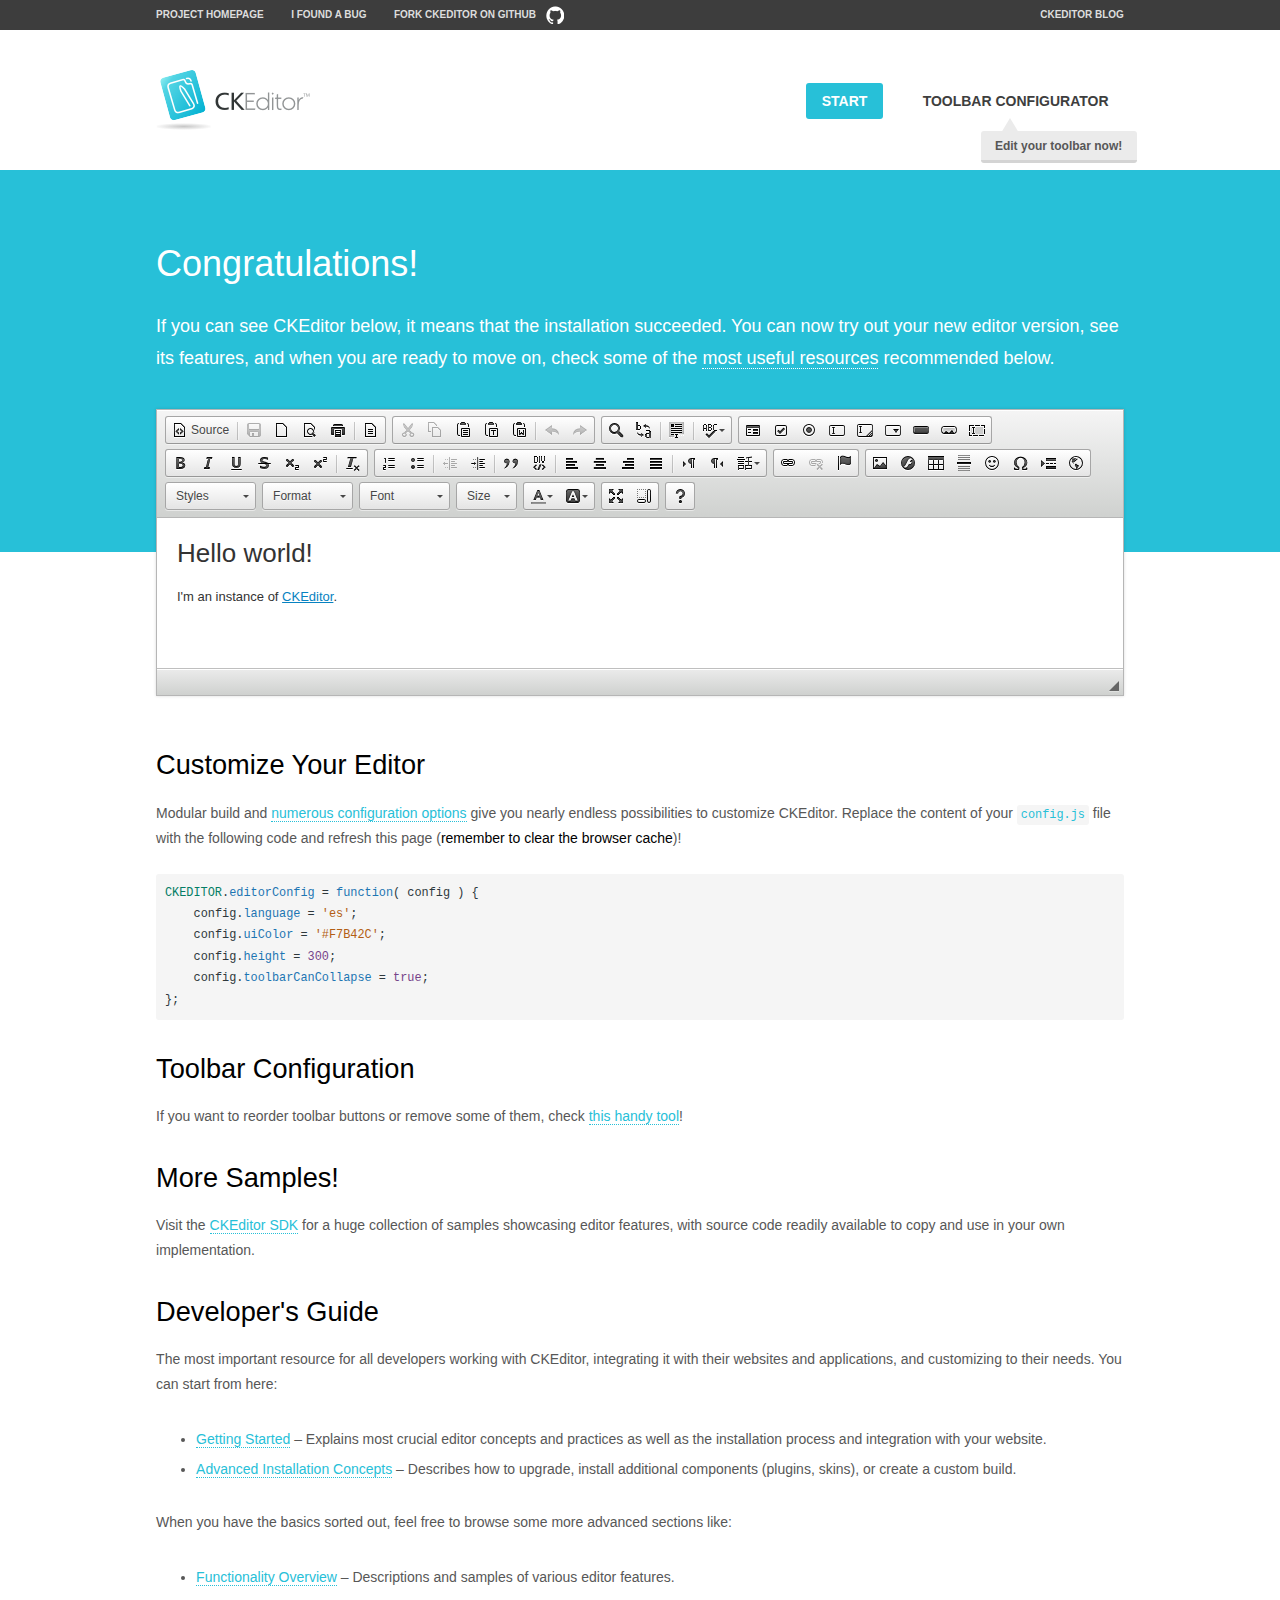
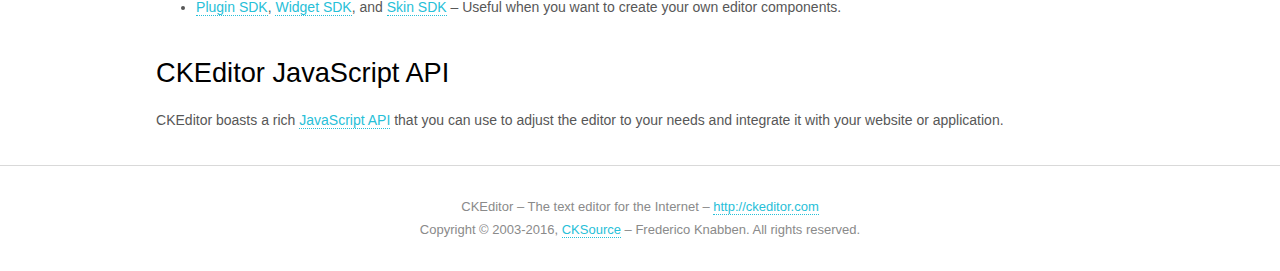
<file: s12bbs/statics/plugins/ckeditor/samples/index.html>
<!DOCTYPE html>
<!--
Copyright (c) 2003-2016, CKSource - Frederico Knabben. All rights reserved.
For licensing, see LICENSE.md or http://ckeditor.com/license
-->
<html>
<head>
	<meta charset="utf-8">
	<title>CKEditor Sample</title>
	<script src="../ckeditor.js"></script>
	<script src="js/sample.js"></script>
	<link rel="stylesheet" href="css/samples.css">
	<link rel="stylesheet" href="toolbarconfigurator/lib/codemirror/neo.css">
</head>
<body id="main">

<nav class="navigation-a">
	<div class="grid-container">
		<ul class="navigation-a-left grid-width-70">
			<li><a href="http://ckeditor.com">Project Homepage</a></li>
			<li><a href="http://dev.ckeditor.com/">I found a bug</a></li>
			<li><a href="http://github.com/ckeditor/ckeditor-dev" class="icon-pos-right icon-navigation-a-github">Fork CKEditor on GitHub</a></li>
		</ul>
		<ul class="navigation-a-right grid-width-30">
			<li><a href="http://ckeditor.com/blog-list">CKEditor Blog</a></li>
		</ul>
	</div>
</nav>

<header class="header-a">
	<div class="grid-container">
		<h1 class="header-a-logo grid-width-30">
			<a href="index.html"><img src="img/logo.png" alt="CKEditor Sample"></a>
		</h1>

		<nav class="navigation-b grid-width-70">
			<ul>
				<li><a href="index.html" class="button-a button-a-background">Start</a></li>
				<li><a href="toolbarconfigurator/index.html" class="button-a">Toolbar configurator <span class="balloon-a balloon-a-nw">Edit your toolbar now!</span></a></li>
			</ul>
		</nav>
	</div>
</header>

<main>
	<div class="adjoined-top">
		<div class="grid-container">
			<div class="content grid-width-100">
				<h1>Congratulations!</h1>
				<p>
					If you can see CKEditor below, it means that the installation succeeded.
					You can now try out your new editor version, see its features, and when you are ready to move on, check some of the <a href="#sample-customize">most useful resources</a> recommended below.
				</p>
			</div>
		</div>
	</div>
	<div class="adjoined-bottom">
		<div class="grid-container">
			<div class="grid-width-100">
				<div id="editor">
					<h1>Hello world!</h1>
					<p>I'm an instance of <a href="http://ckeditor.com">CKEditor</a>.</p>
				</div>
			</div>
		</div>
	</div>

	<div class="grid-container">
		<div class="content grid-width-100">
			<section id="sample-customize">
				<h2>Customize Your Editor</h2>
				<p>Modular build and <a href="http://docs.ckeditor.com/#!/guide/dev_configuration">numerous configuration options</a> give you nearly endless possibilities to customize CKEditor. Replace the content of your <code><a href="../config.js">config.js</a></code> file with the following code and refresh this page (<strong>remember to clear the browser cache</strong>)!</p>
		<pre class="cm-s-neo CodeMirror"><code><span style="padding-right: 0.1px;"><span class="cm-variable">CKEDITOR</span>.<span class="cm-property">editorConfig</span> <span class="cm-operator">=</span> <span class="cm-keyword">function</span>( <span class="cm-def">config</span> ) {</span>
<span style="padding-right: 0.1px;"><span class="cm-tab">	</span><span class="cm-variable-2">config</span>.<span class="cm-property">language</span> <span class="cm-operator">=</span> <span class="cm-string">'es'</span>;</span>
<span style="padding-right: 0.1px;"><span class="cm-tab">	</span><span class="cm-variable-2">config</span>.<span class="cm-property">uiColor</span> <span class="cm-operator">=</span> <span class="cm-string">'#F7B42C'</span>;</span>
<span style="padding-right: 0.1px;"><span class="cm-tab">	</span><span class="cm-variable-2">config</span>.<span class="cm-property">height</span> <span class="cm-operator">=</span> <span class="cm-number">300</span>;</span>
<span style="padding-right: 0.1px;"><span class="cm-tab">	</span><span class="cm-variable-2">config</span>.<span class="cm-property">toolbarCanCollapse</span> <span class="cm-operator">=</span> <span class="cm-atom">true</span>;</span>
<span style="padding-right: 0.1px;">};</span></code></pre>
			</section>

			<section>
				<h2>Toolbar Configuration</h2>
				<p>If you want to reorder toolbar buttons or remove some of them, check <a href="toolbarconfigurator/index.html">this handy tool</a>!</p>
			</section>

			<section>
				<h2>More Samples!</h2>
				<p>Visit the <a href="http://sdk.ckeditor.com">CKEditor SDK</a> for a huge collection of samples showcasing editor features, with source code readily available to copy and use in your own implementation.</p>
			</section>

			<section>
				<h2>Developer's Guide</h2>
				<p>The most important resource for all developers working with CKEditor, integrating it with their websites and applications, and customizing to their needs. You can start from here:</p>
				<ul>
					<li><a href="http://docs.ckeditor.com/#!/guide/dev_installation">Getting Started</a> &ndash; Explains most crucial editor concepts and practices as well as the installation process and integration with your website.</li>
					<li><a href="http://docs.ckeditor.com/#!/guide/dev_advanced_installation">Advanced Installation Concepts</a> &ndash; Describes how to upgrade, install additional components (plugins, skins), or create a custom build.</li>
				</ul>
					<p>When you have the basics sorted out, feel free to browse some more advanced sections like:</p>
				<ul>
					<li><a href="http://docs.ckeditor.com/#!/guide/dev_features">Functionality Overview</a> &ndash; Descriptions and samples of various editor features.</li>
					<li><a href="http://docs.ckeditor.com/#!/guide/plugin_sdk_intro">Plugin SDK</a>, <a href="http://docs.ckeditor.com/#!/guide/widget_sdk_intro">Widget SDK</a>, and <a href="http://docs.ckeditor.com/#!/guide/skin_sdk_intro">Skin SDK</a> &ndash; Useful when you want to create your own editor components.</li>
				</ul>
			</section>

			<section>
				<h2>CKEditor JavaScript API</h2>
				<p>CKEditor boasts a rich <a href="http://docs.ckeditor.com/#!/api">JavaScript API</a> that you can use to adjust the editor to your needs and integrate it with your website or application.</p>
			</section>
		</div>
	</div>
</main>

<footer class="footer-a grid-container">
	<div class="grid-container">
		<p class="grid-width-100">
			CKEditor &ndash; The text editor for the Internet &ndash; <a class="samples" href="http://ckeditor.com/">http://ckeditor.com</a>
		</p>
		<p class="grid-width-100" id="copy">
			Copyright &copy; 2003-2016, <a class="samples" href="http://cksource.com/">CKSource</a> &ndash; Frederico Knabben. All rights reserved.
		</p>
	</div>
</footer>
<script>
	initSample();
</script>

</body>
</html>
</file>
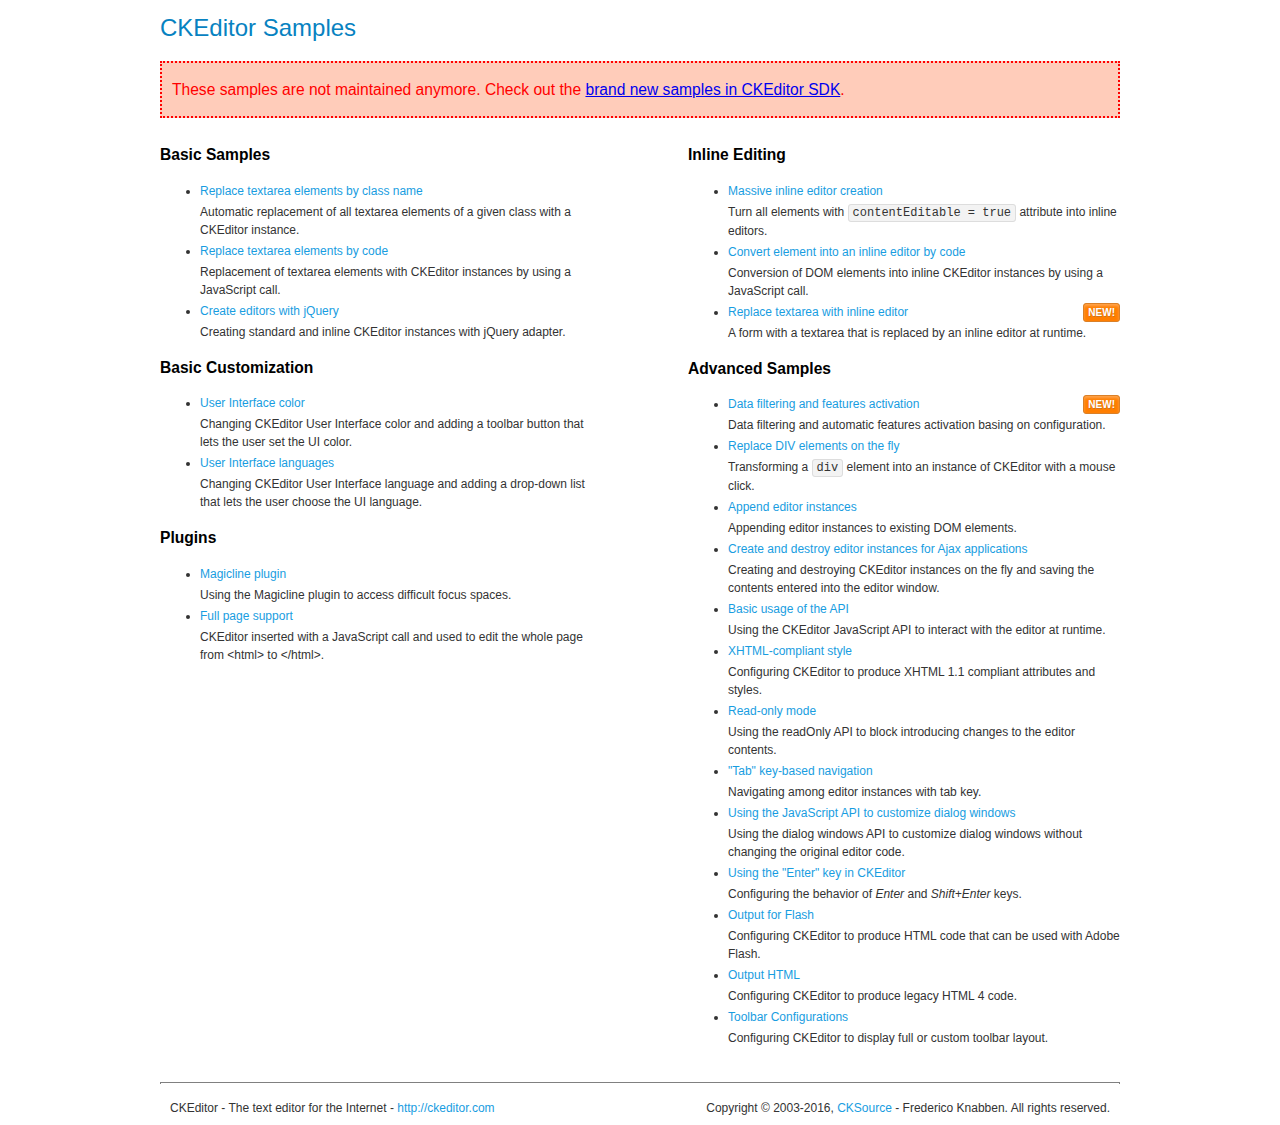
<file: s12bbs/statics/plugins/ckeditor/samples/old/index.html>
<!DOCTYPE html>
<!--
Copyright (c) 2003-2016, CKSource - Frederico Knabben. All rights reserved.
For licensing, see LICENSE.md or http://ckeditor.com/license
-->
<html>
<head>
	<meta charset="utf-8">
	<title>CKEditor Samples</title>
	<link rel="stylesheet" href="sample.css">
</head>
<body>
	<h1 class="samples">
		CKEditor Samples
	</h1>
	<div class="warning deprecated">
		These samples are not maintained anymore. Check out the <a href="http://sdk.ckeditor.com/">brand new samples in CKEditor SDK</a>.
	</div>
	<div class="twoColumns">
		<div class="twoColumnsLeft">
			<h2 class="samples">
				Basic Samples
			</h2>
			<dl class="samples">
				<dt><a class="samples" href="replacebyclass.html">Replace textarea elements by class name</a></dt>
				<dd>Automatic replacement of all textarea elements of a given class with a CKEditor instance.</dd>

				<dt><a class="samples" href="replacebycode.html">Replace textarea elements by code</a></dt>
				<dd>Replacement of textarea elements with CKEditor instances by using a JavaScript call.</dd>

				<dt><a class="samples" href="jquery.html">Create editors with jQuery</a></dt>
				<dd>Creating standard and inline CKEditor instances with jQuery adapter.</dd>
			</dl>

			<h2 class="samples">
				Basic Customization
			</h2>
			<dl class="samples">
				<dt><a class="samples" href="uicolor.html">User Interface color</a></dt>
				<dd>Changing CKEditor User Interface color and adding a toolbar button that lets the user set the UI color.</dd>

				<dt><a class="samples" href="uilanguages.html">User Interface languages</a></dt>
				<dd>Changing CKEditor User Interface language and adding a drop-down list that lets the user choose the UI language.</dd>
			</dl>


			<h2 class="samples">Plugins</h2>
<dl class="samples">
<dt><a class="samples" href="magicline/magicline.html">Magicline plugin</a></dt>
<dd>Using the Magicline plugin to access difficult focus spaces.</dd>

<dt><a class="samples" href="wysiwygarea/fullpage.html">Full page support</a></dt>
<dd>CKEditor inserted with a JavaScript call and used to edit the whole page from &lt;html&gt; to &lt;/html&gt;.</dd>
</dl>
		</div>
		<div class="twoColumnsRight">
			<h2 class="samples">
				Inline Editing
			</h2>
			<dl class="samples">
				<dt><a class="samples" href="inlineall.html">Massive inline editor creation</a></dt>
				<dd>Turn all elements with <code>contentEditable = true</code> attribute into inline editors.</dd>

				<dt><a class="samples" href="inlinebycode.html">Convert element into an inline editor by code</a></dt>
				<dd>Conversion of DOM elements into inline CKEditor instances by using a JavaScript call.</dd>

				<dt><a class="samples" href="inlinetextarea.html">Replace textarea with inline editor</a> <span class="new">New!</span></dt>
				<dd>A form with a textarea that is replaced by an inline editor at runtime.</dd>

				
			</dl>

			<h2 class="samples">
				Advanced Samples
			</h2>
			<dl class="samples">
				<dt><a class="samples" href="datafiltering.html">Data filtering and features activation</a> <span class="new">New!</span></dt>
				<dd>Data filtering and automatic features activation basing on configuration.</dd>

				<dt><a class="samples" href="divreplace.html">Replace DIV elements on the fly</a></dt>
				<dd>Transforming a <code>div</code> element into an instance of CKEditor with a mouse click.</dd>

				<dt><a class="samples" href="appendto.html">Append editor instances</a></dt>
				<dd>Appending editor instances to existing DOM elements.</dd>

				<dt><a class="samples" href="ajax.html">Create and destroy editor instances for Ajax applications</a></dt>
				<dd>Creating and destroying CKEditor instances on the fly and saving the contents entered into the editor window.</dd>

				<dt><a class="samples" href="api.html">Basic usage of the API</a></dt>
				<dd>Using the CKEditor JavaScript API to interact with the editor at runtime.</dd>

				<dt><a class="samples" href="xhtmlstyle.html">XHTML-compliant style</a></dt>
				<dd>Configuring CKEditor to produce XHTML 1.1 compliant attributes and styles.</dd>

				<dt><a class="samples" href="readonly.html">Read-only mode</a></dt>
				<dd>Using the readOnly API to block introducing changes to the editor contents.</dd>

				<dt><a class="samples" href="tabindex.html">"Tab" key-based navigation</a></dt>
				<dd>Navigating among editor instances with tab key.</dd>


				
<dt><a class="samples" href="dialog/dialog.html">Using the JavaScript API to customize dialog windows</a></dt>
<dd>Using the dialog windows API to customize dialog windows without changing the original editor code.</dd>

<dt><a class="samples" href="enterkey/enterkey.html">Using the &quot;Enter&quot; key in CKEditor</a></dt>
<dd>Configuring the behavior of <em>Enter</em> and <em>Shift+Enter</em> keys.</dd>

<dt><a class="samples" href="htmlwriter/outputforflash.html">Output for Flash</a></dt>
<dd>Configuring CKEditor to produce HTML code that can be used with Adobe Flash.</dd>

<dt><a class="samples" href="htmlwriter/outputhtml.html">Output HTML</a></dt>
<dd>Configuring CKEditor to produce legacy HTML 4 code.</dd>

<dt><a class="samples" href="toolbar/toolbar.html">Toolbar Configurations</a></dt>
<dd>Configuring CKEditor to display full or custom toolbar layout.</dd>

			</dl>
		</div>
	</div>
	<div id="footer">
		<hr>
		<p>
			CKEditor - The text editor for the Internet - <a class="samples" href="http://ckeditor.com/">http://ckeditor.com</a>
		</p>
		<p id="copy">
			Copyright &copy; 2003-2016, <a class="samples" href="http://cksource.com/">CKSource</a> - Frederico Knabben. All rights reserved.
		</p>
	</div>
</body>
</html>
</file>
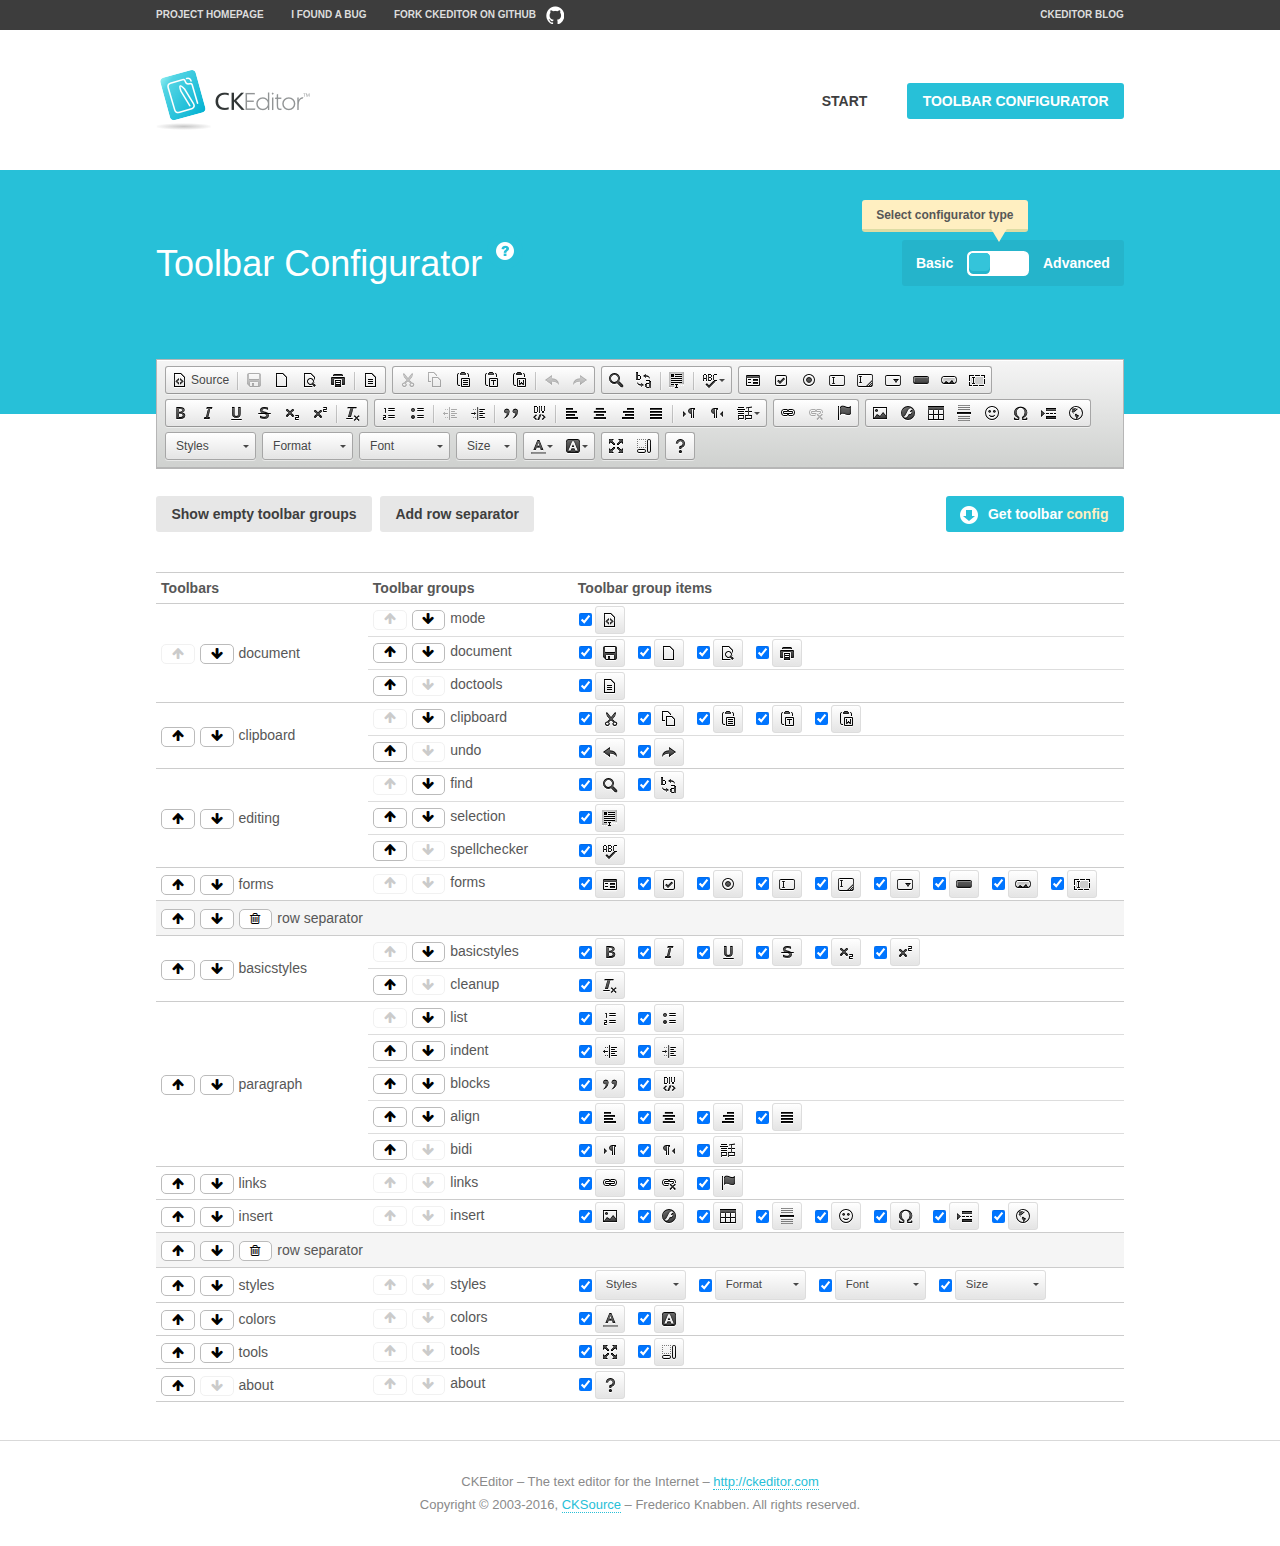
<file: s12bbs/statics/plugins/ckeditor/samples/toolbarconfigurator/index.html>
<!DOCTYPE html>
<!--
Copyright (c) 2003-2016, CKSource - Frederico Knabben. All rights reserved.
For licensing, see LICENSE.md or http://ckeditor.com/license
-->
<!--[if IE 8]><html class="ie8"><![endif]-->
<!--[if gt IE 8]><html><![endif]-->
<!--[if !IE]><!--><html><!--<![endif]-->
<head>
	<meta charset="utf-8">
	<title>Toolbar Configurator</title>
	<script src="../../ckeditor.js"></script>
	<script>
		if ( CKEDITOR.env.ie && CKEDITOR.env.version < 9 )
			CKEDITOR.tools.enableHtml5Elements( document );
	</script>
	<link rel="stylesheet" href="lib/codemirror/codemirror.css">
	<link rel="stylesheet" href="lib/codemirror/show-hint.css">
	<link rel="stylesheet" href="lib/codemirror/neo.css">
	<link rel="stylesheet" href="css/fontello.css">
	<link rel="stylesheet" href="../css/samples.css">
</head>
<body id="toolbar">

<nav class="navigation-a">
	<div class="grid-container">
		<ul class="navigation-a-left grid-width-70">
			<li><a href="http://ckeditor.com">Project Homepage</a></li>
			<li><a href="http://dev.ckeditor.com/">I found a bug</a></li>
			<li><a href="http://github.com/ckeditor/ckeditor-dev" class="icon-pos-right icon-navigation-a-github">Fork CKEditor on GitHub</a></li>
		</ul>
		<ul class="navigation-a-right grid-width-30">
			<li><a href="http://ckeditor.com/blog-list">CKEditor Blog</a></li>
		</ul>
	</div>
</nav>

<header class="header-a">
	<div class="grid-container">
		<h1 class="header-a-logo grid-width-30">
			<a href="../index.html"><img src="../img/logo.png" alt="CKEditor Logo"></a>
		</h1>
		<nav class="navigation-b grid-width-70">
			<ul>
				<li><a href="../index.html"  class="button-a">Start</a></li>
				<li><a href="index.html"  class="button-a button-a-background">Toolbar configurator</a></li>
			</ul>
		</nav>
	</div>
</header>

<main>
	<div class="adjoined-top">
		<div class="grid-container">
			<div class="content grid-width-100">
				<div class="grid-container-nested">
					<h1 class="grid-width-60">
						Toolbar Configurator
						<a href="#help-content" type="button" title="Configurator help" id="help" class="button-a button-a-background button-a-no-text icon-pos-left icon-question-mark">Help</a>
					</h1>

					<div class="grid-width-40 grid-switch-magic">
						<div class="switch">
							<span class="balloon-a balloon-a-se">Select configurator type</span>
							<input type="radio" name="radio" data-num="1" id="radio-basic" />
							<input type="radio" name="radio" data-num="2" id="radio-advanced" />
							<label data-for="1" for="radio-basic">Basic</label>
							<span class="switch-inner">
								<span class="handler"></span>
							</span>
							<label data-for="2" for="radio-advanced">Advanced</label>
						</div>
					</div>
				</div>
			</div>
		</div>
	</div>
	<div class="adjoined-bottom">
		<div class="grid-container">
			<div class="grid-width-100">
				<div class="editors-container">
					<div id="editor-basic"></div>
					<div id="editor-advanced"></div>
				</div>
			</div>
		</div>
	</div>

	<div class="grid-container configurator">
		<div class="content grid-width-100">
			<div class="configurator">
				<div>
					<div id="toolbarModifierWrapper"></div>
				</div>
			</div>
		</div>
	</div>

	<div id="help-content">
		<div class="grid-container">
			<div class="grid-width-100">
				<h2>What Am I Doing Here?</h2>

				<div class="grid-container grid-container-nested">
					<div class="basic">
						<div class="grid-width-50">
							<p>Arrange <a href="http://docs.ckeditor.com/#!/api/CKEDITOR.config-cfg-toolbarGroups">toolbar groups</a>, toggle <a href="http://docs.ckeditor.com/#!/api/CKEDITOR.config-cfg-removeButtons">button visibility</a> according to your needs and get your toolbar configuration.</p>
							<p>You can replace the content of the <a href="../../config.js"><code>config.js</code></a> file with the generated configuration. If you already set some configuration options you will need to merge both configurations.</p>
						</div>
						<div class="grid-width-50">
							<p>Read more about different ways of <a href="http://docs.ckeditor.com/#!/guide/dev_configuration">setting configuration</a> and do not forget about <strong>clearing browser cache</strong>.</p>
							<p>Arranging toolbar groups is the recommended way of configuring the toolbar, but if you need more freedom you can use the <a href="#advanced">advanced configurator</a>.</p>
						</div>
					</div>
					<div class="advanced" style="display: none;">
						<div class="grid-width-50">
							<p>With this code editor you can edit your <a href="http://docs.ckeditor.com/#!/api/CKEDITOR.config-cfg-toolbar">toolbar configuration</a> live.</p>
							<p>You can replace the content of the <a href="../../config.js"><code>config.js</code></a> file with the generated configuration. If you already set some configuration options you will need to merge both configurations.</p>
						</div>
						<div class="grid-width-50">
							<p>Read more about different ways of <a href="http://docs.ckeditor.com/#!/guide/dev_configuration">setting configuration</a> and do not forget about <strong>clearing browser cache</strong>.</p>
						</div>
					</div>
				</div>

				<p class="grid-container grid-container-nested">
					<button type="button" class="help-content-close grid-width-100 button-a button-a-background">Got it. Let's play!</button>
				</p>
			</div>
		</div>
	</div>
</main>

<footer class="footer-a grid-container">
	<p class="grid-width-100">
		CKEditor &ndash; The text editor for the Internet &ndash; <a class="samples" href="http://ckeditor.com/">http://ckeditor.com</a>
	</p>
	<p class="grid-width-100" id="copy">
		Copyright &copy; 2003-2016, <a class="samples" href="http://cksource.com/">CKSource</a> &ndash; Frederico Knabben. All rights reserved.
	</p>
</footer>

<script src="lib/codemirror/codemirror.js"></script>
<script src="lib/codemirror/javascript.js"></script>
<script src="lib/codemirror/show-hint.js"></script>

<script src="js/fulltoolbareditor.js"></script>
<script src="js/abstracttoolbarmodifier.js"></script>
<script src="js/toolbarmodifier.js"></script>
<script src="js/toolbartextmodifier.js"></script>
<script src="../js/sf.js"></script>

<script>
	( function() {
		'use strict';

		var mode = ( window.location.hash.substr( 1 ) === 'advanced' ) ? 'advanced' : 'basic',
			configuratorSection = CKEDITOR.document.findOne( 'main > .grid-container.configurator' ),
			basicInstruction = CKEDITOR.document.findOne( '#help-content .basic' ),
			advancedInstruction = CKEDITOR.document.findOne( '#help-content .advanced' ),

			// Configurator mode switcher.
			modeSwitchBasic = CKEDITOR.document.getById( 'radio-basic' ),
			modeSwitchAdvanced = CKEDITOR.document.getById( 'radio-advanced' );

		// Initial setup
		function updateSwitcher() {
			if ( mode === 'advanced' ) {
				modeSwitchAdvanced.$.checked = true;
			} else {
				modeSwitchBasic.$.checked = true;
			}
		}

		updateSwitcher();

		CKEDITOR.document.getWindow().on( 'hashchange', function( e ) {
			var hash = window.location.hash.substr( 1 );
			if ( !( hash === 'advanced' || hash === 'basic' ) ) {
				return;
			}
			mode = hash;
			onToolbarsDone( mode );
		} );

		CKEDITOR.document.getWindow().on( 'resize', function() {
			updateToolbar( ( mode === 'basic' ? toolbarModifier : toolbarTextModifier )[ 'editorInstance' ] );
		} );

		function onRefresh( modifier ) {
			modifier = modifier || this;

			if ( mode === 'basic' && modifier instanceof ToolbarConfigurator.ToolbarTextModifier ) {
				return;
			}

			// CodeMirror container becomes visible, so we need to refresh and to avoid rendering problems.
			if ( mode === 'advanced' && modifier instanceof ToolbarConfigurator.ToolbarTextModifier ) {
				modifier.codeContainer.refresh();
			}

			updateToolbar( modifier.editorInstance );
		}

		function updateToolbar( editor ) {
			var editorContainer = editor.container;

			// Not always editor is loaded.
			if ( !editorContainer ) {
				return;
			}

			var displayStyle = editorContainer.getStyle( 'display' );

			editorContainer.setStyle( 'display', 'block' );

			var newHeight = editorContainer.getSize( 'height' );

			var newMarginTop = parseInt( editorContainer.getComputedStyle( 'margin-top' ), 10 );
			newMarginTop = ( isNaN( newMarginTop ) ? 0 : Number( newMarginTop ) );

			var newMarginBottom = parseInt( editorContainer.getComputedStyle( 'margin-bottom' ), 10 );
			newMarginBottom = ( isNaN( newMarginBottom ) ? 0 : Number( newMarginBottom ) );

			var result = newHeight + newMarginTop + newMarginBottom;

			editorContainer.setStyle( 'display', displayStyle );

			editor.container.getAscendant( 'div' ).setStyle( 'height', result + 'px' );
		}

		var toolbarModifier = new ToolbarConfigurator.ToolbarModifier( 'editor-basic' );

		var done = 0;
		toolbarModifier.init( onToolbarInit );
		toolbarModifier.onRefresh = onRefresh;

		CKEDITOR.document.getById( 'toolbarModifierWrapper' ).append( toolbarModifier.mainContainer );

		var toolbarTextModifier = new ToolbarConfigurator.ToolbarTextModifier( 'editor-advanced' );
		toolbarTextModifier.init( onToolbarInit );
		toolbarTextModifier.onRefresh = onRefresh;

		function onToolbarInit() {
			if ( ++done === 2 ) {
				onToolbarsDone();

				positionSticky.watch( CKEDITOR.document.findOne( '.toolbar' ), function() {
					return mode === 'advanced';
				} );
			}
		}

		function onToolbarsDone() {
			if ( mode === 'basic' ) {
				toggleModeBasic( false );
			} else {
				toggleModeAdvanced( false );
			}

			updateSwitcher();

			setTimeout( function() {
				CKEDITOR.document.findOne( '.editors-container' ).addClass( 'active' );
				CKEDITOR.document.findOne( '#toolbarModifierWrapper' ).addClass( 'active' );
			}, 200 );
		}

		CKEDITOR.document.getById( 'toolbarModifierWrapper' ).append( toolbarTextModifier.mainContainer );

		function toogleModeSwitch( onElement, offElement, onModifier, offModifier ) {
			onElement.addClass( 'fancy-button-active' );
			offElement.removeClass( 'fancy-button-active' );

			onModifier.showUI();
			offModifier.hideUI();
		}

		function toggleModeBasic( callOnRefresh ) {
			callOnRefresh = ( callOnRefresh !== false );
			mode = 'basic';
			window.location.hash = '#basic';
			toogleModeSwitch( modeSwitchBasic, modeSwitchAdvanced, toolbarModifier, toolbarTextModifier );

			configuratorSection.removeClass( 'freed-width' );
			basicInstruction.show();
			advancedInstruction.hide();

			callOnRefresh && onRefresh( toolbarModifier );
		}

		function toggleModeAdvanced( callOnRefresh ) {
			callOnRefresh = ( callOnRefresh !== false );
			mode = 'advanced';
			window.location.hash = '#advanced';
			toogleModeSwitch( modeSwitchAdvanced, modeSwitchBasic, toolbarTextModifier, toolbarModifier );

			configuratorSection.addClass( 'freed-width' );
			advancedInstruction.show();
			basicInstruction.hide();

			callOnRefresh && onRefresh( toolbarTextModifier );
		}

		modeSwitchBasic.on( 'click', toggleModeBasic );
		modeSwitchAdvanced.on( 'click', toggleModeAdvanced );

		//
		// Position:sticky for the toolbar.
		//

		// Will make elements behave like they were styled with position:sticky.
		var positionSticky = {
			// Store object: {
			// 		element: CKEDITOR.dom.element, // Element which will float.
			// 		placeholder: CKEDITOR.dom.element, // Placeholder which is place to prevent page bounce.
			// 		isFixed: boolean // Whether element float now.
			// }
			watched: [],

			active: [],

			staticContainer: null,

			init: function() {
				var element = CKEDITOR.dom.element.createFromHtml(
					'<div class="staticContainer">' +
						'<div class="grid-container" >' +
							'<div class="grid-width-100">' +
								'<div class="inner"></div>' +
							'</div>' +
						'</div>' +
					'</div>' );

				this.staticContainer = element.findOne( '.inner' );

				CKEDITOR.document.getBody().append( element );
			},

			watch: function( element, preventFunc ) {
				this.watched.push( {
					element: element,
					placeholder: new CKEDITOR.dom.element( 'div' ),
					isFixed: false,
					preventFunc: preventFunc
				} );
			},

			checkAll: function() {
				for ( var i = 0; i < this.watched.length; i++ ) {
					this.check( this.watched[ i ] );
				}
			},

			check: function( element ) {
				var isFixed = element.isFixed;
				var shouldBeFixed = this.shouldBeFixed( element );

				// Nothing to be done.
				if ( isFixed === shouldBeFixed ) {
					return;
				}

				var placeholder = element.placeholder;

				if ( isFixed ) {
					// Unfixing.

					element.element.insertBefore( placeholder );
					placeholder.remove();

					element.element.removeStyle( 'margin' );

					this.active.splice( CKEDITOR.tools.indexOf( this.active, element ), 1 );

				} else {
					// Fixing.
					placeholder.setStyle( 'width', element.element.getSize( 'width' ) + 'px' );
					placeholder.setStyle( 'height', element.element.getSize( 'height' ) + 'px' );
					placeholder.setStyle( 'margin-bottom', element.element.getComputedStyle( 'margin-bottom' ) );
					placeholder.setStyle( 'display', element.element.getComputedStyle( 'display' ) );
					placeholder.insertAfter( element.element );

					this.staticContainer.append( element.element );

					this.active.push( element );
				}

				element.isFixed = !element.isFixed;
			},

			shouldBeFixed: function( element ) {
				if ( element.preventFunc && element.preventFunc() ) {
					return false;
				}

				// If element is already fixed we are checking it's placeholder.
				var related = ( element.isFixed ? element.placeholder : element.element ),
					clientRect = related.$.getBoundingClientRect(),
					staticHeight = this.staticContainer.getSize('height' ),
					elemHeight = element.element.getSize( 'height' );

				if ( element.isFixed ) {
					return ( clientRect.top + elemHeight < staticHeight );
				} else {
					return ( clientRect.top < staticHeight );
				}
			}
		};

		positionSticky.init();

		CKEDITOR.document.getWindow().on( 'scroll',
			new CKEDITOR.tools.eventsBuffer( 100, positionSticky.checkAll, positionSticky ).input
		);

		// Make the toolbar sticky.
		positionSticky.watch( CKEDITOR.document.findOne( '.editors-container' ) );

		// Help button and help-content.
		( function() {
			var helpButton = CKEDITOR.document.getById( 'help' ),
				helpContent = CKEDITOR.document.getById( 'help-content' );

			// Don't show help button on IE8 because it's unsupported by Pico Modal.
			if ( CKEDITOR.env.ie && CKEDITOR.env.version == 8 ) {
				helpButton.hide();
			} else {
				// Display help modal when the button is clicked.
				helpButton.on( 'click', function( evt ) {
					SF.modal( {
						// Clone modal content from DOM.
						content: helpContent.getHtml(),

						afterCreate: function( modal ) {
							// Enable modal content button to close the modal.
							new CKEDITOR.dom.element( modal.modalElem() ).findOne( '.help-content-close' ).once( 'click', modal.close );
						}
					} ).show();
				} );
			}
		} )();
	} )();
</script>
</body>
</html>
</file>
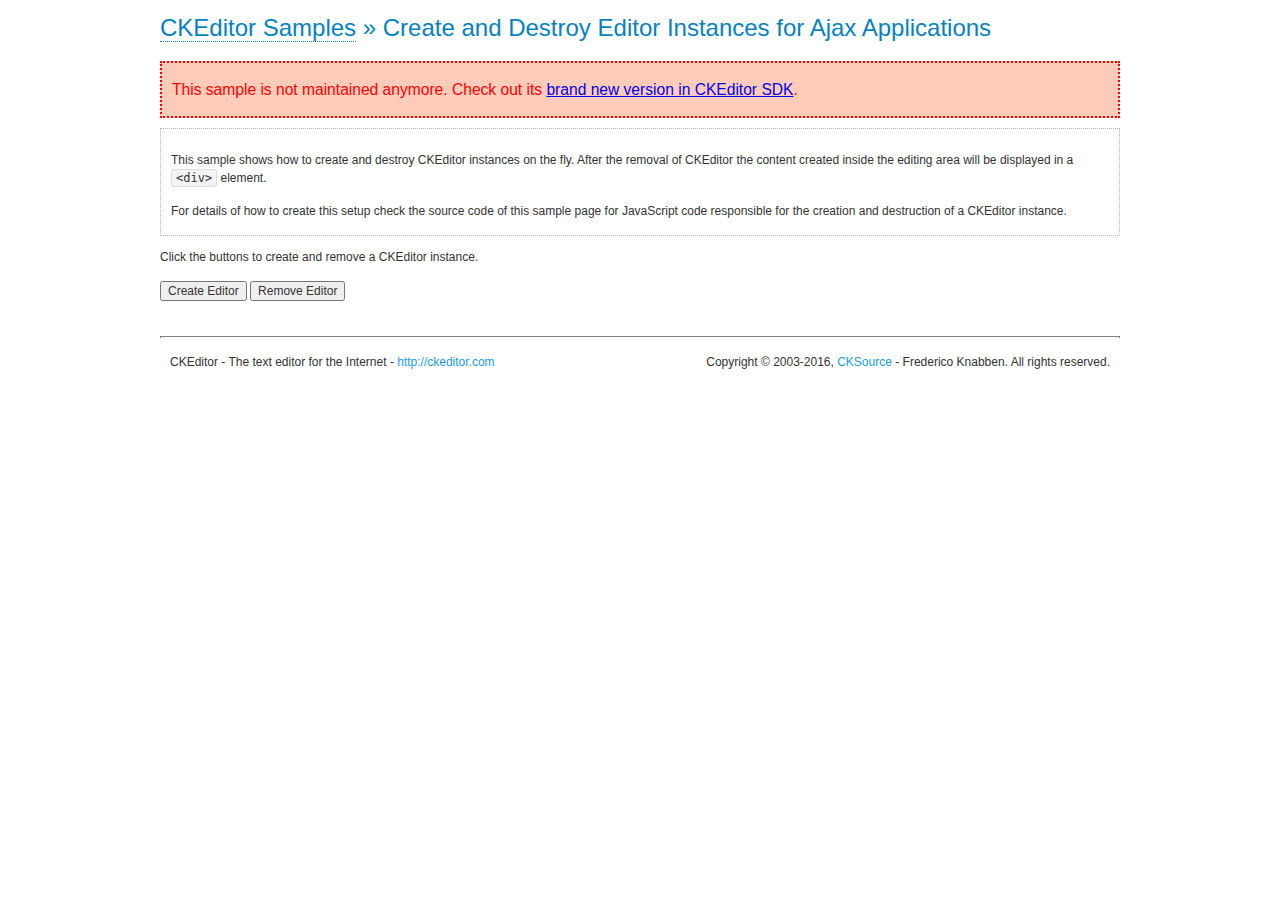
<file: s12bbs/statics/plugins/ckeditor/samples/old/ajax.html>
<!DOCTYPE html>
<!--
Copyright (c) 2003-2016, CKSource - Frederico Knabben. All rights reserved.
For licensing, see LICENSE.md or http://ckeditor.com/license
-->
<html>
<head>
	<meta charset="utf-8">
	<title>Ajax &mdash; CKEditor Sample</title>
	<script src="../../ckeditor.js"></script>
	<link rel="stylesheet" href="sample.css">
	<script>

		var editor, html = '';

		function createEditor() {
			if ( editor )
				return;

			// Create a new editor inside the <div id="editor">, setting its value to html
			var config = {};
			editor = CKEDITOR.appendTo( 'editor', config, html );
		}

		function removeEditor() {
			if ( !editor )
				return;

			// Retrieve the editor contents. In an Ajax application, this data would be
			// sent to the server or used in any other way.
			document.getElementById( 'editorcontents' ).innerHTML = html = editor.getData();
			document.getElementById( 'contents' ).style.display = '';

			// Destroy the editor.
			editor.destroy();
			editor = null;
		}

	</script>
</head>
<body>
	<h1 class="samples">
		<a href="index.html">CKEditor Samples</a> &raquo; Create and Destroy Editor Instances for Ajax Applications
	</h1>
	<div class="warning deprecated">
		This sample is not maintained anymore. Check out its <a href="http://sdk.ckeditor.com/samples/saveajax.html">brand new version in CKEditor SDK</a>.
	</div>
	<div class="description">
		<p>
			This sample shows how to create and destroy CKEditor instances on the fly. After the removal of CKEditor the content created inside the editing
			area will be displayed in a <code>&lt;div&gt;</code> element.
		</p>
		<p>
			For details of how to create this setup check the source code of this sample page
			for JavaScript code responsible for the creation and destruction of a CKEditor instance.
		</p>
	</div>
	<p>Click the buttons to create and remove a CKEditor instance.</p>
	<p>
		<input onclick="createEditor();" type="button" value="Create Editor">
		<input onclick="removeEditor();" type="button" value="Remove Editor">
	</p>
	<!-- This div will hold the editor. -->
	<div id="editor">
	</div>
	<div id="contents" style="display: none">
		<p>
			Edited Contents:
		</p>
		<!-- This div will be used to display the editor contents. -->
		<div id="editorcontents">
		</div>
	</div>
	<div id="footer">
		<hr>
		<p>
			CKEditor - The text editor for the Internet - <a class="samples" href="http://ckeditor.com/">http://ckeditor.com</a>
		</p>
		<p id="copy">
			Copyright &copy; 2003-2016, <a class="samples" href="http://cksource.com/">CKSource</a> - Frederico
			Knabben. All rights reserved.
		</p>
	</div>
</body>
</html>
</file>
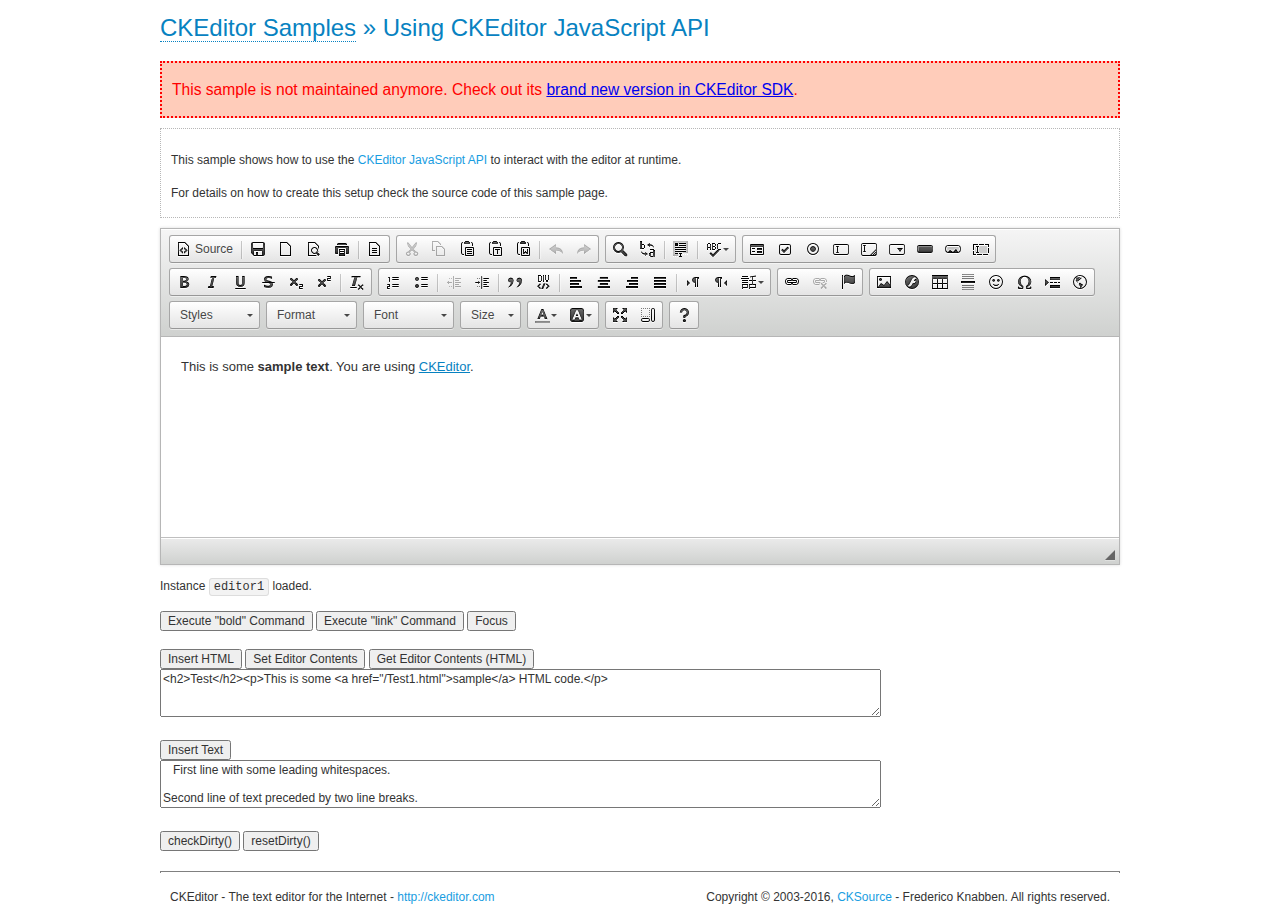
<file: s12bbs/statics/plugins/ckeditor/samples/old/api.html>
<!DOCTYPE html>
<!--
Copyright (c) 2003-2016, CKSource - Frederico Knabben. All rights reserved.
For licensing, see LICENSE.md or http://ckeditor.com/license
-->
<html>
<head>
	<meta charset="utf-8">
	<title>API Usage &mdash; CKEditor Sample</title>
	<script src="../../ckeditor.js"></script>
	<link href="sample.css" rel="stylesheet">
	<script>

// The instanceReady event is fired, when an instance of CKEditor has finished
// its initialization.
CKEDITOR.on( 'instanceReady', function( ev ) {
	// Show the editor name and description in the browser status bar.
	document.getElementById( 'eMessage' ).innerHTML = 'Instance <code>' + ev.editor.name + '<\/code> loaded.';

	// Show this sample buttons.
	document.getElementById( 'eButtons' ).style.display = 'block';
});

function InsertHTML() {
	// Get the editor instance that we want to interact with.
	var editor = CKEDITOR.instances.editor1;
	var value = document.getElementById( 'htmlArea' ).value;

	// Check the active editing mode.
	if ( editor.mode == 'wysiwyg' )
	{
		// Insert HTML code.
		// http://docs.ckeditor.com/#!/api/CKEDITOR.editor-method-insertHtml
		editor.insertHtml( value );
	}
	else
		alert( 'You must be in WYSIWYG mode!' );
}

function InsertText() {
	// Get the editor instance that we want to interact with.
	var editor = CKEDITOR.instances.editor1;
	var value = document.getElementById( 'txtArea' ).value;

	// Check the active editing mode.
	if ( editor.mode == 'wysiwyg' )
	{
		// Insert as plain text.
		// http://docs.ckeditor.com/#!/api/CKEDITOR.editor-method-insertText
		editor.insertText( value );
	}
	else
		alert( 'You must be in WYSIWYG mode!' );
}

function SetContents() {
	// Get the editor instance that we want to interact with.
	var editor = CKEDITOR.instances.editor1;
	var value = document.getElementById( 'htmlArea' ).value;

	// Set editor contents (replace current contents).
	// http://docs.ckeditor.com/#!/api/CKEDITOR.editor-method-setData
	editor.setData( value );
}

function GetContents() {
	// Get the editor instance that you want to interact with.
	var editor = CKEDITOR.instances.editor1;

	// Get editor contents
	// http://docs.ckeditor.com/#!/api/CKEDITOR.editor-method-getData
	alert( editor.getData() );
}

function ExecuteCommand( commandName ) {
	// Get the editor instance that we want to interact with.
	var editor = CKEDITOR.instances.editor1;

	// Check the active editing mode.
	if ( editor.mode == 'wysiwyg' )
	{
		// Execute the command.
		// http://docs.ckeditor.com/#!/api/CKEDITOR.editor-method-execCommand
		editor.execCommand( commandName );
	}
	else
		alert( 'You must be in WYSIWYG mode!' );
}

function CheckDirty() {
	// Get the editor instance that we want to interact with.
	var editor = CKEDITOR.instances.editor1;
	// Checks whether the current editor contents present changes when compared
	// to the contents loaded into the editor at startup
	// http://docs.ckeditor.com/#!/api/CKEDITOR.editor-method-checkDirty
	alert( editor.checkDirty() );
}

function ResetDirty() {
	// Get the editor instance that we want to interact with.
	var editor = CKEDITOR.instances.editor1;
	// Resets the "dirty state" of the editor (see CheckDirty())
	// http://docs.ckeditor.com/#!/api/CKEDITOR.editor-method-resetDirty
	editor.resetDirty();
	alert( 'The "IsDirty" status has been reset' );
}

function Focus() {
	CKEDITOR.instances.editor1.focus();
}

function onFocus() {
	document.getElementById( 'eMessage' ).innerHTML = '<b>' + this.name + ' is focused </b>';
}

function onBlur() {
	document.getElementById( 'eMessage' ).innerHTML = this.name + ' lost focus';
}

	</script>

</head>
<body>
	<h1 class="samples">
		<a href="index.html">CKEditor Samples</a> &raquo; Using CKEditor JavaScript API
	</h1>
	<div class="warning deprecated">
		This sample is not maintained anymore. Check out its <a href="http://sdk.ckeditor.com/samples/api.html">brand new version in CKEditor SDK</a>.
	</div>
	<div class="description">
	<p>
		This sample shows how to use the
		<a class="samples" href="http://docs.ckeditor.com/#!/api/CKEDITOR.editor">CKEditor JavaScript API</a>
		to interact with the editor at runtime.
	</p>
	<p>
		For details on how to create this setup check the source code of this sample page.
	</p>
	</div>

	<!-- This <div> holds alert messages to be display in the sample page. -->
	<div id="alerts">
		<noscript>
			<p>
				<strong>CKEditor requires JavaScript to run</strong>. In a browser with no JavaScript
				support, like yours, you should still see the contents (HTML data) and you should
				be able to edit it normally, without a rich editor interface.
			</p>
		</noscript>
	</div>
	<form action="../../../samples/sample_posteddata.php" method="post">
		<textarea cols="100" id="editor1" name="editor1" rows="10">&lt;p&gt;This is some &lt;strong&gt;sample text&lt;/strong&gt;. You are using &lt;a href="http://ckeditor.com/"&gt;CKEditor&lt;/a&gt;.&lt;/p&gt;</textarea>

		<script>
			// Replace the <textarea id="editor1"> with an CKEditor instance.
			CKEDITOR.replace( 'editor1', {
				on: {
					focus: onFocus,
					blur: onBlur,

					// Check for availability of corresponding plugins.
					pluginsLoaded: function( evt ) {
						var doc = CKEDITOR.document, ed = evt.editor;
						if ( !ed.getCommand( 'bold' ) )
							doc.getById( 'exec-bold' ).hide();
						if ( !ed.getCommand( 'link' ) )
							doc.getById( 'exec-link' ).hide();
					}
				}
			});
		</script>

		<p id="eMessage">
		</p>

		<div id="eButtons" style="display: none">
			<input id="exec-bold" onclick="ExecuteCommand('bold');" type="button" value="Execute &quot;bold&quot; Command">
			<input id="exec-link" onclick="ExecuteCommand('link');" type="button" value="Execute &quot;link&quot; Command">
			<input onclick="Focus();" type="button" value="Focus">
			<br><br>
			<input onclick="InsertHTML();" type="button" value="Insert HTML">
			<input onclick="SetContents();" type="button" value="Set Editor Contents">
			<input onclick="GetContents();" type="button" value="Get Editor Contents (HTML)">
			<br>
			<textarea cols="100" id="htmlArea" rows="3">&lt;h2&gt;Test&lt;/h2&gt;&lt;p&gt;This is some &lt;a href="/Test1.html"&gt;sample&lt;/a&gt; HTML code.&lt;/p&gt;</textarea>
			<br>
			<br>
			<input onclick="InsertText();" type="button" value="Insert Text">
			<br>
			<textarea cols="100" id="txtArea" rows="3">   First line with some leading whitespaces.

Second line of text preceded by two line breaks.</textarea>
			<br>
			<br>
			<input onclick="CheckDirty();" type="button" value="checkDirty()">
			<input onclick="ResetDirty();" type="button" value="resetDirty()">
		</div>
	</form>
	<div id="footer">
		<hr>
		<p>
			CKEditor - The text editor for the Internet - <a class="samples" href="http://ckeditor.com/">http://ckeditor.com</a>
		</p>
		<p id="copy">
			Copyright &copy; 2003-2016, <a class="samples" href="http://cksource.com/">CKSource</a> - Frederico
			Knabben. All rights reserved.
		</p>
	</div>
</body>
</html>
</file>
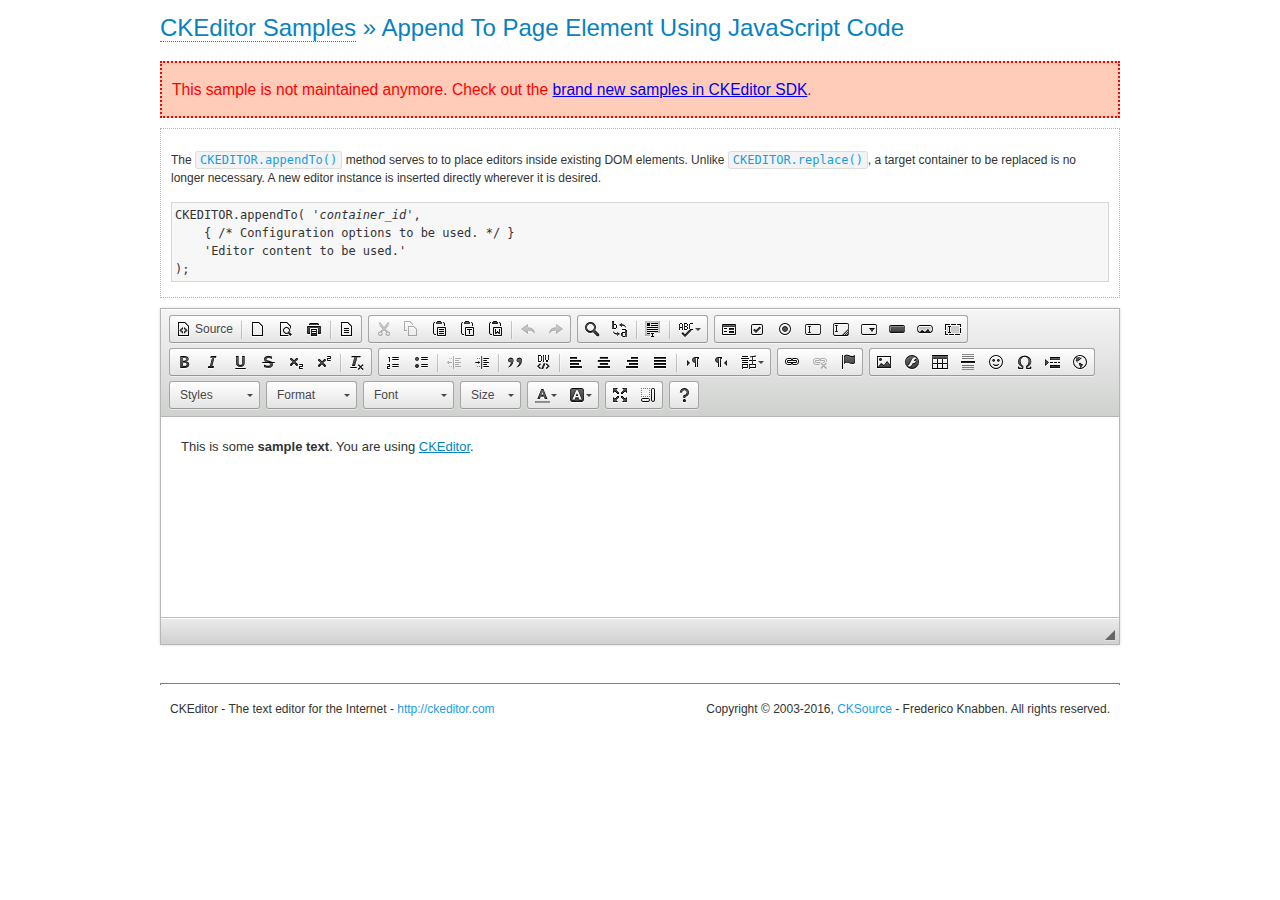
<file: s12bbs/statics/plugins/ckeditor/samples/old/appendto.html>
<!DOCTYPE html>
<!--
Copyright (c) 2003-2016, CKSource - Frederico Knabben. All rights reserved.
For licensing, see LICENSE.md or http://ckeditor.com/license
-->
<html>
<head>
	<meta charset="utf-8">
	<title>Append To Page Element Using JavaScript Code &mdash; CKEditor Sample</title>
	<script src="../../ckeditor.js"></script>
	<link rel="stylesheet" href="sample.css">
</head>
<body>
	<h1 class="samples">
		<a href="index.html">CKEditor Samples</a> &raquo; Append To Page Element Using JavaScript Code
	</h1>
	<div class="warning deprecated">
		This sample is not maintained anymore. Check out the <a href="http://sdk.ckeditor.com/">brand new samples in CKEditor SDK</a>.
	</div>
	<div id="section1">
		<div class="description">
			<p>
				The <code><a class="samples" href="http://docs.ckeditor.com/#!/api/CKEDITOR-method-appendTo">CKEDITOR.appendTo()</a></code> method serves to to place editors inside existing DOM elements. Unlike <code><a class="samples" href="http://docs.ckeditor.com/#!/api/CKEDITOR-method-replace">CKEDITOR.replace()</a></code>,
				a target container to be replaced is no longer necessary. A new editor
				instance is inserted directly wherever it is desired.
			</p>
<pre class="samples">CKEDITOR.appendTo( '<em>container_id</em>',
	{ /* Configuration options to be used. */ }
	'Editor content to be used.'
);</pre>
		</div>
		<script>

			// This call can be placed at any point after the
			// DOM element to append CKEditor to or inside the <head><script>
			// in a window.onload event handler.

			// Append a CKEditor instance using the default configuration and the
			// provided content to the <div> element of ID "section1".
			CKEDITOR.appendTo( 'section1',
				null,
				'<p>This is some <strong>sample text</strong>. You are using <a href="http://ckeditor.com/">CKEditor</a>.</p>'
			);

		</script>
	</div>
	<br>
	<div id="footer">
		<hr>
		<p>
			CKEditor - The text editor for the Internet - <a class="samples" href="http://ckeditor.com/">http://ckeditor.com</a>
		</p>
		<p id="copy">
			Copyright &copy; 2003-2016, <a class="samples" href="http://cksource.com/">CKSource</a> - Frederico
			Knabben. All rights reserved.
		</p>
	</div>
</body>
</html>
</file>
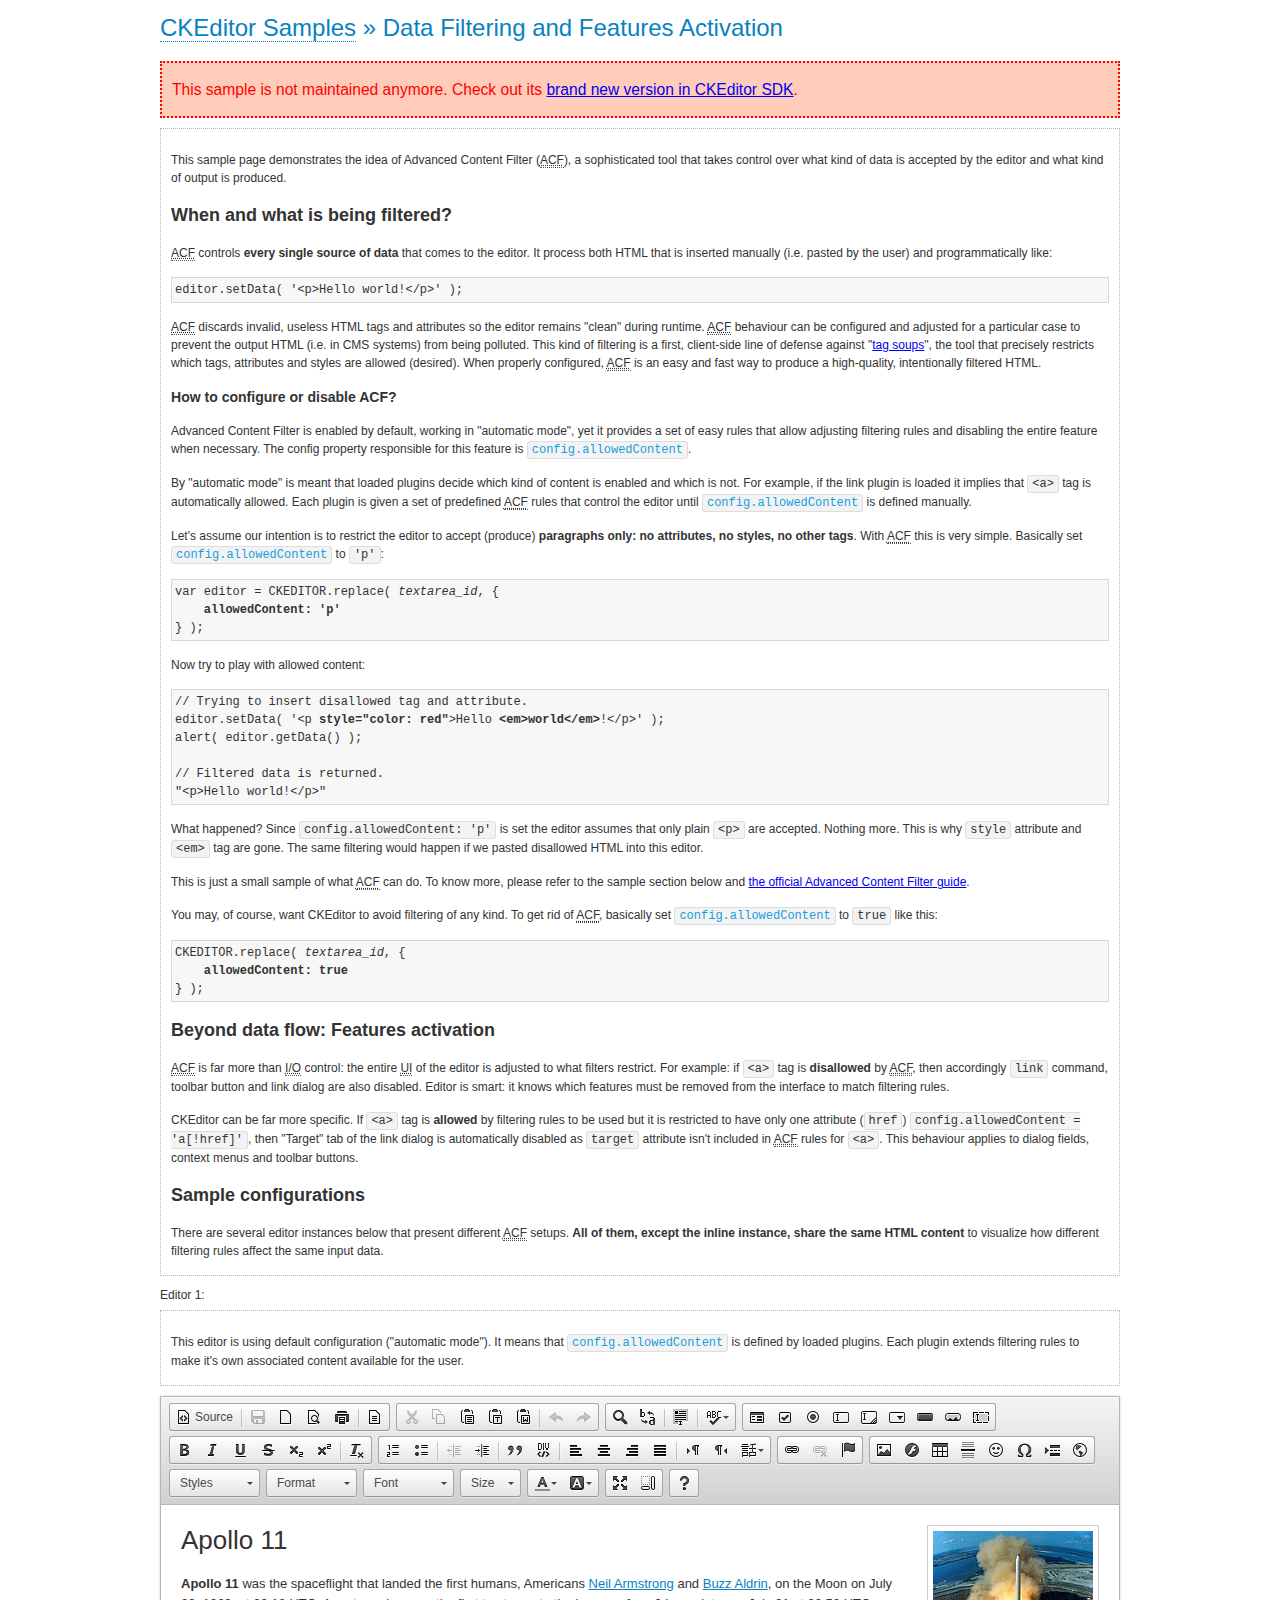
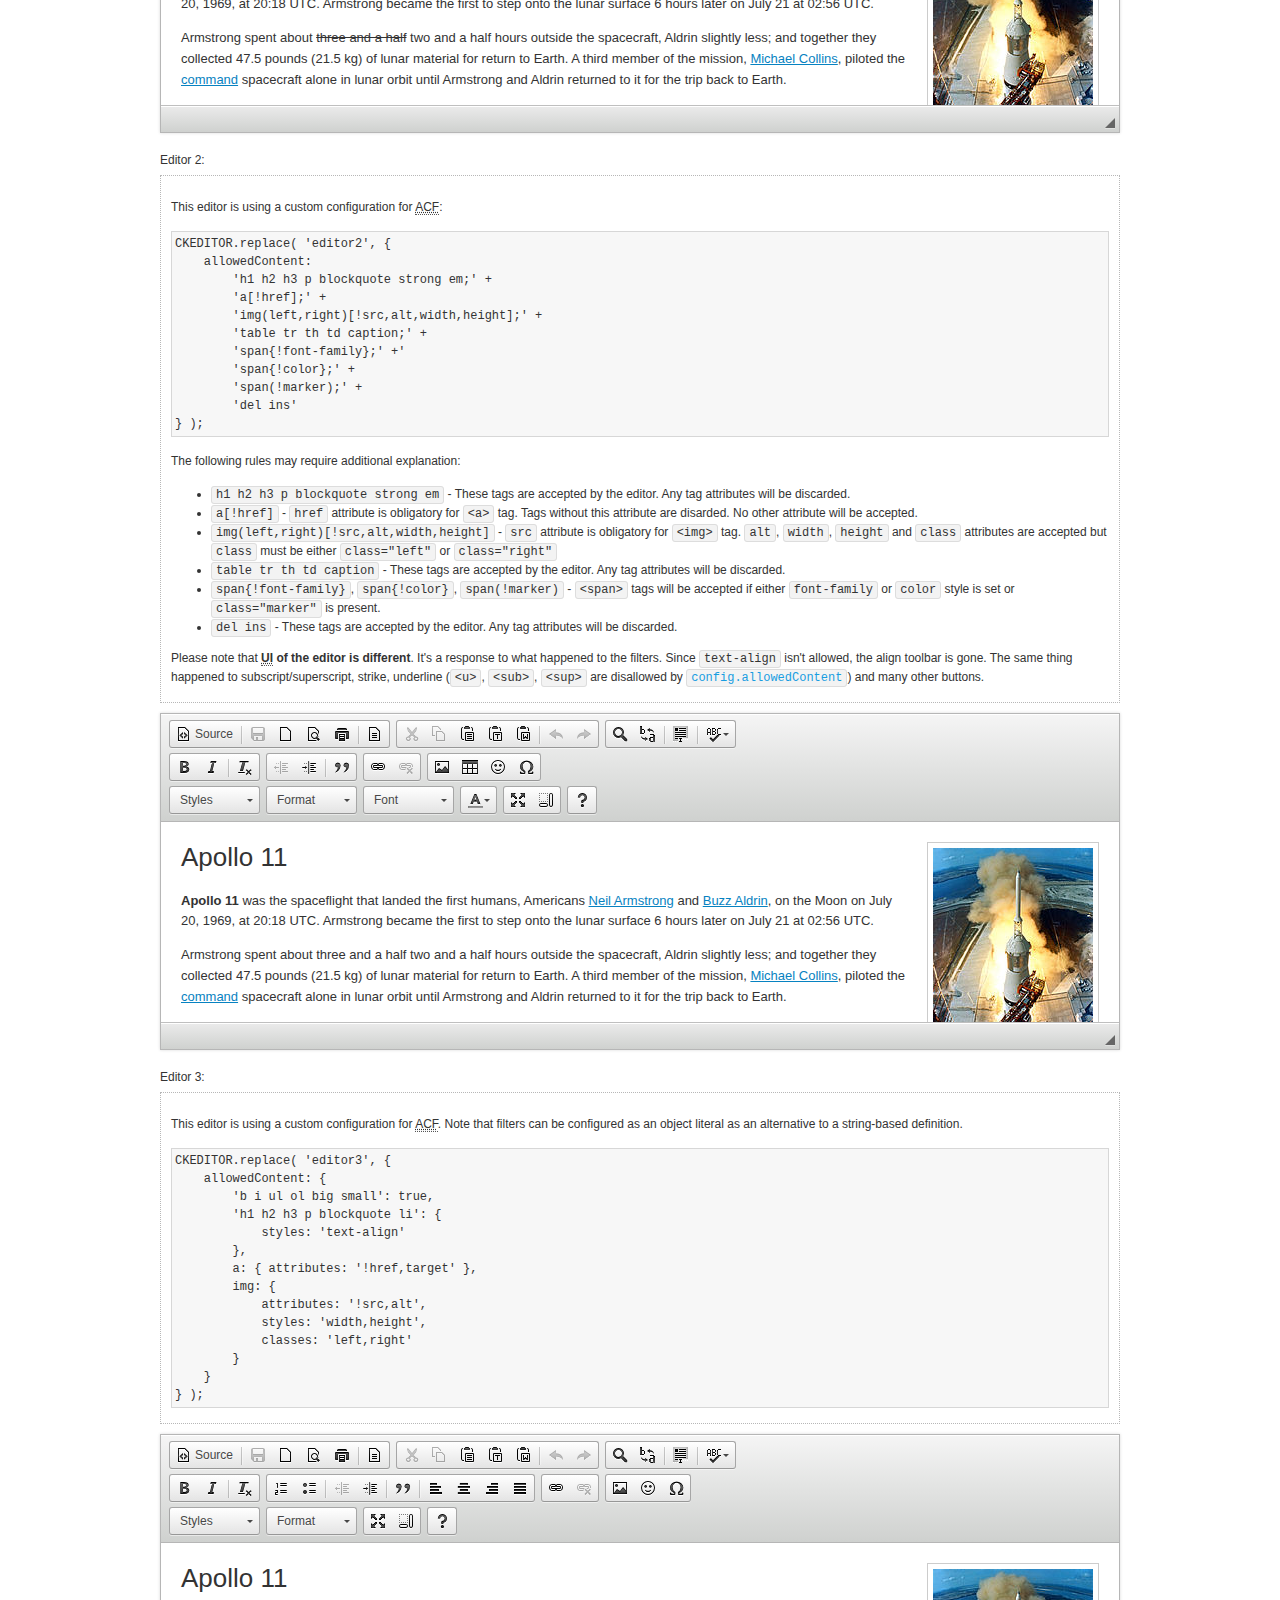
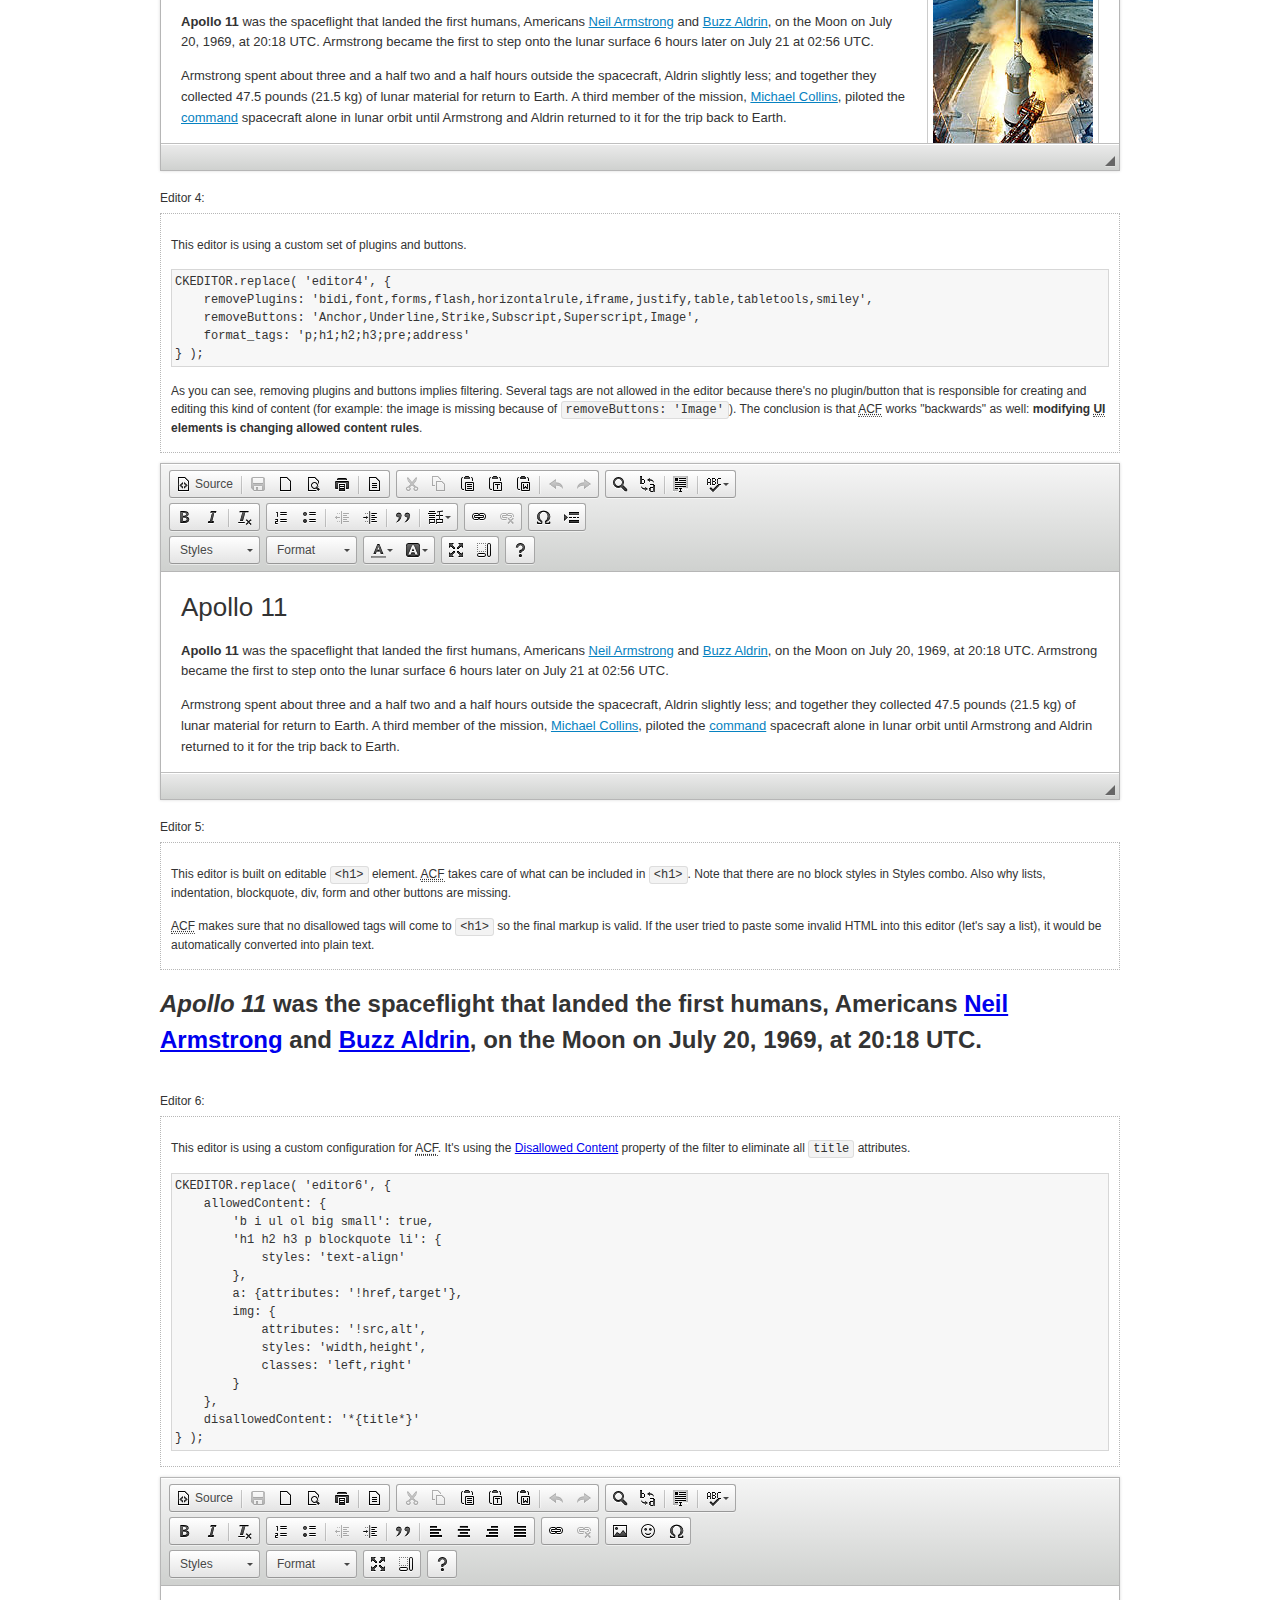
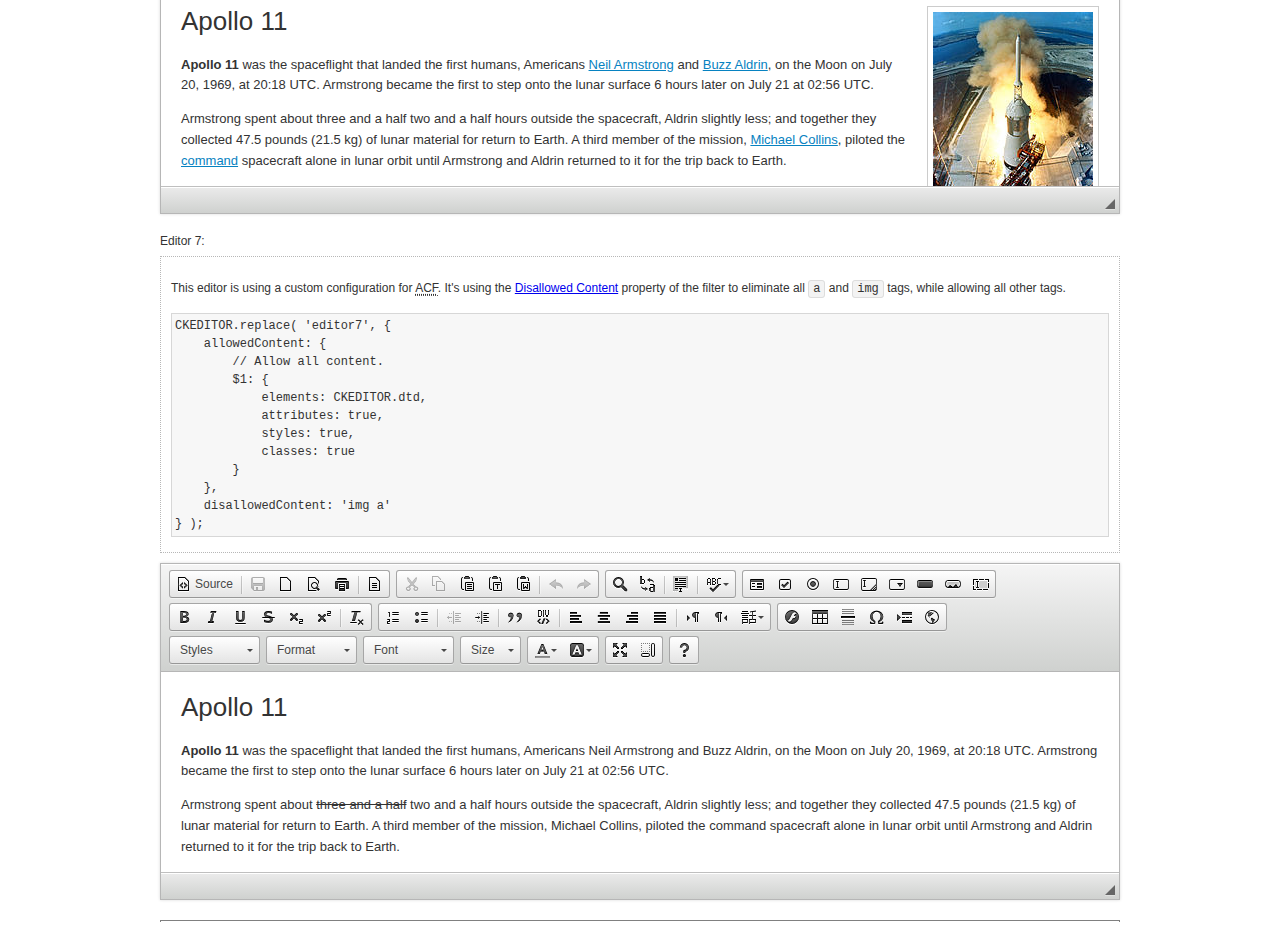
<file: s12bbs/statics/plugins/ckeditor/samples/old/datafiltering.html>
<!DOCTYPE html>
<!--
Copyright (c) 2003-2016, CKSource - Frederico Knabben. All rights reserved.
For licensing, see LICENSE.md or http://ckeditor.com/license
-->
<html>
<head>
	<meta charset="utf-8">
	<title>Data Filtering &mdash; CKEditor Sample</title>
	<script src="../../ckeditor.js"></script>
	<link rel="stylesheet" href="sample.css">
	<script>
		// Remove advanced tabs for all editors.
		CKEDITOR.config.removeDialogTabs = 'image:advanced;link:advanced;flash:advanced;creatediv:advanced;editdiv:advanced';
	</script>
</head>
<body>
	<h1 class="samples">
		<a href="index.html">CKEditor Samples</a> &raquo; Data Filtering and Features Activation
	</h1>
	<div class="warning deprecated">
		This sample is not maintained anymore. Check out its <a href="http://sdk.ckeditor.com/samples/acf.html">brand new version in CKEditor SDK</a>.
	</div>
	<div class="description">
		<p>
			This sample page demonstrates the idea of Advanced Content Filter
			(<abbr title="Advanced Content Filter">ACF</abbr>), a sophisticated
			tool that takes control over what kind of data is accepted by the editor and what
			kind of output is produced.
		</p>
		<h2>When and what is being filtered?</h2>
		<p>
			<abbr title="Advanced Content Filter">ACF</abbr> controls
			<strong>every single source of data</strong> that comes to the editor.
			It process both HTML that is inserted manually (i.e. pasted by the user)
			and programmatically like:
		</p>
<pre class="samples">
editor.setData( '&lt;p&gt;Hello world!&lt;/p&gt;' );
</pre>
		<p>
			<abbr title="Advanced Content Filter">ACF</abbr> discards invalid,
			useless HTML tags and attributes so the editor remains "clean" during
			runtime. <abbr title="Advanced Content Filter">ACF</abbr> behaviour
			can be configured and adjusted for a particular case to prevent the
			output HTML (i.e. in CMS systems) from being polluted.

			This kind of filtering is a first, client-side line of defense
			against "<a href="http://en.wikipedia.org/wiki/Tag_soup">tag soups</a>",
			the tool that precisely restricts which tags, attributes and styles
			are allowed (desired). When properly configured, <abbr title="Advanced Content Filter">ACF</abbr>
			is an easy and fast way to produce a high-quality, intentionally filtered HTML.
		</p>

		<h3>How to configure or disable ACF?</h3>
		<p>
			Advanced Content Filter is enabled by default, working in "automatic mode", yet
			it provides a set of easy rules that allow adjusting filtering rules
			and disabling the entire feature when necessary. The config property
			responsible for this feature is <code><a class="samples"
			href="http://docs.ckeditor.com/#!/api/CKEDITOR.config-cfg-allowedContent">config.allowedContent</a></code>.
		</p>
		<p>
			By "automatic mode" is meant that loaded plugins decide which kind
			of content is enabled and which is not. For example, if the link
			plugin is loaded it implies that <code>&lt;a&gt;</code> tag is
			automatically allowed. Each plugin is given a set
			of predefined <abbr title="Advanced Content Filter">ACF</abbr> rules
			that control the editor until <code><a class="samples"
			href="http://docs.ckeditor.com/#!/api/CKEDITOR.config-cfg-allowedContent">
			config.allowedContent</a></code>
			is defined manually.
		</p>
		<p>
			Let's assume our intention is to restrict the editor to accept (produce) <strong>paragraphs
			only: no attributes, no styles, no other tags</strong>.
			With <abbr title="Advanced Content Filter">ACF</abbr>
			this is very simple. Basically set <code><a class="samples"
			href="http://docs.ckeditor.com/#!/api/CKEDITOR.config-cfg-allowedContent">
			config.allowedContent</a></code> to <code>'p'</code>:
		</p>
<pre class="samples">
var editor = CKEDITOR.replace( <em>textarea_id</em>, {
	<strong>allowedContent: 'p'</strong>
} );
</pre>
		<p>
			Now try to play with allowed content:
		</p>
<pre class="samples">
// Trying to insert disallowed tag and attribute.
editor.setData( '&lt;p <strong>style="color: red"</strong>&gt;Hello <strong>&lt;em&gt;world&lt;/em&gt;</strong>!&lt;/p&gt;' );
alert( editor.getData() );

// Filtered data is returned.
"&lt;p&gt;Hello world!&lt;/p&gt;"
</pre>
		<p>
			What happened? Since <code>config.allowedContent: 'p'</code> is set the editor assumes
			that only plain <code>&lt;p&gt;</code> are accepted. Nothing more. This is why
			<code>style</code> attribute and <code>&lt;em&gt;</code> tag are gone. The same
			filtering would happen if we pasted disallowed HTML into this editor.
		</p>
		<p>
			This is just a small sample of what <abbr title="Advanced Content Filter">ACF</abbr>
			can do. To know more, please refer to the sample section below and
			<a href="http://docs.ckeditor.com/#!/guide/dev_advanced_content_filter">the official Advanced Content Filter guide</a>.
		</p>
		<p>
			You may, of course, want CKEditor to avoid filtering of any kind.
			To get rid of <abbr title="Advanced Content Filter">ACF</abbr>,
			basically set <code><a class="samples"
			href="http://docs.ckeditor.com/#!/api/CKEDITOR.config-cfg-allowedContent">
			config.allowedContent</a></code> to <code>true</code> like this:
		</p>
<pre class="samples">
CKEDITOR.replace( <em>textarea_id</em>, {
	<strong>allowedContent: true</strong>
} );
</pre>

		<h2>Beyond data flow: Features activation</h2>
		<p>
			<abbr title="Advanced Content Filter">ACF</abbr> is far more than
			<abbr title="Input/Output">I/O</abbr> control: the entire
			<abbr title="User Interface">UI</abbr> of the editor is adjusted to what
			filters restrict. For example: if <code>&lt;a&gt;</code> tag is
			<strong>disallowed</strong>
			by <abbr title="Advanced Content Filter">ACF</abbr>,
			then accordingly <code>link</code> command, toolbar button and link dialog
			are also disabled. Editor is smart: it knows which features must be
			removed from the interface to match filtering rules.
		</p>
		<p>
			CKEditor can be far more specific. If <code>&lt;a&gt;</code> tag is
			<strong>allowed</strong> by filtering rules to be used but it is restricted
			to have only one attribute (<code>href</code>)
			<code>config.allowedContent = 'a[!href]'</code>, then
			"Target" tab of the link dialog is automatically disabled as <code>target</code>
			attribute isn't included in <abbr title="Advanced Content Filter">ACF</abbr> rules
			for <code>&lt;a&gt;</code>. This behaviour applies to dialog fields, context
			menus and toolbar buttons.
		</p>

		<h2>Sample configurations</h2>
		<p>
			There are several editor instances below that present different
			<abbr title="Advanced Content Filter">ACF</abbr> setups. <strong>All of them,
			except the inline instance, share the same HTML content</strong> to visualize
			how different filtering rules affect the same input data.
		</p>
	</div>

	<div>
		<label for="editor1">
			Editor 1:
		</label>
		<div class="description">
			<p>
				This editor is using default configuration ("automatic mode"). It means that
				<code><a class="samples"
				href="http://docs.ckeditor.com/#!/api/CKEDITOR.config-cfg-allowedContent">
				config.allowedContent</a></code> is defined by loaded plugins.
				Each plugin extends filtering rules to make it's own associated content
				available for the user.
			</p>
		</div>
		<textarea cols="80" id="editor1" name="editor1" rows="10">
			&lt;h1&gt;&lt;img alt=&quot;Saturn V carrying Apollo 11&quot; class=&quot;right&quot; src=&quot;assets/sample.jpg&quot;/&gt; Apollo 11&lt;/h1&gt; &lt;p&gt;&lt;b&gt;Apollo 11&lt;/b&gt; was the spaceflight that landed the first humans, Americans &lt;a href=&quot;http://en.wikipedia.org/wiki/Neil_Armstrong&quot; title=&quot;Neil Armstrong&quot;&gt;Neil Armstrong&lt;/a&gt; and &lt;a href=&quot;http://en.wikipedia.org/wiki/Buzz_Aldrin&quot; title=&quot;Buzz Aldrin&quot;&gt;Buzz Aldrin&lt;/a&gt;, on the Moon on July 20, 1969, at 20:18 UTC. Armstrong became the first to step onto the lunar surface 6 hours later on July 21 at 02:56 UTC.&lt;/p&gt; &lt;p&gt;Armstrong spent about &lt;s&gt;three and a half&lt;/s&gt; two and a half hours outside the spacecraft, Aldrin slightly less; and together they collected 47.5 pounds (21.5&amp;nbsp;kg) of lunar material for return to Earth. A third member of the mission, &lt;a href=&quot;http://en.wikipedia.org/wiki/Michael_Collins_(astronaut)&quot; title=&quot;Michael Collins (astronaut)&quot;&gt;Michael Collins&lt;/a&gt;, piloted the &lt;a href=&quot;http://en.wikipedia.org/wiki/Apollo_Command/Service_Module&quot; title=&quot;Apollo Command/Service Module&quot;&gt;command&lt;/a&gt; spacecraft alone in lunar orbit until Armstrong and Aldrin returned to it for the trip back to Earth.&lt;/p&gt; &lt;h2&gt;Broadcasting and &lt;em&gt;quotes&lt;/em&gt; &lt;a id=&quot;quotes&quot; name=&quot;quotes&quot;&gt;&lt;/a&gt;&lt;/h2&gt; &lt;p&gt;Broadcast on live TV to a world-wide audience, Armstrong stepped onto the lunar surface and described the event as:&lt;/p&gt; &lt;blockquote&gt;&lt;p&gt;One small step for [a] man, one giant leap for mankind.&lt;/p&gt;&lt;/blockquote&gt; &lt;p&gt;Apollo 11 effectively ended the &lt;a href=&quot;http://en.wikipedia.org/wiki/Space_Race&quot; title=&quot;Space Race&quot;&gt;Space Race&lt;/a&gt; and fulfilled a national goal proposed in 1961 by the late U.S. President &lt;a href=&quot;http://en.wikipedia.org/wiki/John_F._Kennedy&quot; title=&quot;John F. Kennedy&quot;&gt;John F. Kennedy&lt;/a&gt; in a speech before the United States Congress:&lt;/p&gt; &lt;blockquote&gt;&lt;p&gt;[...] before this decade is out, of landing a man on the Moon and returning him safely to the Earth.&lt;/p&gt;&lt;/blockquote&gt; &lt;h2&gt;Technical details &lt;a id=&quot;tech-details&quot; name=&quot;tech-details&quot;&gt;&lt;/a&gt;&lt;/h2&gt; &lt;table align=&quot;right&quot; border=&quot;1&quot; bordercolor=&quot;#ccc&quot; cellpadding=&quot;5&quot; cellspacing=&quot;0&quot; style=&quot;border-collapse:collapse;margin:10px 0 10px 15px;&quot;&gt; &lt;caption&gt;&lt;strong&gt;Mission crew&lt;/strong&gt;&lt;/caption&gt; &lt;thead&gt; &lt;tr&gt; &lt;th scope=&quot;col&quot;&gt;Position&lt;/th&gt; &lt;th scope=&quot;col&quot;&gt;Astronaut&lt;/th&gt; &lt;/tr&gt; &lt;/thead&gt; &lt;tbody&gt; &lt;tr&gt; &lt;td&gt;Commander&lt;/td&gt; &lt;td&gt;Neil A. Armstrong&lt;/td&gt; &lt;/tr&gt; &lt;tr&gt; &lt;td&gt;Command Module Pilot&lt;/td&gt; &lt;td&gt;Michael Collins&lt;/td&gt; &lt;/tr&gt; &lt;tr&gt; &lt;td&gt;Lunar Module Pilot&lt;/td&gt; &lt;td&gt;Edwin &amp;quot;Buzz&amp;quot; E. Aldrin, Jr.&lt;/td&gt; &lt;/tr&gt; &lt;/tbody&gt; &lt;/table&gt; &lt;p&gt;Launched by a &lt;strong&gt;Saturn V&lt;/strong&gt; rocket from &lt;a href=&quot;http://en.wikipedia.org/wiki/Kennedy_Space_Center&quot; title=&quot;Kennedy Space Center&quot;&gt;Kennedy Space Center&lt;/a&gt; in Merritt Island, Florida on July 16, Apollo 11 was the fifth manned mission of &lt;a href=&quot;http://en.wikipedia.org/wiki/NASA&quot; title=&quot;NASA&quot;&gt;NASA&lt;/a&gt;&amp;#39;s Apollo program. The Apollo spacecraft had three parts:&lt;/p&gt; &lt;ol&gt; &lt;li&gt;&lt;strong&gt;Command Module&lt;/strong&gt; with a cabin for the three astronauts which was the only part which landed back on Earth&lt;/li&gt; &lt;li&gt;&lt;strong&gt;Service Module&lt;/strong&gt; which supported the Command Module with propulsion, electrical power, oxygen and water&lt;/li&gt; &lt;li&gt;&lt;strong&gt;Lunar Module&lt;/strong&gt; for landing on the Moon.&lt;/li&gt; &lt;/ol&gt; &lt;p&gt;After being sent to the Moon by the Saturn V&amp;#39;s upper stage, the astronauts separated the spacecraft from it and travelled for three days until they entered into lunar orbit. Armstrong and Aldrin then moved into the Lunar Module and landed in the &lt;a href=&quot;http://en.wikipedia.org/wiki/Mare_Tranquillitatis&quot; title=&quot;Mare Tranquillitatis&quot;&gt;Sea of Tranquility&lt;/a&gt;. They stayed a total of about 21 and a half hours on the lunar surface. After lifting off in the upper part of the Lunar Module and rejoining Collins in the Command Module, they returned to Earth and landed in the &lt;a href=&quot;http://en.wikipedia.org/wiki/Pacific_Ocean&quot; title=&quot;Pacific Ocean&quot;&gt;Pacific Ocean&lt;/a&gt; on July 24.&lt;/p&gt; &lt;hr/&gt; &lt;p style=&quot;text-align: right;&quot;&gt;&lt;small&gt;Source: &lt;a href=&quot;http://en.wikipedia.org/wiki/Apollo_11&quot;&gt;Wikipedia.org&lt;/a&gt;&lt;/small&gt;&lt;/p&gt;
		</textarea>

		<script>

			CKEDITOR.replace( 'editor1' );

		</script>
	</div>

	<br>

	<div>
		<label for="editor2">
			Editor 2:
		</label>
		<div class="description">
			<p>
				This editor is using a custom configuration for
				<abbr title="Advanced Content Filter">ACF</abbr>:
			</p>
<pre class="samples">
CKEDITOR.replace( 'editor2', {
	allowedContent:
		'h1 h2 h3 p blockquote strong em;' +
		'a[!href];' +
		'img(left,right)[!src,alt,width,height];' +
		'table tr th td caption;' +
		'span{!font-family};' +'
		'span{!color};' +
		'span(!marker);' +
		'del ins'
} );
</pre>
			<p>
				The following rules may require additional explanation:
			</p>
			<ul>
				<li>
					<code>h1 h2 h3 p blockquote strong em</code> - These tags
					are accepted by the editor. Any tag attributes will be discarded.
				</li>
				<li>
					<code>a[!href]</code> - <code>href</code> attribute is obligatory
					for <code>&lt;a&gt;</code> tag. Tags without this attribute
					are disarded. No other attribute will be accepted.
				</li>
				<li>
					<code>img(left,right)[!src,alt,width,height]</code> - <code>src</code>
					attribute is obligatory for <code>&lt;img&gt;</code> tag.
					<code>alt</code>, <code>width</code>, <code>height</code>
					and <code>class</code> attributes are accepted but
					<code>class</code> must be either <code>class="left"</code>
					or <code>class="right"</code>
				</li>
				<li>
					<code>table tr th td caption</code> - These tags
					are accepted by the editor. Any tag attributes will be discarded.
				</li>
				<li>
					<code>span{!font-family}</code>, <code>span{!color}</code>,
					<code>span(!marker)</code> - <code>&lt;span&gt;</code> tags
					will be accepted if either <code>font-family</code> or
					<code>color</code> style is set or <code>class="marker"</code>
					is present.
				</li>
				<li>
					<code>del ins</code> - These tags
					are accepted by the editor. Any tag attributes will be discarded.
				</li>
			</ul>
			<p>
				Please note that <strong><abbr title="User Interface">UI</abbr> of the
				editor is different</strong>. It's a response to what happened to the filters.
				Since <code>text-align</code> isn't allowed, the align toolbar is gone.
				The same thing happened to subscript/superscript, strike, underline
				(<code>&lt;u&gt;</code>, <code>&lt;sub&gt;</code>, <code>&lt;sup&gt;</code>
				are disallowed by <code><a class="samples"
				href="http://docs.ckeditor.com/#!/api/CKEDITOR.config-cfg-allowedContent">
				config.allowedContent</a></code>) and many other buttons.
			</p>
		</div>
		<textarea cols="80" id="editor2" name="editor2" rows="10">
			&lt;h1&gt;&lt;img alt=&quot;Saturn V carrying Apollo 11&quot; class=&quot;right&quot; src=&quot;assets/sample.jpg&quot;/&gt; Apollo 11&lt;/h1&gt; &lt;p&gt;&lt;b&gt;Apollo 11&lt;/b&gt; was the spaceflight that landed the first humans, Americans &lt;a href=&quot;http://en.wikipedia.org/wiki/Neil_Armstrong&quot; title=&quot;Neil Armstrong&quot;&gt;Neil Armstrong&lt;/a&gt; and &lt;a href=&quot;http://en.wikipedia.org/wiki/Buzz_Aldrin&quot; title=&quot;Buzz Aldrin&quot;&gt;Buzz Aldrin&lt;/a&gt;, on the Moon on July 20, 1969, at 20:18 UTC. Armstrong became the first to step onto the lunar surface 6 hours later on July 21 at 02:56 UTC.&lt;/p&gt; &lt;p&gt;Armstrong spent about &lt;s&gt;three and a half&lt;/s&gt; two and a half hours outside the spacecraft, Aldrin slightly less; and together they collected 47.5 pounds (21.5&amp;nbsp;kg) of lunar material for return to Earth. A third member of the mission, &lt;a href=&quot;http://en.wikipedia.org/wiki/Michael_Collins_(astronaut)&quot; title=&quot;Michael Collins (astronaut)&quot;&gt;Michael Collins&lt;/a&gt;, piloted the &lt;a href=&quot;http://en.wikipedia.org/wiki/Apollo_Command/Service_Module&quot; title=&quot;Apollo Command/Service Module&quot;&gt;command&lt;/a&gt; spacecraft alone in lunar orbit until Armstrong and Aldrin returned to it for the trip back to Earth.&lt;/p&gt; &lt;h2&gt;Broadcasting and &lt;em&gt;quotes&lt;/em&gt; &lt;a id=&quot;quotes&quot; name=&quot;quotes&quot;&gt;&lt;/a&gt;&lt;/h2&gt; &lt;p&gt;Broadcast on live TV to a world-wide audience, Armstrong stepped onto the lunar surface and described the event as:&lt;/p&gt; &lt;blockquote&gt;&lt;p&gt;One small step for [a] man, one giant leap for mankind.&lt;/p&gt;&lt;/blockquote&gt; &lt;p&gt;Apollo 11 effectively ended the &lt;a href=&quot;http://en.wikipedia.org/wiki/Space_Race&quot; title=&quot;Space Race&quot;&gt;Space Race&lt;/a&gt; and fulfilled a national goal proposed in 1961 by the late U.S. President &lt;a href=&quot;http://en.wikipedia.org/wiki/John_F._Kennedy&quot; title=&quot;John F. Kennedy&quot;&gt;John F. Kennedy&lt;/a&gt; in a speech before the United States Congress:&lt;/p&gt; &lt;blockquote&gt;&lt;p&gt;[...] before this decade is out, of landing a man on the Moon and returning him safely to the Earth.&lt;/p&gt;&lt;/blockquote&gt; &lt;h2&gt;Technical details &lt;a id=&quot;tech-details&quot; name=&quot;tech-details&quot;&gt;&lt;/a&gt;&lt;/h2&gt; &lt;table align=&quot;right&quot; border=&quot;1&quot; bordercolor=&quot;#ccc&quot; cellpadding=&quot;5&quot; cellspacing=&quot;0&quot; style=&quot;border-collapse:collapse;margin:10px 0 10px 15px;&quot;&gt; &lt;caption&gt;&lt;strong&gt;Mission crew&lt;/strong&gt;&lt;/caption&gt; &lt;thead&gt; &lt;tr&gt; &lt;th scope=&quot;col&quot;&gt;Position&lt;/th&gt; &lt;th scope=&quot;col&quot;&gt;Astronaut&lt;/th&gt; &lt;/tr&gt; &lt;/thead&gt; &lt;tbody&gt; &lt;tr&gt; &lt;td&gt;Commander&lt;/td&gt; &lt;td&gt;Neil A. Armstrong&lt;/td&gt; &lt;/tr&gt; &lt;tr&gt; &lt;td&gt;Command Module Pilot&lt;/td&gt; &lt;td&gt;Michael Collins&lt;/td&gt; &lt;/tr&gt; &lt;tr&gt; &lt;td&gt;Lunar Module Pilot&lt;/td&gt; &lt;td&gt;Edwin &amp;quot;Buzz&amp;quot; E. Aldrin, Jr.&lt;/td&gt; &lt;/tr&gt; &lt;/tbody&gt; &lt;/table&gt; &lt;p&gt;Launched by a &lt;strong&gt;Saturn V&lt;/strong&gt; rocket from &lt;a href=&quot;http://en.wikipedia.org/wiki/Kennedy_Space_Center&quot; title=&quot;Kennedy Space Center&quot;&gt;Kennedy Space Center&lt;/a&gt; in Merritt Island, Florida on July 16, Apollo 11 was the fifth manned mission of &lt;a href=&quot;http://en.wikipedia.org/wiki/NASA&quot; title=&quot;NASA&quot;&gt;NASA&lt;/a&gt;&amp;#39;s Apollo program. The Apollo spacecraft had three parts:&lt;/p&gt; &lt;ol&gt; &lt;li&gt;&lt;strong&gt;Command Module&lt;/strong&gt; with a cabin for the three astronauts which was the only part which landed back on Earth&lt;/li&gt; &lt;li&gt;&lt;strong&gt;Service Module&lt;/strong&gt; which supported the Command Module with propulsion, electrical power, oxygen and water&lt;/li&gt; &lt;li&gt;&lt;strong&gt;Lunar Module&lt;/strong&gt; for landing on the Moon.&lt;/li&gt; &lt;/ol&gt; &lt;p&gt;After being sent to the Moon by the Saturn V&amp;#39;s upper stage, the astronauts separated the spacecraft from it and travelled for three days until they entered into lunar orbit. Armstrong and Aldrin then moved into the Lunar Module and landed in the &lt;a href=&quot;http://en.wikipedia.org/wiki/Mare_Tranquillitatis&quot; title=&quot;Mare Tranquillitatis&quot;&gt;Sea of Tranquility&lt;/a&gt;. They stayed a total of about 21 and a half hours on the lunar surface. After lifting off in the upper part of the Lunar Module and rejoining Collins in the Command Module, they returned to Earth and landed in the &lt;a href=&quot;http://en.wikipedia.org/wiki/Pacific_Ocean&quot; title=&quot;Pacific Ocean&quot;&gt;Pacific Ocean&lt;/a&gt; on July 24.&lt;/p&gt; &lt;hr/&gt; &lt;p style=&quot;text-align: right;&quot;&gt;&lt;small&gt;Source: &lt;a href=&quot;http://en.wikipedia.org/wiki/Apollo_11&quot;&gt;Wikipedia.org&lt;/a&gt;&lt;/small&gt;&lt;/p&gt;
		</textarea>
		<script>

			CKEDITOR.replace( 'editor2', {
				allowedContent:
					'h1 h2 h3 p blockquote strong em;' +
					'a[!href];' +
					'img(left,right)[!src,alt,width,height];' +
					'table tr th td caption;' +
					'span{!font-family};' +
					'span{!color};' +
					'span(!marker);' +
					'del ins'
			} );

		</script>
	</div>

	<br>

	<div>
		<label for="editor3">
			Editor 3:
		</label>
		<div class="description">
			<p>
				This editor is using a custom configuration for
				<abbr title="Advanced Content Filter">ACF</abbr>.
				Note that filters can be configured as an object literal
				as an alternative to a string-based definition.
			</p>
<pre class="samples">
CKEDITOR.replace( 'editor3', {
	allowedContent: {
		'b i ul ol big small': true,
		'h1 h2 h3 p blockquote li': {
			styles: 'text-align'
		},
		a: { attributes: '!href,target' },
		img: {
			attributes: '!src,alt',
			styles: 'width,height',
			classes: 'left,right'
		}
	}
} );
</pre>
		</div>
		<textarea cols="80" id="editor3" name="editor3" rows="10">
			&lt;h1&gt;&lt;img alt=&quot;Saturn V carrying Apollo 11&quot; class=&quot;right&quot; src=&quot;assets/sample.jpg&quot;/&gt; Apollo 11&lt;/h1&gt; &lt;p&gt;&lt;b&gt;Apollo 11&lt;/b&gt; was the spaceflight that landed the first humans, Americans &lt;a href=&quot;http://en.wikipedia.org/wiki/Neil_Armstrong&quot; title=&quot;Neil Armstrong&quot;&gt;Neil Armstrong&lt;/a&gt; and &lt;a href=&quot;http://en.wikipedia.org/wiki/Buzz_Aldrin&quot; title=&quot;Buzz Aldrin&quot;&gt;Buzz Aldrin&lt;/a&gt;, on the Moon on July 20, 1969, at 20:18 UTC. Armstrong became the first to step onto the lunar surface 6 hours later on July 21 at 02:56 UTC.&lt;/p&gt; &lt;p&gt;Armstrong spent about &lt;s&gt;three and a half&lt;/s&gt; two and a half hours outside the spacecraft, Aldrin slightly less; and together they collected 47.5 pounds (21.5&amp;nbsp;kg) of lunar material for return to Earth. A third member of the mission, &lt;a href=&quot;http://en.wikipedia.org/wiki/Michael_Collins_(astronaut)&quot; title=&quot;Michael Collins (astronaut)&quot;&gt;Michael Collins&lt;/a&gt;, piloted the &lt;a href=&quot;http://en.wikipedia.org/wiki/Apollo_Command/Service_Module&quot; title=&quot;Apollo Command/Service Module&quot;&gt;command&lt;/a&gt; spacecraft alone in lunar orbit until Armstrong and Aldrin returned to it for the trip back to Earth.&lt;/p&gt; &lt;h2&gt;Broadcasting and &lt;em&gt;quotes&lt;/em&gt; &lt;a id=&quot;quotes&quot; name=&quot;quotes&quot;&gt;&lt;/a&gt;&lt;/h2&gt; &lt;p&gt;Broadcast on live TV to a world-wide audience, Armstrong stepped onto the lunar surface and described the event as:&lt;/p&gt; &lt;blockquote&gt;&lt;p&gt;One small step for [a] man, one giant leap for mankind.&lt;/p&gt;&lt;/blockquote&gt; &lt;p&gt;Apollo 11 effectively ended the &lt;a href=&quot;http://en.wikipedia.org/wiki/Space_Race&quot; title=&quot;Space Race&quot;&gt;Space Race&lt;/a&gt; and fulfilled a national goal proposed in 1961 by the late U.S. President &lt;a href=&quot;http://en.wikipedia.org/wiki/John_F._Kennedy&quot; title=&quot;John F. Kennedy&quot;&gt;John F. Kennedy&lt;/a&gt; in a speech before the United States Congress:&lt;/p&gt; &lt;blockquote&gt;&lt;p&gt;[...] before this decade is out, of landing a man on the Moon and returning him safely to the Earth.&lt;/p&gt;&lt;/blockquote&gt; &lt;h2&gt;Technical details &lt;a id=&quot;tech-details&quot; name=&quot;tech-details&quot;&gt;&lt;/a&gt;&lt;/h2&gt; &lt;table align=&quot;right&quot; border=&quot;1&quot; bordercolor=&quot;#ccc&quot; cellpadding=&quot;5&quot; cellspacing=&quot;0&quot; style=&quot;border-collapse:collapse;margin:10px 0 10px 15px;&quot;&gt; &lt;caption&gt;&lt;strong&gt;Mission crew&lt;/strong&gt;&lt;/caption&gt; &lt;thead&gt; &lt;tr&gt; &lt;th scope=&quot;col&quot;&gt;Position&lt;/th&gt; &lt;th scope=&quot;col&quot;&gt;Astronaut&lt;/th&gt; &lt;/tr&gt; &lt;/thead&gt; &lt;tbody&gt; &lt;tr&gt; &lt;td&gt;Commander&lt;/td&gt; &lt;td&gt;Neil A. Armstrong&lt;/td&gt; &lt;/tr&gt; &lt;tr&gt; &lt;td&gt;Command Module Pilot&lt;/td&gt; &lt;td&gt;Michael Collins&lt;/td&gt; &lt;/tr&gt; &lt;tr&gt; &lt;td&gt;Lunar Module Pilot&lt;/td&gt; &lt;td&gt;Edwin &amp;quot;Buzz&amp;quot; E. Aldrin, Jr.&lt;/td&gt; &lt;/tr&gt; &lt;/tbody&gt; &lt;/table&gt; &lt;p&gt;Launched by a &lt;strong&gt;Saturn V&lt;/strong&gt; rocket from &lt;a href=&quot;http://en.wikipedia.org/wiki/Kennedy_Space_Center&quot; title=&quot;Kennedy Space Center&quot;&gt;Kennedy Space Center&lt;/a&gt; in Merritt Island, Florida on July 16, Apollo 11 was the fifth manned mission of &lt;a href=&quot;http://en.wikipedia.org/wiki/NASA&quot; title=&quot;NASA&quot;&gt;NASA&lt;/a&gt;&amp;#39;s Apollo program. The Apollo spacecraft had three parts:&lt;/p&gt; &lt;ol&gt; &lt;li&gt;&lt;strong&gt;Command Module&lt;/strong&gt; with a cabin for the three astronauts which was the only part which landed back on Earth&lt;/li&gt; &lt;li&gt;&lt;strong&gt;Service Module&lt;/strong&gt; which supported the Command Module with propulsion, electrical power, oxygen and water&lt;/li&gt; &lt;li&gt;&lt;strong&gt;Lunar Module&lt;/strong&gt; for landing on the Moon.&lt;/li&gt; &lt;/ol&gt; &lt;p&gt;After being sent to the Moon by the Saturn V&amp;#39;s upper stage, the astronauts separated the spacecraft from it and travelled for three days until they entered into lunar orbit. Armstrong and Aldrin then moved into the Lunar Module and landed in the &lt;a href=&quot;http://en.wikipedia.org/wiki/Mare_Tranquillitatis&quot; title=&quot;Mare Tranquillitatis&quot;&gt;Sea of Tranquility&lt;/a&gt;. They stayed a total of about 21 and a half hours on the lunar surface. After lifting off in the upper part of the Lunar Module and rejoining Collins in the Command Module, they returned to Earth and landed in the &lt;a href=&quot;http://en.wikipedia.org/wiki/Pacific_Ocean&quot; title=&quot;Pacific Ocean&quot;&gt;Pacific Ocean&lt;/a&gt; on July 24.&lt;/p&gt; &lt;hr/&gt; &lt;p style=&quot;text-align: right;&quot;&gt;&lt;small&gt;Source: &lt;a href=&quot;http://en.wikipedia.org/wiki/Apollo_11&quot;&gt;Wikipedia.org&lt;/a&gt;&lt;/small&gt;&lt;/p&gt;
		</textarea>
		<script>

			CKEDITOR.replace( 'editor3', {
				allowedContent: {
					'b i ul ol big small': true,
					'h1 h2 h3 p blockquote li': {
						styles: 'text-align'
					},
					a: { attributes: '!href,target' },
					img: {
						attributes: '!src,alt',
						styles: 'width,height',
						classes: 'left,right'
					}
				}
			} );

		</script>
	</div>

	<br>

	<div>
		<label for="editor4">
			Editor 4:
		</label>
		<div class="description">
			<p>
				This editor is using a custom set of plugins and buttons.
			</p>
<pre class="samples">
CKEDITOR.replace( 'editor4', {
	removePlugins: 'bidi,font,forms,flash,horizontalrule,iframe,justify,table,tabletools,smiley',
	removeButtons: 'Anchor,Underline,Strike,Subscript,Superscript,Image',
	format_tags: 'p;h1;h2;h3;pre;address'
} );
</pre>
			<p>
				As you can see, removing plugins and buttons implies filtering.
				Several tags are not allowed in the editor because there's no
				plugin/button that is responsible for creating and editing this
				kind of content (for example: the image is missing because
				of <code>removeButtons: 'Image'</code>). The conclusion is that
				<abbr title="Advanced Content Filter">ACF</abbr> works "backwards"
				as well: <strong>modifying <abbr title="User Interface">UI</abbr>
				elements is changing allowed content rules</strong>.
			</p>
		</div>
		<textarea cols="80" id="editor4" name="editor4" rows="10">
			&lt;h1&gt;&lt;img alt=&quot;Saturn V carrying Apollo 11&quot; class=&quot;right&quot; src=&quot;assets/sample.jpg&quot;/&gt; Apollo 11&lt;/h1&gt; &lt;p&gt;&lt;b&gt;Apollo 11&lt;/b&gt; was the spaceflight that landed the first humans, Americans &lt;a href=&quot;http://en.wikipedia.org/wiki/Neil_Armstrong&quot; title=&quot;Neil Armstrong&quot;&gt;Neil Armstrong&lt;/a&gt; and &lt;a href=&quot;http://en.wikipedia.org/wiki/Buzz_Aldrin&quot; title=&quot;Buzz Aldrin&quot;&gt;Buzz Aldrin&lt;/a&gt;, on the Moon on July 20, 1969, at 20:18 UTC. Armstrong became the first to step onto the lunar surface 6 hours later on July 21 at 02:56 UTC.&lt;/p&gt; &lt;p&gt;Armstrong spent about &lt;s&gt;three and a half&lt;/s&gt; two and a half hours outside the spacecraft, Aldrin slightly less; and together they collected 47.5 pounds (21.5&amp;nbsp;kg) of lunar material for return to Earth. A third member of the mission, &lt;a href=&quot;http://en.wikipedia.org/wiki/Michael_Collins_(astronaut)&quot; title=&quot;Michael Collins (astronaut)&quot;&gt;Michael Collins&lt;/a&gt;, piloted the &lt;a href=&quot;http://en.wikipedia.org/wiki/Apollo_Command/Service_Module&quot; title=&quot;Apollo Command/Service Module&quot;&gt;command&lt;/a&gt; spacecraft alone in lunar orbit until Armstrong and Aldrin returned to it for the trip back to Earth.&lt;/p&gt; &lt;h2&gt;Broadcasting and &lt;em&gt;quotes&lt;/em&gt; &lt;a id=&quot;quotes&quot; name=&quot;quotes&quot;&gt;&lt;/a&gt;&lt;/h2&gt; &lt;p&gt;Broadcast on live TV to a world-wide audience, Armstrong stepped onto the lunar surface and described the event as:&lt;/p&gt; &lt;blockquote&gt;&lt;p&gt;One small step for [a] man, one giant leap for mankind.&lt;/p&gt;&lt;/blockquote&gt; &lt;p&gt;Apollo 11 effectively ended the &lt;a href=&quot;http://en.wikipedia.org/wiki/Space_Race&quot; title=&quot;Space Race&quot;&gt;Space Race&lt;/a&gt; and fulfilled a national goal proposed in 1961 by the late U.S. President &lt;a href=&quot;http://en.wikipedia.org/wiki/John_F._Kennedy&quot; title=&quot;John F. Kennedy&quot;&gt;John F. Kennedy&lt;/a&gt; in a speech before the United States Congress:&lt;/p&gt; &lt;blockquote&gt;&lt;p&gt;[...] before this decade is out, of landing a man on the Moon and returning him safely to the Earth.&lt;/p&gt;&lt;/blockquote&gt; &lt;h2&gt;Technical details &lt;a id=&quot;tech-details&quot; name=&quot;tech-details&quot;&gt;&lt;/a&gt;&lt;/h2&gt; &lt;table align=&quot;right&quot; border=&quot;1&quot; bordercolor=&quot;#ccc&quot; cellpadding=&quot;5&quot; cellspacing=&quot;0&quot; style=&quot;border-collapse:collapse;margin:10px 0 10px 15px;&quot;&gt; &lt;caption&gt;&lt;strong&gt;Mission crew&lt;/strong&gt;&lt;/caption&gt; &lt;thead&gt; &lt;tr&gt; &lt;th scope=&quot;col&quot;&gt;Position&lt;/th&gt; &lt;th scope=&quot;col&quot;&gt;Astronaut&lt;/th&gt; &lt;/tr&gt; &lt;/thead&gt; &lt;tbody&gt; &lt;tr&gt; &lt;td&gt;Commander&lt;/td&gt; &lt;td&gt;Neil A. Armstrong&lt;/td&gt; &lt;/tr&gt; &lt;tr&gt; &lt;td&gt;Command Module Pilot&lt;/td&gt; &lt;td&gt;Michael Collins&lt;/td&gt; &lt;/tr&gt; &lt;tr&gt; &lt;td&gt;Lunar Module Pilot&lt;/td&gt; &lt;td&gt;Edwin &amp;quot;Buzz&amp;quot; E. Aldrin, Jr.&lt;/td&gt; &lt;/tr&gt; &lt;/tbody&gt; &lt;/table&gt; &lt;p&gt;Launched by a &lt;strong&gt;Saturn V&lt;/strong&gt; rocket from &lt;a href=&quot;http://en.wikipedia.org/wiki/Kennedy_Space_Center&quot; title=&quot;Kennedy Space Center&quot;&gt;Kennedy Space Center&lt;/a&gt; in Merritt Island, Florida on July 16, Apollo 11 was the fifth manned mission of &lt;a href=&quot;http://en.wikipedia.org/wiki/NASA&quot; title=&quot;NASA&quot;&gt;NASA&lt;/a&gt;&amp;#39;s Apollo program. The Apollo spacecraft had three parts:&lt;/p&gt; &lt;ol&gt; &lt;li&gt;&lt;strong&gt;Command Module&lt;/strong&gt; with a cabin for the three astronauts which was the only part which landed back on Earth&lt;/li&gt; &lt;li&gt;&lt;strong&gt;Service Module&lt;/strong&gt; which supported the Command Module with propulsion, electrical power, oxygen and water&lt;/li&gt; &lt;li&gt;&lt;strong&gt;Lunar Module&lt;/strong&gt; for landing on the Moon.&lt;/li&gt; &lt;/ol&gt; &lt;p&gt;After being sent to the Moon by the Saturn V&amp;#39;s upper stage, the astronauts separated the spacecraft from it and travelled for three days until they entered into lunar orbit. Armstrong and Aldrin then moved into the Lunar Module and landed in the &lt;a href=&quot;http://en.wikipedia.org/wiki/Mare_Tranquillitatis&quot; title=&quot;Mare Tranquillitatis&quot;&gt;Sea of Tranquility&lt;/a&gt;. They stayed a total of about 21 and a half hours on the lunar surface. After lifting off in the upper part of the Lunar Module and rejoining Collins in the Command Module, they returned to Earth and landed in the &lt;a href=&quot;http://en.wikipedia.org/wiki/Pacific_Ocean&quot; title=&quot;Pacific Ocean&quot;&gt;Pacific Ocean&lt;/a&gt; on July 24.&lt;/p&gt; &lt;hr/&gt; &lt;p style=&quot;text-align: right;&quot;&gt;&lt;small&gt;Source: &lt;a href=&quot;http://en.wikipedia.org/wiki/Apollo_11&quot;&gt;Wikipedia.org&lt;/a&gt;&lt;/small&gt;&lt;/p&gt;
		</textarea>
		<script>

			CKEDITOR.replace( 'editor4', {
				removePlugins: 'bidi,div,font,forms,flash,horizontalrule,iframe,justify,table,tabletools,smiley',
				removeButtons: 'Anchor,Underline,Strike,Subscript,Superscript,Image',
				format_tags: 'p;h1;h2;h3;pre;address'
			} );

		</script>
	</div>

	<br>

	<div>
		<label for="editor5">
			Editor 5:
		</label>
		<div class="description">
			<p>
				This editor is built on editable <code>&lt;h1&gt;</code> element.
				<abbr title="Advanced Content Filter">ACF</abbr> takes care of
				what can be included in <code>&lt;h1&gt;</code>. Note that there
				are no block styles in Styles combo. Also why lists, indentation,
				blockquote, div, form and other buttons are missing.
			</p>
			<p>
				<abbr title="Advanced Content Filter">ACF</abbr> makes sure that
				no disallowed tags will come to <code>&lt;h1&gt;</code> so the final
				markup is valid. If the user tried to paste some invalid HTML
				into this editor (let's say a list), it would be automatically
				converted into plain text.
			</p>
		</div>
		<h1 id="editor5" contenteditable="true">
			<em>Apollo 11</em> was the spaceflight that landed the first humans, Americans <a href="http://en.wikipedia.org/wiki/Neil_Armstrong" title="Neil Armstrong">Neil Armstrong</a> and <a href="http://en.wikipedia.org/wiki/Buzz_Aldrin" title="Buzz Aldrin">Buzz Aldrin</a>, on the Moon on July 20, 1969, at 20:18 UTC.
		</h1>
	</div>

	<br>

	<div>
		<label for="editor3">
			Editor 6:
		</label>
		<div class="description">
			<p>
				This editor is using a custom configuration for <abbr title="Advanced Content Filter">ACF</abbr>.
				It's using the <a href="http://docs.ckeditor.com/#!/guide/dev_disallowed_content" rel="noopener noreferrer" target="_blank">
				Disallowed Content</a> property of the filter to eliminate all <code>title</code> attributes.
			</p>

<pre class="samples">
CKEDITOR.replace( 'editor6', {
	allowedContent: {
		'b i ul ol big small': true,
		'h1 h2 h3 p blockquote li': {
			styles: 'text-align'
		},
		a: {attributes: '!href,target'},
		img: {
			attributes: '!src,alt',
			styles: 'width,height',
			classes: 'left,right'
		}
	},
	disallowedContent: '*{title*}'
} );
</pre>
		</div>
		<textarea cols="80" id="editor6" name="editor6" rows="10">
			&lt;h1&gt;&lt;img alt=&quot;Saturn V carrying Apollo 11&quot; class=&quot;right&quot; src=&quot;assets/sample.jpg&quot;/&gt; Apollo 11&lt;/h1&gt; &lt;p&gt;&lt;b&gt;Apollo 11&lt;/b&gt; was the spaceflight that landed the first humans, Americans &lt;a href=&quot;http://en.wikipedia.org/wiki/Neil_Armstrong&quot; title=&quot;Neil Armstrong&quot;&gt;Neil Armstrong&lt;/a&gt; and &lt;a href=&quot;http://en.wikipedia.org/wiki/Buzz_Aldrin&quot; title=&quot;Buzz Aldrin&quot;&gt;Buzz Aldrin&lt;/a&gt;, on the Moon on July 20, 1969, at 20:18 UTC. Armstrong became the first to step onto the lunar surface 6 hours later on July 21 at 02:56 UTC.&lt;/p&gt; &lt;p&gt;Armstrong spent about &lt;s&gt;three and a half&lt;/s&gt; two and a half hours outside the spacecraft, Aldrin slightly less; and together they collected 47.5 pounds (21.5&amp;nbsp;kg) of lunar material for return to Earth. A third member of the mission, &lt;a href=&quot;http://en.wikipedia.org/wiki/Michael_Collins_(astronaut)&quot; title=&quot;Michael Collins (astronaut)&quot;&gt;Michael Collins&lt;/a&gt;, piloted the &lt;a href=&quot;http://en.wikipedia.org/wiki/Apollo_Command/Service_Module&quot; title=&quot;Apollo Command/Service Module&quot;&gt;command&lt;/a&gt; spacecraft alone in lunar orbit until Armstrong and Aldrin returned to it for the trip back to Earth.&lt;/p&gt; &lt;h2&gt;Broadcasting and &lt;em&gt;quotes&lt;/em&gt; &lt;a id=&quot;quotes&quot; name=&quot;quotes&quot;&gt;&lt;/a&gt;&lt;/h2&gt; &lt;p&gt;Broadcast on live TV to a world-wide audience, Armstrong stepped onto the lunar surface and described the event as:&lt;/p&gt; &lt;blockquote&gt;&lt;p&gt;One small step for [a] man, one giant leap for mankind.&lt;/p&gt;&lt;/blockquote&gt; &lt;p&gt;Apollo 11 effectively ended the &lt;a href=&quot;http://en.wikipedia.org/wiki/Space_Race&quot; title=&quot;Space Race&quot;&gt;Space Race&lt;/a&gt; and fulfilled a national goal proposed in 1961 by the late U.S. President &lt;a href=&quot;http://en.wikipedia.org/wiki/John_F._Kennedy&quot; title=&quot;John F. Kennedy&quot;&gt;John F. Kennedy&lt;/a&gt; in a speech before the United States Congress:&lt;/p&gt; &lt;blockquote&gt;&lt;p&gt;[...] before this decade is out, of landing a man on the Moon and returning him safely to the Earth.&lt;/p&gt;&lt;/blockquote&gt; &lt;h2&gt;Technical details &lt;a id=&quot;tech-details&quot; name=&quot;tech-details&quot;&gt;&lt;/a&gt;&lt;/h2&gt; &lt;table align=&quot;right&quot; border=&quot;1&quot; bordercolor=&quot;#ccc&quot; cellpadding=&quot;5&quot; cellspacing=&quot;0&quot; style=&quot;border-collapse:collapse;margin:10px 0 10px 15px;&quot;&gt; &lt;caption&gt;&lt;strong&gt;Mission crew&lt;/strong&gt;&lt;/caption&gt; &lt;thead&gt; &lt;tr&gt; &lt;th scope=&quot;col&quot;&gt;Position&lt;/th&gt; &lt;th scope=&quot;col&quot;&gt;Astronaut&lt;/th&gt; &lt;/tr&gt; &lt;/thead&gt; &lt;tbody&gt; &lt;tr&gt; &lt;td&gt;Commander&lt;/td&gt; &lt;td&gt;Neil A. Armstrong&lt;/td&gt; &lt;/tr&gt; &lt;tr&gt; &lt;td&gt;Command Module Pilot&lt;/td&gt; &lt;td&gt;Michael Collins&lt;/td&gt; &lt;/tr&gt; &lt;tr&gt; &lt;td&gt;Lunar Module Pilot&lt;/td&gt; &lt;td&gt;Edwin &amp;quot;Buzz&amp;quot; E. Aldrin, Jr.&lt;/td&gt; &lt;/tr&gt; &lt;/tbody&gt; &lt;/table&gt; &lt;p&gt;Launched by a &lt;strong&gt;Saturn V&lt;/strong&gt; rocket from &lt;a href=&quot;http://en.wikipedia.org/wiki/Kennedy_Space_Center&quot; title=&quot;Kennedy Space Center&quot;&gt;Kennedy Space Center&lt;/a&gt; in Merritt Island, Florida on July 16, Apollo 11 was the fifth manned mission of &lt;a href=&quot;http://en.wikipedia.org/wiki/NASA&quot; title=&quot;NASA&quot;&gt;NASA&lt;/a&gt;&amp;#39;s Apollo program. The Apollo spacecraft had three parts:&lt;/p&gt; &lt;ol&gt; &lt;li&gt;&lt;strong&gt;Command Module&lt;/strong&gt; with a cabin for the three astronauts which was the only part which landed back on Earth&lt;/li&gt; &lt;li&gt;&lt;strong&gt;Service Module&lt;/strong&gt; which supported the Command Module with propulsion, electrical power, oxygen and water&lt;/li&gt; &lt;li&gt;&lt;strong&gt;Lunar Module&lt;/strong&gt; for landing on the Moon.&lt;/li&gt; &lt;/ol&gt; &lt;p&gt;After being sent to the Moon by the Saturn V&amp;#39;s upper stage, the astronauts separated the spacecraft from it and travelled for three days until they entered into lunar orbit. Armstrong and Aldrin then moved into the Lunar Module and landed in the &lt;a href=&quot;http://en.wikipedia.org/wiki/Mare_Tranquillitatis&quot; title=&quot;Mare Tranquillitatis&quot;&gt;Sea of Tranquility&lt;/a&gt;. They stayed a total of about 21 and a half hours on the lunar surface. After lifting off in the upper part of the Lunar Module and rejoining Collins in the Command Module, they returned to Earth and landed in the &lt;a href=&quot;http://en.wikipedia.org/wiki/Pacific_Ocean&quot; title=&quot;Pacific Ocean&quot;&gt;Pacific Ocean&lt;/a&gt; on July 24.&lt;/p&gt; &lt;hr/&gt; &lt;p style=&quot;text-align: right;&quot;&gt;&lt;small&gt;Source: &lt;a href=&quot;http://en.wikipedia.org/wiki/Apollo_11&quot;&gt;Wikipedia.org&lt;/a&gt;&lt;/small&gt;&lt;/p&gt;
		</textarea>
		<script>

			CKEDITOR.replace( 'editor6', {
				allowedContent: {
					'b i ul ol big small': true,
					'h1 h2 h3 p blockquote li': {
						styles: 'text-align'
					},
					a: {attributes: '!href,target'},
					img: {
						attributes: '!src,alt',
						styles: 'width,height',
						classes: 'left,right'
					}
				},
				disallowedContent: '*{title*}'
			} );

		</script>
	</div>

	<br>

	<div>
		<label for="editor7">
			Editor 7:
		</label>
		<div class="description">
			<p>
				This editor is using a custom configuration for <abbr title="Advanced Content Filter">ACF</abbr>.
				It's using the <a href="http://docs.ckeditor.com/#!/guide/dev_disallowed_content" rel="noopener noreferrer" target="_blank">
				Disallowed Content</a> property of the filter to eliminate all <code>a</code> and <code>img</code> tags,
				while allowing all other tags.
			</p>
<pre class="samples">
CKEDITOR.replace( 'editor7', {
	allowedContent: {
		// Allow all content.
		$1: {
			elements: CKEDITOR.dtd,
			attributes: true,
			styles: true,
			classes: true
		}
	},
	disallowedContent: 'img a'
} );
</pre>
		</div>
		<textarea cols="80" id="editor7" name="editor7" rows="10">
			&lt;h1&gt;&lt;img alt=&quot;Saturn V carrying Apollo 11&quot; class=&quot;right&quot; src=&quot;assets/sample.jpg&quot;/&gt; Apollo 11&lt;/h1&gt; &lt;p&gt;&lt;b&gt;Apollo 11&lt;/b&gt; was the spaceflight that landed the first humans, Americans &lt;a href=&quot;http://en.wikipedia.org/wiki/Neil_Armstrong&quot; title=&quot;Neil Armstrong&quot;&gt;Neil Armstrong&lt;/a&gt; and &lt;a href=&quot;http://en.wikipedia.org/wiki/Buzz_Aldrin&quot; title=&quot;Buzz Aldrin&quot;&gt;Buzz Aldrin&lt;/a&gt;, on the Moon on July 20, 1969, at 20:18 UTC. Armstrong became the first to step onto the lunar surface 6 hours later on July 21 at 02:56 UTC.&lt;/p&gt; &lt;p&gt;Armstrong spent about &lt;s&gt;three and a half&lt;/s&gt; two and a half hours outside the spacecraft, Aldrin slightly less; and together they collected 47.5 pounds (21.5&amp;nbsp;kg) of lunar material for return to Earth. A third member of the mission, &lt;a href=&quot;http://en.wikipedia.org/wiki/Michael_Collins_(astronaut)&quot; title=&quot;Michael Collins (astronaut)&quot;&gt;Michael Collins&lt;/a&gt;, piloted the &lt;a href=&quot;http://en.wikipedia.org/wiki/Apollo_Command/Service_Module&quot; title=&quot;Apollo Command/Service Module&quot;&gt;command&lt;/a&gt; spacecraft alone in lunar orbit until Armstrong and Aldrin returned to it for the trip back to Earth.&lt;/p&gt; &lt;h2&gt;Broadcasting and &lt;em&gt;quotes&lt;/em&gt; &lt;a id=&quot;quotes&quot; name=&quot;quotes&quot;&gt;&lt;/a&gt;&lt;/h2&gt; &lt;p&gt;Broadcast on live TV to a world-wide audience, Armstrong stepped onto the lunar surface and described the event as:&lt;/p&gt; &lt;blockquote&gt;&lt;p&gt;One small step for [a] man, one giant leap for mankind.&lt;/p&gt;&lt;/blockquote&gt; &lt;p&gt;Apollo 11 effectively ended the &lt;a href=&quot;http://en.wikipedia.org/wiki/Space_Race&quot; title=&quot;Space Race&quot;&gt;Space Race&lt;/a&gt; and fulfilled a national goal proposed in 1961 by the late U.S. President &lt;a href=&quot;http://en.wikipedia.org/wiki/John_F._Kennedy&quot; title=&quot;John F. Kennedy&quot;&gt;John F. Kennedy&lt;/a&gt; in a speech before the United States Congress:&lt;/p&gt; &lt;blockquote&gt;&lt;p&gt;[...] before this decade is out, of landing a man on the Moon and returning him safely to the Earth.&lt;/p&gt;&lt;/blockquote&gt; &lt;h2&gt;Technical details &lt;a id=&quot;tech-details&quot; name=&quot;tech-details&quot;&gt;&lt;/a&gt;&lt;/h2&gt; &lt;table align=&quot;right&quot; border=&quot;1&quot; bordercolor=&quot;#ccc&quot; cellpadding=&quot;5&quot; cellspacing=&quot;0&quot; style=&quot;border-collapse:collapse;margin:10px 0 10px 15px;&quot;&gt; &lt;caption&gt;&lt;strong&gt;Mission crew&lt;/strong&gt;&lt;/caption&gt; &lt;thead&gt; &lt;tr&gt; &lt;th scope=&quot;col&quot;&gt;Position&lt;/th&gt; &lt;th scope=&quot;col&quot;&gt;Astronaut&lt;/th&gt; &lt;/tr&gt; &lt;/thead&gt; &lt;tbody&gt; &lt;tr&gt; &lt;td&gt;Commander&lt;/td&gt; &lt;td&gt;Neil A. Armstrong&lt;/td&gt; &lt;/tr&gt; &lt;tr&gt; &lt;td&gt;Command Module Pilot&lt;/td&gt; &lt;td&gt;Michael Collins&lt;/td&gt; &lt;/tr&gt; &lt;tr&gt; &lt;td&gt;Lunar Module Pilot&lt;/td&gt; &lt;td&gt;Edwin &amp;quot;Buzz&amp;quot; E. Aldrin, Jr.&lt;/td&gt; &lt;/tr&gt; &lt;/tbody&gt; &lt;/table&gt; &lt;p&gt;Launched by a &lt;strong&gt;Saturn V&lt;/strong&gt; rocket from &lt;a href=&quot;http://en.wikipedia.org/wiki/Kennedy_Space_Center&quot; title=&quot;Kennedy Space Center&quot;&gt;Kennedy Space Center&lt;/a&gt; in Merritt Island, Florida on July 16, Apollo 11 was the fifth manned mission of &lt;a href=&quot;http://en.wikipedia.org/wiki/NASA&quot; title=&quot;NASA&quot;&gt;NASA&lt;/a&gt;&amp;#39;s Apollo program. The Apollo spacecraft had three parts:&lt;/p&gt; &lt;ol&gt; &lt;li&gt;&lt;strong&gt;Command Module&lt;/strong&gt; with a cabin for the three astronauts which was the only part which landed back on Earth&lt;/li&gt; &lt;li&gt;&lt;strong&gt;Service Module&lt;/strong&gt; which supported the Command Module with propulsion, electrical power, oxygen and water&lt;/li&gt; &lt;li&gt;&lt;strong&gt;Lunar Module&lt;/strong&gt; for landing on the Moon.&lt;/li&gt; &lt;/ol&gt; &lt;p&gt;After being sent to the Moon by the Saturn V&amp;#39;s upper stage, the astronauts separated the spacecraft from it and travelled for three days until they entered into lunar orbit. Armstrong and Aldrin then moved into the Lunar Module and landed in the &lt;a href=&quot;http://en.wikipedia.org/wiki/Mare_Tranquillitatis&quot; title=&quot;Mare Tranquillitatis&quot;&gt;Sea of Tranquility&lt;/a&gt;. They stayed a total of about 21 and a half hours on the lunar surface. After lifting off in the upper part of the Lunar Module and rejoining Collins in the Command Module, they returned to Earth and landed in the &lt;a href=&quot;http://en.wikipedia.org/wiki/Pacific_Ocean&quot; title=&quot;Pacific Ocean&quot;&gt;Pacific Ocean&lt;/a&gt; on July 24.&lt;/p&gt; &lt;hr/&gt; &lt;p style=&quot;text-align: right;&quot;&gt;&lt;small&gt;Source: &lt;a href=&quot;http://en.wikipedia.org/wiki/Apollo_11&quot;&gt;Wikipedia.org&lt;/a&gt;&lt;/small&gt;&lt;/p&gt;
		</textarea>
		<script>

			CKEDITOR.replace( 'editor7', {
				allowedContent: {
					// allow all content
					$1: {
						elements: CKEDITOR.dtd,
						attributes: true,
						styles: true,
						classes: true
					}
				},
				disallowedContent: 'img a'
			} );

		</script>
	</div>

	<div id="footer">
		<hr>
		<p>
			CKEditor - The text editor for the Internet - <a class="samples" href="http://ckeditor.com/">http://ckeditor.com</a>
		</p>
		<p id="copy">
			Copyright &copy; 2003-2016, <a class="samples" href="http://cksource.com/">CKSource</a> - Frederico
			Knabben. All rights reserved.
		</p>
	</div>
</body>
</html>
</file>
<file: s12bbs/statics/plugins/ckeditor/samples/css/samples.css>
/**
 * @license Copyright (c) 2003-2016, CKSource - Frederico Knabben. All rights reserved.
 * For licensing, see LICENSE.md or http://ckeditor.com/license
 */
@media (max-width: 900px) {
  .global-is-mobile-hidden {
    display: none !important;
  }
}
article,
aside,
details,
figcaption,
figure,
footer,
header,
hgroup,
main,
menu,
nav,
section {
  display: block;
}
body,
html {
  margin: 0;
  padding: 0;
  font: 16px / 1.8 Arial, 'Helvetica Neue', Helvetica, sans-serif;
  font-weight: 300;
  color: #575757;
}
.grid-width-10 {
  width: 10%;
}
.grid-width-20 {
  width: 20%;
}
.grid-width-30 {
  width: 30%;
}
.grid-width-40 {
  width: 40%;
}
.grid-width-50 {
  width: 50%;
}
.grid-width-60 {
  width: 60%;
}
.grid-width-70 {
  width: 70%;
}
.grid-width-80 {
  width: 80%;
}
.grid-width-90 {
  width: 90%;
}
.grid-width-100 {
  width: 100%;
}
@media (max-width: 900px) {
  .grid-width-10,
  .grid-width-20,
  .grid-width-30,
  .grid-width-40,
  .grid-width-50,
  .grid-width-60,
  .grid-width-70,
  .grid-width-80,
  .grid-width-90,
  .grid-width-100 {
    width: 100%;
  }
}
*[class*="grid-width"] {
  -webkit-box-sizing: border-box;
  -moz-box-sizing: border-box;
  box-sizing: border-box;
  padding-left: 4%;
  padding-right: 4%;
  float: left;
}
*[class*="grid-width"]:after,
.grid-container:after,
*[class*="grid-width"]:before,
.grid-container:before {
  content: '';
  display: block;
  overflow: hidden;
  visibility: hidden;
  font-size: 0;
  line-height: 0;
  width: 0;
  height: 0;
}
*[class*="grid-width"]:after,
.grid-container:after {
  clear: both;
}
.grid-container {
  -webkit-box-sizing: border-box;
  -moz-box-sizing: border-box;
  box-sizing: border-box;
  margin-left: auto;
  margin-right: auto;
}
.grid-container-nested *[class*="grid-width"]:first-child {
  padding-left: 0;
}
.grid-container-nested *[class*="grid-width"]:last-child {
  padding-right: 0;
}
@media (max-width: 900px) {
  .grid-container-nested *[class*="grid-width"]:first-child {
    padding-left: 4%;
  }
  .grid-container-nested *[class*="grid-width"]:last-child {
    padding-right: 4%;
  }
}
.header-a {
  min-height: 140px;
  overflow: hidden;
}
.header-a .header-a-logo {
  margin: 40px 0 0;
}
@media (max-width: 900px) {
  .header-a .header-a-logo {
    text-align: center;
  }
}
.header-a .header-a-logo img {
  border: transparent;
}
.navigation-a {
  height: 30px;
  background: #3d3d3d;
  position: absolute;
  left: 0;
  right: 0;
  top: 0;
  padding: 0;
  overflow: hidden;
}
@media (max-width: 900px) {
  .navigation-a {
    text-align: center;
  }
}
.navigation-a ul {
  list-style: none;
  margin: 0;
  overflow: hidden;
}
.navigation-a ul li,
.navigation-a ul li a {
  display: inline-block;
}
@media (max-width: 900px) {
  .navigation-a ul {
    width: auto;
    text-overflow: ellipsis;
    white-space: nowrap;
    display: inline-block;
    float: none;
  }
  .navigation-a ul:before,
  .navigation-a ul:after {
    display: none;
  }
}
.navigation-a ul.navigation-a-left {
  text-align: left;
}
@media (max-width: 900px) {
  .navigation-a ul.navigation-a-left {
    padding-right: 0;
  }
}
.navigation-a ul.navigation-a-right {
  text-align: right;
}
@media (max-width: 900px) {
  .navigation-a ul.navigation-a-right {
    padding-left: 23px;
  }
}
.navigation-a ul li + li {
  margin-left: 23px;
}
.navigation-a ul li a {
  font-size: 10px;
  font-size: 0.625rem;
  line-height: 18px;
  line-height: 1.13rem;
  line-height: 30px;
  float: left;
  color: #dddddd;
  font-weight: bold;
  text-decoration: none;
  text-transform: uppercase;
}
.navigation-a ul li a:hover {
  cursor: pointer;
  color: #ffffff;
}
.icon-navigation-a-github:before,
.icon-navigation-a-github:after {
  background-image: url("[data-uri]");
}
.navigation-b {
  text-align: right;
  margin: 52px 0 0;
  overflow: visible;
}
@media (max-width: 900px) {
  .navigation-b {
    text-align: center;
    margin-top: 20px;
    padding: 0;
  }
}
.navigation-b ul {
  padding: 0;
  list-style: none;
  margin: 0;
  overflow: visible;
}
.navigation-b ul li,
.navigation-b ul li a {
  display: inline-block;
}
@media (max-width: 900px) {
  .navigation-b ul {
    display: table;
    width: 100%;
    padding-bottom: 1.5em;
  }
}
@media (max-width: 900px) {
  .navigation-b ul li {
    display: table-row;
  }
}
.navigation-b ul li + li {
  margin-left: 20px;
}
@media (max-width: 900px) {
  .navigation-b ul li + li {
    margin-left: 0;
  }
}
.navigation-b ul li a {
  -webkit-box-sizing: border-box;
  -moz-box-sizing: border-box;
  box-sizing: border-box;
  text-transform: uppercase;
  text-decoration: none;
  outline: none;
}
@media (max-width: 900px) {
  .navigation-b ul li a {
    width: 100%;
    -webkit-border-radius: 0;
    -webkit-background-clip: padding-box;
    -moz-border-radius: 0;
    -moz-background-clip: padding;
    border-radius: 0;
    background-clip: padding-box;
  }
}
.footer-a {
  font-size: 13px;
  font-size: 0.8125rem;
  line-height: 23.4px;
  line-height: 1.46rem;
  padding-top: 2.25em;
  padding-bottom: 2.25em;
  overflow: hidden;
  color: #8a8a8a;
}
.footer-a a {
  color: #27c0d8;
  text-decoration: none;
  border-bottom: 1px dotted #27c0d8;
}
.footer-a a:hover {
  color: #23adc2;
}
.footer-a p {
  margin: 0;
  display: inline-block;
  text-align: center;
}
.content {
  font-size: 14px;
  font-size: 0.875rem;
  line-height: 25.2px;
  line-height: 1.57rem;
  overflow: hidden;
  padding-top: 1.5em;
  padding-bottom: 1.5em;
}
.content p {
  margin: 0.75em 0;
}
.content ul,
.content ol,
.content pre,
.content blockquote,
.content textarea:not([class^="cke"]),
.content .cke {
  margin: 1.875em 0;
}
.content code,
.content kbd {
  -webkit-border-radius: 3px;
  -webkit-background-clip: padding-box;
  -moz-border-radius: 3px;
  -moz-background-clip: padding;
  border-radius: 3px;
  background-clip: padding-box;
  padding: 3px 4px;
}
.content pre,
.content code,
.content kbd,
.content blockquote {
  background: #f5f5f5;
}
.content blockquote,
.content pre {
  background: none;
  border-left: 4px solid #27c0d8;
  padding: 1.5em 2.25em;
}
.content p a,
.content ul a,
.content ol a,
.content blockquote a,
.content h1 a,
.content h2 a,
.content h3 a,
.content h4 a,
.content h5 a {
  color: #27c0d8;
  text-decoration: none;
  border-bottom: 1px dotted #27c0d8;
}
.content p a:hover,
.content ul a:hover,
.content ol a:hover,
.content blockquote a:hover,
.content h1 a:hover,
.content h2 a:hover,
.content h3 a:hover,
.content h4 a:hover,
.content h5 a:hover {
  color: #23adc2;
}
.content h1,
.content h2,
.content h3,
.content h4,
.content h5 {
  color: #000;
  font-weight: 100;
}
.content h1 code,
.content h2 code,
.content h3 code,
.content h4 code,
.content h5 code,
.content h1 kbd,
.content h2 kbd,
.content h3 kbd,
.content h4 kbd,
.content h5 kbd {
  font-size: inherit;
}
.content h1 a.content-heading-anchor,
.content h2 a.content-heading-anchor,
.content h3 a.content-heading-anchor,
.content h4 a.content-heading-anchor,
.content h5 a.content-heading-anchor {
  font-weight: 100;
  vertical-align: middle;
  opacity: 0;
  border: 0;
}
.content h1:hover a.content-heading-anchor,
.content h2:hover a.content-heading-anchor,
.content h3:hover a.content-heading-anchor,
.content h4:hover a.content-heading-anchor,
.content h5:hover a.content-heading-anchor {
  opacity: 1;
}
.content h1:target a,
.content h2:target a,
.content h3:target a,
.content h4:target a,
.content h5:target a {
  -webkit-animation: targetLinkOpacity 0.5s linear alternate;
  -moz-animation: targetLinkOpacity 0.5s linear alternate;
  -o-animation: targetLinkOpacity 0.5s linear alternate;
  animation: targetLinkOpacity 0.5s linear alternate;
  opacity: 1;
}
.content input,
.content select,
.content textarea:not([class^="cke"]) {
  -webkit-border-radius: 3px;
  -webkit-background-clip: padding-box;
  -moz-border-radius: 3px;
  -moz-background-clip: padding;
  border-radius: 3px;
  background-clip: padding-box;
  -webkit-box-shadow: inset 0 1px 1px rgba(0, 0, 0, 0.08);
  -moz-box-shadow: inset 0 1px 1px rgba(0, 0, 0, 0.08);
  box-shadow: inset 0 1px 1px rgba(0, 0, 0, 0.08);
  font: inherit;
  color: inherit;
  border: 1px solid #d9d9d9;
  padding: .2em .5em;
}
.content input:focus,
.content select:focus,
.content textarea:not([class^="cke"]):focus {
  border-color: #66afe9;
  outline: 0;
  -webkit-box-shadow: inset 0 1px 1px rgba(0, 0, 0, 0.08), 0 0 8px #93c6ef;
  -moz-box-shadow: inset 0 1px 1px rgba(0, 0, 0, 0.08), 0 0 8px #93c6ef;
  box-shadow: inset 0 1px 1px rgba(0, 0, 0, 0.08), 0 0 8px #93c6ef;
}
.content abbr {
  border-bottom: 1px dotted #666;
  cursor: pointer;
}
.content blockquote {
  font-style: italic;
  font-family: Georgia, Times, "Times New Roman", serif;
  font-size: 16px;
  font-size: 1rem;
  line-height: 28.8px;
  line-height: 1.8rem;
}
.content em {
  font-style: italic;
}
.content h1 {
  font-size: 36px;
  font-size: 2.25rem;
  line-height: 64.8px;
  line-height: 4.05rem;
  margin: 1.125em 0 0;
}
.content h2 {
  font-size: 27.2px;
  font-size: 1.7rem;
  line-height: 48.96px;
  line-height: 3.06rem;
  margin: 0.9em 0 0;
}
.content h3 {
  font-size: 24px;
  font-size: 1.5rem;
  line-height: 43.2px;
  line-height: 2.7rem;
  font-weight: 500;
  margin: 0.75em 0 0;
}
.content h4 {
  font-size: 19.2px;
  font-size: 1.2rem;
  line-height: 34.56px;
  line-height: 2.16rem;
  font-weight: 500;
  margin: 0.75em 0 0;
}
.content h5 {
  font-size: 17.6px;
  font-size: 1.1rem;
  line-height: 31.68px;
  line-height: 1.98rem;
  font-weight: 500;
  margin: 0.75em 0 0;
}
.content hr {
  border: 0;
  border-top: 4px solid #d9d9d9;
  margin: 1.5em 0;
}
.content input[type="text"] {
  height: 1.8em;
  line-height: 1.8em;
}
.content input[type="button"] {
  -webkit-appearance: button;
  -moz-appearance: button;
  appearance: button;
}
.content kbd {
  font-size: 12px;
  font-size: 0.75rem;
  line-height: 21.6px;
  line-height: 1.35rem;
  font-family: Arial, 'Helvetica Neue', Helvetica, sans-serif;
  padding: 2px 6px;
  -webkit-box-shadow: 0 0 4px #ffffff inset, 0 2px 0 #d9d9d9;
  -moz-box-shadow: 0 0 4px #ffffff inset, 0 2px 0 #d9d9d9;
  box-shadow: 0 0 4px #ffffff inset, 0 2px 0 #d9d9d9;
}
.content p img {
  vertical-align: middle;
}
.content p pre {
  padding: 1.5em;
}
.content pre {
  padding: 0;
  border: 0;
  tab-size: 4;
  -o-tab-size: 4;
  -moz-tab-size: 4;
}
.content pre,
.content code {
  font-size: 11.89px;
  font-size: 0.743rem;
  line-height: 21.4px;
  line-height: 1.34rem;
  font-family: Consolas, Menlo, Monaco, Lucida Console, Liberation Mono, DejaVu Sans Mono, Bitstream Vera Sans Mono, Courier New, monospace, serif;
}
.content pre a,
.content code a {
  border: 0;
}
.content pre code {
  padding: 0.75em;
  display: block;
}
.content strong {
  color: #000;
}
.content ul ul,
.content ol ul,
.content ul ol,
.content ol ol {
  margin: 0.75em 0;
}
.content ul li,
.content ol li {
  font-size: 14px;
  font-size: 0.875rem;
  line-height: 30.24px;
  line-height: 1.89rem;
}
.content textarea:not([class^="cke"]) {
  width: 100%;
}
.content div.todo {
  border: 2px dotted #444;
  padding: 10px;
  margin: 60px 0 10px 0;
  /* Remove me some day */
}
.content div.todo:before {
  content: "TODO";
  font-weight: bold;
}
body a.button-a,
body button.button-a,
body input.button-a {
  -webkit-border-radius: 3px;
  -webkit-background-clip: padding-box;
  -moz-border-radius: 3px;
  -moz-background-clip: padding;
  border-radius: 3px;
  background-clip: padding-box;
  font-size: 14px;
  font-size: 0.875rem;
  line-height: 25.2px;
  line-height: 1.57rem;
  height: 36px;
  line-height: 36px;
  padding: 0 1.1em;
  font-weight: 700;
  color: #3e3e3e;
  white-space: nowrap;
  text-decoration: none;
  display: inline-block;
  cursor: pointer;
  border: 0;
  vertical-align: middle;
  margin: 1px 0;
  background: transparent;
}
body a.button-a.icon-pos-left,
body button.button-a.icon-pos-left,
body input.button-a.icon-pos-left {
  padding-left: .8em;
}
body a.button-a.icon-pos-right,
body button.button-a.icon-pos-right,
body input.button-a.icon-pos-right {
  padding-right: .8em;
}
body a.button-a.button-a-no-text,
body button.button-a.button-a-no-text,
body input.button-a.button-a-no-text {
  -webkit-border-radius: 100px;
  -webkit-background-clip: padding-box;
  -moz-border-radius: 100px;
  -moz-background-clip: padding;
  border-radius: 100px;
  background-clip: padding-box;
  width: 36px;
  padding: 0;
  text-indent: -999px;
  overflow: hidden;
  position: relative;
  text-align: center;
}
body a.button-a.button-a-no-text:before,
body button.button-a.button-a-no-text:before,
body input.button-a.button-a-no-text:before {
  position: absolute;
  left: 50%;
  top: 50%;
  margin: -9px 0 0 -9px;
}
@media (max-width: 900px) {
  body a.button-a.button-a-mobile-collapsed,
  body button.button-a.button-a-mobile-collapsed,
  body input.button-a.button-a-mobile-collapsed {
    -webkit-border-radius: 100px;
    -webkit-background-clip: padding-box;
    -moz-border-radius: 100px;
    -moz-background-clip: padding;
    border-radius: 100px;
    background-clip: padding-box;
    width: 36px;
    padding: 0;
    text-indent: -999px;
    overflow: hidden;
    position: relative;
    text-align: center;
  }
  body a.button-a.button-a-mobile-collapsed:before,
  body button.button-a.button-a-mobile-collapsed:before,
  body input.button-a.button-a-mobile-collapsed:before {
    position: absolute;
    left: 50%;
    top: 50%;
    margin: -9px 0 0 -9px;
  }
  body a.button-a.button-a-mobile-collapsed:before,
  body button.button-a.button-a-mobile-collapsed:before,
  body input.button-a.button-a-mobile-collapsed:before {
    position: absolute;
    left: 50%;
    top: 50%;
    margin: -9px 0 0 -9px;
  }
}
body a.button-a:active,
body button.button-a:active,
body input.button-a:active,
body a.button-a:hover,
body button.button-a:hover,
body input.button-a:hover {
  color: #fff;
  background: #23adc2;
}
body a.button-a:focus,
body button.button-a:focus,
body input.button-a:focus {
  border-color: #66afe9;
  outline: 0;
  -webkit-box-shadow: inset 0 1px 1px rgba(0, 0, 0, 0.075), 0 0 8px #93c6ef;
  -moz-box-shadow: inset 0 1px 1px rgba(0, 0, 0, 0.075), 0 0 8px #93c6ef;
  box-shadow: inset 0 1px 1px rgba(0, 0, 0, 0.075), 0 0 8px #93c6ef;
}
body a.button-a-soft,
body button.button-a-soft,
body input.button-a-soft {
  background: #e7e7e7;
}
body a.button-a-soft:active,
body button.button-a-soft:active,
body input.button-a-soft:active,
body a.button-a-soft:hover,
body button.button-a-soft:hover,
body input.button-a-soft:hover {
  color: #3e3e3e;
  background: #cecece;
}
body a.button-a-background,
body button.button-a-background,
body input.button-a-background,
body a.navigation-b ul li a:hover,
body button.navigation-b ul li a:hover,
body input.navigation-b ul li a:hover {
  color: #fff;
  background: #27c0d8;
}
body a.button-a-background:active,
body button.button-a-background:active,
body input.button-a-background:active,
body a.button-a-background:hover,
body button.button-a-background:hover,
body input.button-a-background:hover,
body a.navigation-b ul li a:hover:active,
body button.navigation-b ul li a:hover:active,
body input.navigation-b ul li a:hover:active,
body a.navigation-b ul li a:hover:hover,
body button.navigation-b ul li a:hover:hover,
body input.navigation-b ul li a:hover:hover {
  color: #fff;
  background: #23adc2;
}
.balloon-a {
  font-size: 12px;
  font-size: 0.75rem;
  line-height: 21.6px;
  line-height: 1.35rem;
  -webkit-border-radius: 3px;
  -webkit-background-clip: padding-box;
  -moz-border-radius: 3px;
  -moz-background-clip: padding;
  border-radius: 3px;
  background-clip: padding-box;
  border-bottom: 3px solid #d4d4d4;
  background: #ebebeb;
  display: inline-block;
  white-space: nowrap;
  padding: .4em 1.2em .2em;
  font-weight: 700;
  position: relative;
  z-index: 1000;
  text-transform: none;
  color: #575757;
}
.balloon-a:hover {
  color: #575757;
}
.balloon-a:before {
  content: '';
  width: 0;
  height: 0;
  border-style: solid;
  position: absolute;
}
.balloon-a-ne:before,
.balloon-a-nw:before {
  top: -13px;
  border-width: 0 9px 15.6px 9px;
  border-color: transparent transparent #ebebeb transparent;
}
.balloon-a-se:before,
.balloon-a-sw:before {
  bottom: -13px;
  border-width: 15.6px 9px 0 9px;
  border-color: #ebebeb transparent transparent transparent;
}
.balloon-a-nw:before,
.balloon-a-sw:before {
  left: 20px;
}
.balloon-a-ne:before,
.balloon-a-se:before {
  right: 20px;
}
.icon-pos-left:before,
.icon-pos-right:after {
  content: '';
  display: inline-block;
  width: 18px;
  height: 18px;
  vertical-align: middle;
  background-repeat: no-repeat;
}
.icon-pos-left:before {
  margin-right: 10px;
}
.icon-pos-right:after {
  margin-left: 10px;
}
.icon-download:before,
.icon-download:after {
  background-image: url("[data-uri]");
}
.icon-question-mark:before,
.icon-question-mark:after {
  background-image: url("[data-uri]");
}
.icon-close:before,
.icon-close:after {
  background-image: url("[data-uri]");
}
.ie8 .switch > * {
  vertical-align: middle;
}
.ie8 .switch input[type="radio"] {
  margin: 0 0.25em;
  display: inline-block;
}
.ie8 .switch label {
  margin-left: 0 !important;
  margin-right: 0 !important;
}
.ie8 .switch label[data-for="1"] {
  float: left;
}
.ie8 .switch label[data-for="2"] {
  float: right;
}
.ie8 .switch .switch-inner {
  display: none;
}
.switch {
  font-size: 14px;
  font-size: 0.875rem;
  line-height: 25.2px;
  line-height: 1.57rem;
  font-weight: bold;
  background-color: #27c0d8;
  overflow: hidden;
  display: inline-block;
  padding: 0.75em 0.25em;
  color: #fff;
  -webkit-border-radius: 3px;
  -webkit-background-clip: padding-box;
  -moz-border-radius: 3px;
  -moz-background-clip: padding;
  border-radius: 3px;
  background-clip: padding-box;
  position: relative;
}
.switch input[type="radio"] {
  display: none;
}
.switch label {
  position: relative;
  z-index: 2;
  float: left;
  cursor: pointer;
  padding: 0 0.75em;
}
.switch label:hover {
  text-decoration: underline;
}
.switch .switch-inner {
  float: left;
  background-color: #FFF;
  height: 1.5em;
  width: 4.125em;
  padding: 2px;
  margin: 0 0.25em;
  -webkit-border-radius: 5.5px;
  -webkit-background-clip: padding-box;
  -moz-border-radius: 5.5px;
  -moz-background-clip: padding;
  border-radius: 5.5px;
  background-clip: padding-box;
}
.switch .switch-inner .handler {
  overflow: hidden;
  position: relative;
  display: block;
  height: 1.5em;
  width: 1.5em;
  background: #25b4cb;
  -webkit-border-radius: 4.5px;
  -webkit-background-clip: padding-box;
  -moz-border-radius: 4.5px;
  -moz-background-clip: padding;
  border-radius: 4.5px;
  background-clip: padding-box;
}
.switch .switch-inner .handler:before {
  content: '';
  display: block;
  position: absolute;
  top: 0;
  right: 0;
  bottom: 3px;
  left: 0;
  background-color: #34c4da;
  -webkit-border-bottom-left-radius: 4.5px;
  -moz-border-radius-bottomleft: 4.5px;
  border-bottom-left-radius: 4.5px;
  -webkit-border-bottom-right-radius: 4.5px;
  -webkit-background-clip: padding-box;
  -moz-border-radius-bottomright: 4.5px;
  -moz-background-clip: padding;
  border-bottom-right-radius: 4.5px;
  background-clip: padding-box;
}
.switch:hover .switch-inner .handler:before {
  background: #45c9dd;
}
.switch input[data-num="2"]:checked ~ .switch-inner > .handler {
  margin-left: auto;
}
.switch input[data-num="2"]:checked ~ label[data-for="1"] {
  padding-right: 5.125em;
  margin-right: -4.375em;
}
.switch input[data-num="1"]:checked ~ label[data-for="2"] {
  padding-left: 5.125em;
  margin-left: -4.375em;
}
.toggler {
  -webkit-user-select: none;
  -moz-user-select: none;
  -ms-user-select: none;
  user-select: none;
}
.toggler label {
  cursor: pointer;
}
.toggler [data-collapse] {
  display: inherit;
}
.toggler [data-expand] {
  display: none;
}
.toggler.collapsed [data-collapse] {
  display: none;
}
.toggler.collapsed [data-expand] {
  display: inherit;
}
.toggler-container {
  overflow: hidden;
}
.toggler-container.collapsed {
  height: 0;
}
.icon-toggler-expanded:before,
.icon-toggler-collapsed:before,
.icon-toggler-expanded:after,
.icon-toggler-collapsed:after {
  background-image: url("[data-uri]");
}
.icon-toggler-expanded.icon-light:before,
.icon-toggler-collapsed.icon-light:before,
.icon-toggler-expanded.icon-light:after,
.icon-toggler-collapsed.icon-light:after {
  background-image: url("[data-uri]");
}
.icon-toggler-expanded:before,
.icon-toggler-expanded:after {
  background-position: top left;
}
.icon-toggler-collapsed:before,
.icon-toggler-collapsed:after {
  background-position: bottom left;
}
.modal {
  padding: 20px;
  border-radius: 3px;
  background-color: white;
  max-width: 700px;
  -webkit-box-sizing: border-box;
  -moz-box-sizing: border-box;
  box-sizing: border-box;
  width: 80% !important;
  top: 50% !important;
  -webkit-transform: translate(-50%, -50%) !important;
  -moz-transform: translate(-50%, -50%) !important;
  -o-transform: translate(-50%, -50%) !important;
  -ms-transform: translate(-50%, -50%) !important;
  transform: translate(-50%, -50%) !important;
}
.modal-close {
  -webkit-border-radius: 100px;
  -webkit-background-clip: padding-box;
  -moz-border-radius: 100px;
  -moz-background-clip: padding;
  border-radius: 100px;
  background-clip: padding-box;
  cursor: pointer;
  height: 18px;
  width: 18px;
  position: absolute;
  top: 10px;
  right: 10px;
  font-size: 17px;
  text-align: center;
  line-height: 19px;
  background: #cccccc;
}
main .grid-container,
header .grid-container,
.navigation-a > div,
footer > div {
  max-width: 968px;
}
.header-a {
  margin-top: 30px;
}
.footer-a {
  border-top: 1px solid #d9d9d9;
}
.adjoined-top {
  background-color: #27c0d8;
  color: #fff;
}
.adjoined-top .content h1,
.adjoined-top .content h2,
.adjoined-top .content h3,
.adjoined-top .content h4,
.adjoined-top .content h5 {
  color: #fff;
}
.adjoined-top .content p {
  font-size: 18px;
  font-size: 1.125rem;
  line-height: 32.4px;
  line-height: 2.02rem;
  font-weight: 100;
}
.adjoined-top .content p a {
  text-decoration: none;
  border-bottom: 1px dotted #fff;
  color: inherit;
}
.adjoined-top .content p a:hover {
  color: #e6e6e6;
}
.adjoined-top .content button {
  color: #fff;
}
.adjoined-top .content strong {
  color: #fff;
}
.adjoined-top .content code {
  font-size: inherit;
  color: #27c0d8;
}
.adjoined-bottom {
  position: relative;
}
.adjoined-bottom:before {
  z-index: -1;
  content: '';
  background: #27c0d8;
  position: absolute;
  top: 0;
  left: 0;
  right: 0;
  height: 50%;
}
main .grid-container,
header .grid-container,
.navigation-a > div,
footer > div {
  max-width: 1052px;
}
main .grid-container.freed-width {
  max-width: none;
}
.switch {
  background: #25b4cb;
  float: right;
  overflow: visible;
}
.switch .balloon-a {
  position: absolute;
  top: -40px;
  right: 50%;
  margin-right: -15px;
  background: #FFEFC1;
  border-bottom-color: #DCDCA4;
}
.switch .balloon-a:before {
  border-color: #FFEFC1 transparent transparent transparent;
}
#toolbar .editors-container {
  overflow: hidden;
  height: 0;
  transition: height 200ms;
}
#toolbar .editors-container.active {
  height: auto;
}
#main #editor {
  background: #FFF;
  padding: 2% 4%;
  border: dashed 5px #27c0d8;
}
div.cke a.cke_button,
div.cke .cke_combo_button {
  border-bottom: none;
}
div.cke a.cke_button.cke_combo_button,
div.cke .cke_combo_button.cke_combo_button {
  border-bottom: 1px solid #a6a6a6;
}
#main .adjoined-top:before {
  height: 335px;
}
#toolbar .adjoined-top:before {
  height: 219px;
}
#toolbar .adjoined-top .grid-container-nested {
  height: 147px;
}
.content .grid-switch-magic {
  margin: 3.5em 0 0;
}
#info-box {
  padding-bottom: 0;
}
#info-box > div {
  width: 100%;
  text-align: right;
}
#info-box > div .toggler {
  padding-right: 0;
}
#info-box > div .toggler:hover {
  background: transparent;
  color: #000;
}
#info-box > div .toggler:hover > label {
  text-decoration: underline;
}
#info-box > div h2 {
  float: left;
  margin-top: 0;
}
#info-box > div#instructions-container {
  text-align: left;
}
#toolbarModifierWrapper {
  overflow: hidden;
  height: 0;
  opacity: 0;
  transition: height 200ms;
}
#toolbarModifierWrapper.active {
  height: auto;
  opacity: 1;
}
header {
  overflow: visible;
}
header div.grid-container {
  overflow: visible;
}
header .navigation-b {
  overflow: visible;
}
header .navigation-b ul {
  overflow: visible;
}
header .navigation-b a {
  position: relative;
}
header .balloon-a {
  position: absolute;
  top: 48px;
  left: 50%;
  margin-left: -35px;
}
@media (max-width: 1140px) {
  header .balloon-a {
    left: auto;
    margin-left: auto;
    right: 50%;
    margin-right: -35px;
  }
  header .balloon-a:before {
    left: auto;
    right: 22px;
  }
}
@media (max-width: 900px) {
  header .balloon-a {
    display: none;
  }
}
#toolbar .cke_toolbar {
  pointer-events: none;
  -webkit-user-select: none;
  -moz-user-select: none;
  -ms-user-select: none;
  user-select: none;
  cursor: default;
}
.some-toolbar-active .cke_toolbar {
  zoom: 1;
  filter: alpha(opacity=50);
  -webkit-opacity: 0.5;
  -moz-opacity: 0.5;
  opacity: 0.5;
}
.cke_toolbar.active {
  position: relative;
  zoom: 1;
  filter: alpha(opacity=100);
  -webkit-opacity: 1;
  -moz-opacity: 1;
  opacity: 1;
}
.cke_toolbar.active:after {
  content: '';
  display: block;
  position: absolute;
  top: 0;
  right: 6px;
  bottom: 5px;
  left: 0;
  -webkit-border-radius: 5px;
  -webkit-background-clip: padding-box;
  -moz-border-radius: 5px;
  -moz-background-clip: padding;
  border-radius: 5px;
  background-clip: padding-box;
  -webkit-box-shadow: 0px 0px 15px 3px #fff4b0;
  -moz-box-shadow: 0px 0px 15px 3px #fff4b0;
  box-shadow: 0px 0px 15px 3px #fff4b0;
}
.cke_toolbar.active .cke_toolgroup {
  -webkit-box-shadow: none;
  -moz-box-shadow: none;
  box-shadow: none;
  border-color: #e3c300;
}
.cke_toolbar.active .cke_combo,
.cke_toolbar.active .cke_toolgroup {
  position: relative;
  z-index: 2;
}
.cke_toolbar.active .cke_combo_button {
  -webkit-box-shadow: none;
  -moz-box-shadow: none;
  box-shadow: none;
}
.unselectable {
  -webkit-user-select: none;
  -moz-user-select: none;
  -ms-user-select: none;
  user-select: none;
}
.toolbar {
  padding: 5px 0;
  margin-bottom: 2.4em;
  overflow: hidden;
  background: #fff;
}
.toolbar button.button-a.cke_button {
  cursor: pointer;
  display: inline-block;
  padding: 4px 6px;
  outline: 0;
  border: 1px solid #a6a6a6;
}
.toolbar button.button-a.hidden {
  display: none;
}
.toolbar button.button-a.left {
  float: left;
  margin-right: 8px;
}
.toolbar button.button-a.right {
  float: right;
  margin-left: 8px;
}
.toolbar button.button-a .highlight {
  color: #ffefc1;
}
.configContainer.hidden,
.toolbarModifier.hidden,
.toolbarModifier-hints.hidden {
  display: none;
}
.toolbarModifier :focus,
.toolbar button:focus,
.configContainer textarea.configCode:focus {
  outline: none;
}
div.toolbarModifier {
  padding: 0;
  overflow: hidden;
  width: 100%;
  position: relative;
  display: table;
  border-collapse: collapse;
}
div.toolbarModifier ::-moz-focus-inner {
  border: 0;
}
div.toolbarModifier .empty {
  display: none;
}
div.toolbarModifier.empty-visible .empty {
  display: table-row;
  zoom: 1;
  filter: alpha(opacity=60);
  -webkit-opacity: 0.6;
  -moz-opacity: 0.6;
  opacity: 0.6;
}
div.toolbarModifier .empty > p {
  line-height: 31px;
}
div.toolbarModifier > ul {
  padding: 0;
  margin: 0;
  border-top: 1px solid #cccccc;
  width: 100%;
}
div.toolbarModifier > ul[data-type="table-header"] {
  display: table-header-group;
}
div.toolbarModifier > ul[data-type="table-body"] {
  display: table-row-group;
}
div.toolbarModifier > ul p {
  padding: 0;
  margin: 0;
}
div.toolbarModifier > ul > li {
  display: table-row;
}
div.toolbarModifier > ul > li[data-type="header"] {
  font-weight: bold;
  user-select: none;
  cursor: default;
}
div.toolbarModifier > ul > li[data-type="group"],
div.toolbarModifier > ul > li[data-type="separator"] {
  border-bottom: 1px solid #cccccc;
}
div.toolbarModifier > ul > li[data-type="subgroup"] {
  border-top: 1px solid #eee;
}
div.toolbarModifier > ul > li[data-type="subgroup"]:first-child {
  border-top: none;
}
div.toolbarModifier > ul > li[data-type="group"].active,
div.toolbarModifier > ul > li[data-type="group"]:hover,
div.toolbarModifier > ul > li[data-type="separator"].active,
div.toolbarModifier > ul > li[data-type="separator"]:hover {
  overflow: hidden;
  z-index: 2;
}
div.toolbarModifier > ul > li[data-type="group"].active,
div.toolbarModifier > ul > li[data-type="separator"].active,
div.toolbarModifier > ul > li[data-type="group"].active:hover,
div.toolbarModifier > ul > li[data-type="separator"].active:hover {
  background: #f0fafb;
}
div.toolbarModifier > ul > li[data-type="group"]:hover,
div.toolbarModifier > ul > li[data-type="separator"]:hover {
  background: #fffbe3;
}
div.toolbarModifier > ul > li[data-type="separator"] {
  background: #f5f5f5;
}
div.toolbarModifier > ul > li[data-type="separator"]:after {
  content: '';
  width: 100%;
}
div.toolbarModifier > ul > li[data-type="separator"] > p {
  padding: 2px 5px;
}
div.toolbarModifier > ul > li > p,
div.toolbarModifier > ul > li > ul {
  display: table-cell;
  vertical-align: middle;
}
div.toolbarModifier > ul > li p {
  padding-left: 5px;
  min-width: 200px;
}
div.toolbarModifier > ul > li p span {
  white-space: nowrap;
  cursor: default;
}
div.toolbarModifier > ul > li p span button {
  font-size: 12.666px;
  margin-right: 5px;
  cursor: pointer;
  background: #fff;
  -webkit-border-radius: 5px;
  -webkit-background-clip: padding-box;
  -moz-border-radius: 5px;
  -moz-background-clip: padding;
  border-radius: 5px;
  background-clip: padding-box;
  border: 1px solid #bbb;
  padding: 0 7px;
  line-height: 12px;
  height: 20px;
}
div.toolbarModifier > ul > li p span button:not(.disabled):hover,
div.toolbarModifier > ul > li p span button:not(.disabled):focus {
  color: #fff;
  background-color: #454545;
  border-color: transparent;
}
div.toolbarModifier > ul > li p span button.move.disabled {
  cursor: default;
  zoom: 1;
  filter: alpha(opacity=20);
  -webkit-opacity: 0.2;
  -moz-opacity: 0.2;
  opacity: 0.2;
}
div.toolbarModifier > ul > li ul {
  border-collapse: collapse;
  padding: 0;
  width: 100%;
}
div.toolbarModifier > ul > li ul li {
  display: table-row;
  list-style-type: none;
  line-height: 1;
}
div.toolbarModifier > ul > li ul li[data-type="subgroup"] {
  border-top: 1px solid #dddddd;
}
div.toolbarModifier > ul > li ul li[data-type="subgroup"]:first-child {
  border-top: 0;
}
div.toolbarModifier > ul > li ul li[data-type="subgroup"] [data-type="button"] {
  -webkit-border-radius: 3px;
  -webkit-background-clip: padding-box;
  -moz-border-radius: 3px;
  -moz-background-clip: padding;
  border-radius: 3px;
  background-clip: padding-box;
  padding: 0 2px;
}
div.toolbarModifier > ul > li ul li[data-type="subgroup"] [data-type="button"]:focus {
  background: rgba(0, 0, 0, 0.04);
}
div.toolbarModifier > ul > li ul li[data-type="subgroup"] [data-type="button"] input {
  vertical-align: middle;
}
div.toolbarModifier > ul > li ul li > p,
div.toolbarModifier > ul > li ul li > ul {
  display: table-cell;
  vertical-align: middle;
}
div.toolbarModifier > ul > li ul li ul {
  padding: 0;
}
div.toolbarModifier > ul > li ul li ul li {
  padding: 0;
  display: inline-block;
  cursor: pointer;
  margin: 2px 5px 2px 0;
}
div.toolbarModifier > ul > li ul li ul li .cke_combo_text {
  cursor: pointer;
  white-space: nowrap;
}
div.toolbarModifier > ul > li ul li ul li .cke_toolgroup,
div.toolbarModifier > ul > li ul li ul li .cke_combo_button {
  cursor: pointer;
  margin: 0;
  vertical-align: middle;
  border: 1px solid #ddd;
  font-size: 11.41px;
  font-size: 0.713rem;
  line-height: 20.54px;
  line-height: 1.28rem;
}
div.toolbarModifier > .codemirror-wrapper {
  overflow-y: auto;
}
div.toolbarModifier-hints {
  float: right;
  width: 350px;
  min-width: 150px;
  overflow-y: auto;
  margin-left: 1.5em;
}
div.toolbarModifier-hints h3 {
  font-size: 18.08px;
  font-size: 1.13rem;
  line-height: 32.54px;
  line-height: 2.03rem;
  padding: 0.36em 1.5em;
  background: #f5f5f5;
  border-bottom: 1px solid #dddddd;
  margin-top: 0;
  margin-bottom: 1.2em;
}
div.toolbarModifier-hints dl {
  margin-bottom: 1.2em;
  overflow: hidden;
}
div.toolbarModifier-hints dl .list-header {
  font-weight: bold;
  border: 0;
  padding-bottom: 0.6em;
}
div.toolbarModifier-hints dl > p {
  text-align: center;
}
div.toolbarModifier-hints dl dt {
  float: left;
  width: 9em;
  clear: both;
  text-align: right;
  border-top: 1px solid #dddddd;
  padding-left: 1.5em;
  padding-right: .1em;
  -webkit-box-sizing: border-box;
  -moz-box-sizing: border-box;
  box-sizing: border-box;
}
div.toolbarModifier-hints dl dt code {
  background: none;
  border: none;
  vertical-align: middle;
}
div.toolbarModifier-hints dl dd {
  margin-left: 10em;
  clear: right;
  padding-right: 1.5em;
}
div.toolbarModifier-hints dl dd code {
  line-height: 2.2em;
}
div.toolbarModifier-hints dl dd:after {
  content: '\00a0';
  display: block;
  clear: left;
  float: right;
  height: 0;
  width: 0;
}
.toolbarModifier-hints,
.configContainer textarea.configCode,
.CodeMirror {
  -webkit-border-radius: 3px;
  -webkit-background-clip: padding-box;
  -moz-border-radius: 3px;
  -moz-background-clip: padding;
  border-radius: 3px;
  background-clip: padding-box;
  border: 1px solid #ccc;
  font-size: 13.01px;
  font-size: 0.813rem;
  line-height: 23.42px;
  line-height: 1.46rem;
}
.configContainer textarea.configCode,
.CodeMirror pre,
.CodeMirror-linenumber {
  font-size: 13.01px;
  font-size: 0.813rem;
  line-height: 23.42px;
  line-height: 1.46rem;
  font-family: Consolas, Menlo, Monaco, Lucida Console, Liberation Mono, DejaVu Sans Mono, Bitstream Vera Sans Mono, Courier New, monospace, serif;
}
.CodeMirror pre {
  border: none;
  padding: 0;
  margin: 0;
}
.configContainer textarea.configCode {
  -webkit-box-sizing: border-box;
  -moz-box-sizing: border-box;
  box-sizing: border-box;
  color: #575757;
  padding: 10px;
  width: 100%;
  min-height: 500px;
  margin: 0;
  resize: none;
  outline: none;
  -moz-tab-size: 4;
  tab-size: 4;
  white-space: pre;
  word-wrap: normal;
  overflow: auto;
}
.CodeMirror-hints.toolbar-modifier {
  padding: 0;
  color: #575757;
  font-size: 14px;
  font-size: 0.875rem;
  line-height: 25.2px;
  line-height: 1.57rem;
  font-family: Consolas, Menlo, Monaco, Lucida Console, Liberation Mono, DejaVu Sans Mono, Bitstream Vera Sans Mono, Courier New, monospace, serif;
}
.CodeMirror-hints.toolbar-modifier .CodeMirror-hint-active {
  color: #575757;
  background: #f0fafb;
}
.CodeMirror-hints.toolbar-modifier > li:hover {
  background: #fffbe3;
}
/* Text modifier */
#toolbarModifierWrapper {
  margin-bottom: 1.2em;
}
#toolbarModifierWrapper .invalid .CodeMirror {
  background: #fff8f8;
  border-color: red;
}
#toolbarModifierWrapper .CodeMirror {
  height: auto;
  padding: 0 0.6em;
}
.staticContainer {
  position: fixed;
  top: 0;
  width: 100%;
  z-index: 10;
}
.staticContainer > .grid-container {
  max-width: 1052px;
}
.staticContainer > .grid-container .inner {
  background: #fff;
}
.staticContainer > .grid-container .inner .toolbar {
  margin-bottom: 0;
}
#help {
  position: relative;
  top: -15px;
  left: -5px;
}
#help-content {
  display: none;
}
/*# sourceMappingURL=[data-uri] */
</file>
<file: s12bbs/statics/plugins/ckeditor/samples/toolbarconfigurator/lib/codemirror/neo.css>
/* neo theme for codemirror */

/* Color scheme */

.cm-s-neo.CodeMirror {
  background-color:#ffffff;
  color:#2e383c;
  line-height:1.4375;
}
.cm-s-neo .cm-comment {color:#75787b}
.cm-s-neo .cm-keyword, .cm-s-neo .cm-property {color:#1d75b3}
.cm-s-neo .cm-atom,.cm-s-neo .cm-number {color:#75438a}
.cm-s-neo .cm-node,.cm-s-neo .cm-tag {color:#9c3328}
.cm-s-neo .cm-string {color:#b35e14}
.cm-s-neo .cm-variable,.cm-s-neo .cm-qualifier {color:#047d65}


/* Editor styling */

.cm-s-neo pre {
  padding:0;
}

.cm-s-neo .CodeMirror-gutters {
  border:none;
  border-right:10px solid transparent;
  background-color:transparent;
}

.cm-s-neo .CodeMirror-linenumber {
  padding:0;
  color:#e0e2e5;
}

.cm-s-neo .CodeMirror-guttermarker { color: #1d75b3; }
.cm-s-neo .CodeMirror-guttermarker-subtle { color: #e0e2e5; }
</file>
<file: s12bbs/statics/plugins/ckeditor/samples/old/sample.css>
/*
Copyright (c) 2003-2016, CKSource - Frederico Knabben. All rights reserved.
For licensing, see LICENSE.md or http://ckeditor.com/license
*/

html, body, h1, h2, h3, h4, h5, h6, div, span, blockquote, p, address, form, fieldset, img, ul, ol, dl, dt, dd, li, hr, table, td, th, strong, em, sup, sub, dfn, ins, del, q, cite, var, samp, code, kbd, tt, pre
{
	line-height: 1.5;
}

body
{
	padding: 10px 30px;
}

input, textarea, select, option, optgroup, button, td, th
{
	font-size: 100%;
}

pre
{
	-moz-tab-size: 4;
	tab-size: 4;
}

pre, code, kbd, samp, tt
{
	font-family: monospace,monospace;
	font-size: 1em;
}

body {
	width: 960px;
	margin: 0 auto;
}

code
{
	background: #f3f3f3;
	border: 1px solid #ddd;
	padding: 1px 4px;
	border-radius: 3px;
}

abbr
{
	border-bottom: 1px dotted #555;
	cursor: pointer;
}

.new, .beta
{
	text-transform: uppercase;
	font-size: 10px;
	font-weight: bold;
	padding: 1px 4px;
	margin: 0 0 0 5px;
	color: #fff;
	float: right;
	border-radius: 3px;
}

.new
{
	background: #FF7E00;
	border: 1px solid #DA8028;
	text-shadow: 0 1px 0 #C97626;

	box-shadow: 0 2px 3px 0 #FFA54E inset;
}

.beta
{
	background: #18C0DF;
	border: 1px solid #19AAD8;
	text-shadow: 0 1px 0 #048CAD;
	font-style: italic;

	box-shadow: 0 2px 3px 0 #50D4FD inset;
}

h1.samples
{
	color: #0782C1;
	font-size: 200%;
	font-weight: normal;
	margin: 0;
	padding: 0;
}

h1.samples a
{
	color: #0782C1;
	text-decoration: none;
	border-bottom: 1px dotted #0782C1;
}

.samples a:hover
{
	border-bottom: 1px dotted #0782C1;
}

h2.samples
{
	color: #000000;
	font-size: 130%;
	margin: 15px 0 0 0;
	padding: 0;
}

p, blockquote, address, form, pre, dl, h1.samples, h2.samples
{
	margin-bottom: 15px;
}

ul.samples
{
	margin-bottom: 15px;
}

.clear
{
	clear: both;
}

fieldset
{
	margin: 0;
	padding: 10px;
}

body, input, textarea
{
	color: #333333;
	font-family: Arial, Helvetica, sans-serif;
}

body
{
	font-size: 75%;
}

a.samples
{
	color: #189DE1;
	text-decoration: none;
}

form
{
	margin: 0;
	padding: 0;
}

pre.samples
{
	background-color: #F7F7F7;
	border: 1px solid #D7D7D7;
	overflow: auto;
	padding: 0.25em;
	white-space: pre-wrap; /* CSS 2.1 */
	word-wrap: break-word; /* IE7 */
}

#footer
{
	clear: both;
	padding-top: 10px;
}

#footer hr
{
	margin: 10px 0 15px 0;
	height: 1px;
	border: solid 1px gray;
	border-bottom: none;
}

#footer p
{
	margin: 0 10px 10px 10px;
	float: left;
}

#footer #copy
{
	float: right;
}

#outputSample
{
	width: 100%;
	table-layout: fixed;
}

#outputSample thead th
{
	color: #dddddd;
	background-color: #999999;
	padding: 4px;
	white-space: nowrap;
}

#outputSample tbody th
{
	vertical-align: top;
	text-align: left;
}

#outputSample pre
{
	margin: 0;
	padding: 0;
}

.description
{
	border: 1px dotted #B7B7B7;
	margin-bottom: 10px;
	padding: 10px 10px 0;
	overflow: hidden;
}

label
{
	display: block;
	margin-bottom: 6px;
}

/**
 *	CKEditor editables are automatically set with the "cke_editable" class
 *	plus cke_editable_(inline|themed) depending on the editor type.
 */

/* Style a bit the inline editables. */
.cke_editable.cke_editable_inline
{
	cursor: pointer;
}

/* Once an editable element gets focused, the "cke_focus" class is
   added to it, so we can style it differently. */
.cke_editable.cke_editable_inline.cke_focus
{
	box-shadow: inset 0px 0px 20px 3px #ddd, inset 0 0 1px #000;
	outline: none;
	background: #eee;
	cursor: text;
}

/* Avoid pre-formatted overflows inline editable. */
.cke_editable_inline pre
{
	white-space: pre-wrap;
	word-wrap: break-word;
}

/**
 *	Samples index styles.
 */

.twoColumns,
.twoColumnsLeft,
.twoColumnsRight
{
	overflow: hidden;
}

.twoColumnsLeft,
.twoColumnsRight
{
	width: 45%;
}

.twoColumnsLeft
{
	float: left;
}

.twoColumnsRight
{
	float: right;
}

dl.samples
{
	padding: 0 0 0 40px;
}
dl.samples > dt
{
	display: list-item;
	list-style-type: disc;
	list-style-position: outside;
	margin: 0 0 3px;
}
dl.samples > dd
{
	margin: 0 0 3px;
}
.warning
{
	color: #ff0000;
	background-color: #FFCCBA;
	border: 2px dotted #ff0000;
	padding: 15px 10px;
	margin: 10px 0;
}

.warning.deprecated {
	font-size: 1.3em;
}

/* Used on inline samples */

blockquote
{
	font-style: italic;
	font-family: Georgia, Times, "Times New Roman", serif;
	padding: 2px 0;
	border-style: solid;
	border-color: #ccc;
	border-width: 0;
}

.cke_contents_ltr blockquote
{
	padding-left: 20px;
	padding-right: 8px;
	border-left-width: 5px;
}

.cke_contents_rtl blockquote
{
	padding-left: 8px;
	padding-right: 20px;
	border-right-width: 5px;
}

img.right {
	border: 1px solid #ccc;
	float: right;
	margin-left: 15px;
	padding: 5px;
}

img.left {
	border: 1px solid #ccc;
	float: left;
	margin-right: 15px;
	padding: 5px;
}

.marker
{
	background-color: Yellow;
}
</file>
<file: s12bbs/statics/plugins/ckeditor/samples/toolbarconfigurator/lib/codemirror/codemirror.css>
/* BASICS */

.CodeMirror {
  /* Set height, width, borders, and global font properties here */
  font-family: monospace;
  height: 300px;
  color: black;
}

/* PADDING */

.CodeMirror-lines {
  padding: 4px 0; /* Vertical padding around content */
}
.CodeMirror pre {
  padding: 0 4px; /* Horizontal padding of content */
}

.CodeMirror-scrollbar-filler, .CodeMirror-gutter-filler {
  background-color: white; /* The little square between H and V scrollbars */
}

/* GUTTER */

.CodeMirror-gutters {
  border-right: 1px solid #ddd;
  background-color: #f7f7f7;
  white-space: nowrap;
}
.CodeMirror-linenumbers {}
.CodeMirror-linenumber {
  padding: 0 3px 0 5px;
  min-width: 20px;
  text-align: right;
  color: #999;
  white-space: nowrap;
}

.CodeMirror-guttermarker { color: black; }
.CodeMirror-guttermarker-subtle { color: #999; }

/* CURSOR */

.CodeMirror div.CodeMirror-cursor {
  border-left: 1px solid black;
}
/* Shown when moving in bi-directional text */
.CodeMirror div.CodeMirror-secondarycursor {
  border-left: 1px solid silver;
}
.CodeMirror.cm-fat-cursor div.CodeMirror-cursor {
  width: auto;
  border: 0;
  background: #7e7;
}
.CodeMirror.cm-fat-cursor div.CodeMirror-cursors {
  z-index: 1;
}

.cm-animate-fat-cursor {
  width: auto;
  border: 0;
  -webkit-animation: blink 1.06s steps(1) infinite;
  -moz-animation: blink 1.06s steps(1) infinite;
  animation: blink 1.06s steps(1) infinite;
}
@-moz-keyframes blink {
  0% { background: #7e7; }
  50% { background: none; }
  100% { background: #7e7; }
}
@-webkit-keyframes blink {
  0% { background: #7e7; }
  50% { background: none; }
  100% { background: #7e7; }
}
@keyframes blink {
  0% { background: #7e7; }
  50% { background: none; }
  100% { background: #7e7; }
}

/* Can style cursor different in overwrite (non-insert) mode */
div.CodeMirror-overwrite div.CodeMirror-cursor {}

.cm-tab { display: inline-block; text-decoration: inherit; }

.CodeMirror-ruler {
  border-left: 1px solid #ccc;
  position: absolute;
}

/* DEFAULT THEME */

.cm-s-default .cm-keyword {color: #708;}
.cm-s-default .cm-atom {color: #219;}
.cm-s-default .cm-number {color: #164;}
.cm-s-default .cm-def {color: #00f;}
.cm-s-default .cm-variable,
.cm-s-default .cm-punctuation,
.cm-s-default .cm-property,
.cm-s-default .cm-operator {}
.cm-s-default .cm-variable-2 {color: #05a;}
.cm-s-default .cm-variable-3 {color: #085;}
.cm-s-default .cm-comment {color: #a50;}
.cm-s-default .cm-string {color: #a11;}
.cm-s-default .cm-string-2 {color: #f50;}
.cm-s-default .cm-meta {color: #555;}
.cm-s-default .cm-qualifier {color: #555;}
.cm-s-default .cm-builtin {color: #30a;}
.cm-s-default .cm-bracket {color: #997;}
.cm-s-default .cm-tag {color: #170;}
.cm-s-default .cm-attribute {color: #00c;}
.cm-s-default .cm-header {color: blue;}
.cm-s-default .cm-quote {color: #090;}
.cm-s-default .cm-hr {color: #999;}
.cm-s-default .cm-link {color: #00c;}

.cm-negative {color: #d44;}
.cm-positive {color: #292;}
.cm-header, .cm-strong {font-weight: bold;}
.cm-em {font-style: italic;}
.cm-link {text-decoration: underline;}
.cm-strikethrough {text-decoration: line-through;}

.cm-s-default .cm-error {color: #f00;}
.cm-invalidchar {color: #f00;}

.CodeMirror-composing { border-bottom: 2px solid; }

/* Default styles for common addons */

div.CodeMirror span.CodeMirror-matchingbracket {color: #0f0;}
div.CodeMirror span.CodeMirror-nonmatchingbracket {color: #f22;}
.CodeMirror-matchingtag { background: rgba(255, 150, 0, .3); }
.CodeMirror-activeline-background {background: #e8f2ff;}

/* STOP */

/* The rest of this file contains styles related to the mechanics of
   the editor. You probably shouldn't touch them. */

.CodeMirror {
  position: relative;
  overflow: hidden;
  background: white;
}

.CodeMirror-scroll {
  overflow: scroll !important; /* Things will break if this is overridden */
  /* 30px is the magic margin used to hide the element's real scrollbars */
  /* See overflow: hidden in .CodeMirror */
  margin-bottom: -30px; margin-right: -30px;
  padding-bottom: 30px;
  height: 100%;
  outline: none; /* Prevent dragging from highlighting the element */
  position: relative;
}
.CodeMirror-sizer {
  position: relative;
  border-right: 30px solid transparent;
}

/* The fake, visible scrollbars. Used to force redraw during scrolling
   before actuall scrolling happens, thus preventing shaking and
   flickering artifacts. */
.CodeMirror-vscrollbar, .CodeMirror-hscrollbar, .CodeMirror-scrollbar-filler, .CodeMirror-gutter-filler {
  position: absolute;
  z-index: 6;
  display: none;
}
.CodeMirror-vscrollbar {
  right: 0; top: 0;
  overflow-x: hidden;
  overflow-y: scroll;
}
.CodeMirror-hscrollbar {
  bottom: 0; left: 0;
  overflow-y: hidden;
  overflow-x: scroll;
}
.CodeMirror-scrollbar-filler {
  right: 0; bottom: 0;
}
.CodeMirror-gutter-filler {
  left: 0; bottom: 0;
}

.CodeMirror-gutters {
  position: absolute; left: 0; top: 0;
  z-index: 3;
}
.CodeMirror-gutter {
  white-space: normal;
  height: 100%;
  display: inline-block;
  margin-bottom: -30px;
  /* Hack to make IE7 behave */
  *zoom:1;
  *display:inline;
}
.CodeMirror-gutter-wrapper {
  position: absolute;
  z-index: 4;
  height: 100%;
}
.CodeMirror-gutter-elt {
  position: absolute;
  cursor: default;
  z-index: 4;
}
.CodeMirror-gutter-wrapper {
  -webkit-user-select: none;
  -moz-user-select: none;
  user-select: none;
}

.CodeMirror-lines {
  cursor: text;
  min-height: 1px; /* prevents collapsing before first draw */
}
.CodeMirror pre {
  /* Reset some styles that the rest of the page might have set */
  -moz-border-radius: 0; -webkit-border-radius: 0; border-radius: 0;
  border-width: 0;
  background: transparent;
  font-family: inherit;
  font-size: inherit;
  margin: 0;
  white-space: pre;
  word-wrap: normal;
  line-height: inherit;
  color: inherit;
  z-index: 2;
  position: relative;
  overflow: visible;
  -webkit-tap-highlight-color: transparent;
}
.CodeMirror-wrap pre {
  word-wrap: break-word;
  white-space: pre-wrap;
  word-break: normal;
}

.CodeMirror-linebackground {
  position: absolute;
  left: 0; right: 0; top: 0; bottom: 0;
  z-index: 0;
}

.CodeMirror-linewidget {
  position: relative;
  z-index: 2;
  overflow: auto;
}

.CodeMirror-widget {}

.CodeMirror-code {
  outline: none;
}

/* Force content-box sizing for the elements where we expect it */
.CodeMirror-scroll,
.CodeMirror-sizer,
.CodeMirror-gutter,
.CodeMirror-gutters,
.CodeMirror-linenumber {
  -moz-box-sizing: content-box;
  box-sizing: content-box;
}

.CodeMirror-measure {
  position: absolute;
  width: 100%;
  height: 0;
  overflow: hidden;
  visibility: hidden;
}
.CodeMirror-measure pre { position: static; }

.CodeMirror div.CodeMirror-cursor {
  position: absolute;
  border-right: none;
  width: 0;
}

div.CodeMirror-cursors {
  visibility: hidden;
  position: relative;
  z-index: 3;
}
.CodeMirror-focused div.CodeMirror-cursors {
  visibility: visible;
}

.CodeMirror-selected { background: #d9d9d9; }
.CodeMirror-focused .CodeMirror-selected { background: #d7d4f0; }
.CodeMirror-crosshair { cursor: crosshair; }
.CodeMirror ::selection { background: #d7d4f0; }
.CodeMirror ::-moz-selection { background: #d7d4f0; }

.cm-searching {
  background: #ffa;
  background: rgba(255, 255, 0, .4);
}

/* IE7 hack to prevent it from returning funny offsetTops on the spans */
.CodeMirror span { *vertical-align: text-bottom; }

/* Used to force a border model for a node */
.cm-force-border { padding-right: .1px; }

@media print {
  /* Hide the cursor when printing */
  .CodeMirror div.CodeMirror-cursors {
    visibility: hidden;
  }
}

/* See issue #2901 */
.cm-tab-wrap-hack:after { content: ''; }

/* Help users use markselection to safely style text background */
span.CodeMirror-selectedtext { background: none; }
</file>
<file: s12bbs/statics/plugins/ckeditor/samples/toolbarconfigurator/lib/codemirror/show-hint.css>
.CodeMirror-hints {
  position: absolute;
  z-index: 10;
  overflow: hidden;
  list-style: none;

  margin: 0;
  padding: 2px;

  -webkit-box-shadow: 2px 3px 5px rgba(0,0,0,.2);
  -moz-box-shadow: 2px 3px 5px rgba(0,0,0,.2);
  box-shadow: 2px 3px 5px rgba(0,0,0,.2);
  border-radius: 3px;
  border: 1px solid silver;

  background: white;
  font-size: 90%;
  font-family: monospace;

  max-height: 20em;
  overflow-y: auto;
}

.CodeMirror-hint {
  margin: 0;
  padding: 0 4px;
  border-radius: 2px;
  max-width: 19em;
  overflow: hidden;
  white-space: pre;
  color: black;
  cursor: pointer;
}

li.CodeMirror-hint-active {
  background: #08f;
  color: white;
}
</file>
<file: s12bbs/statics/plugins/ckeditor/samples/toolbarconfigurator/css/fontello.css>
@font-face {
  font-family: 'fontello';
  src: url('../font/fontello.eot?89024372');
  src: url('../font/fontello.eot?89024372#iefix') format('embedded-opentype'),
       url('../font/fontello.woff?89024372') format('woff'),
       url('../font/fontello.ttf?89024372') format('truetype'),
       url('../font/fontello.svg?89024372#fontello') format('svg');
  font-weight: normal;
  font-style: normal;
}
/* Chrome hack: SVG is rendered more smooth in Windozze. 100% magic, uncomment if you need it. */
/* Note, that will break hinting! In other OS-es font will be not as sharp as it could be */
/*
@media screen and (-webkit-min-device-pixel-ratio:0) {
  @font-face {
    font-family: 'fontello';
    src: url('../font/fontello.svg?89024372#fontello') format('svg');
  }
}
*/

 [class^="icon-"]:before, [class*=" icon-"]:before {
  font-family: "fontello";
  font-style: normal;
  font-weight: normal;
  speak: none;

  display: inline-block;
  text-decoration: inherit;
  width: 1em;
  margin-right: .2em;
  text-align: center;
  /* opacity: .8; */

  /* For safety - reset parent styles, that can break glyph codes*/
  font-variant: normal;
  text-transform: none;

  /* fix buttons height, for twitter bootstrap */
  line-height: 1em;

  /* Animation center compensation - margins should be symmetric */
  /* remove if not needed */
  margin-left: .2em;

  /* you can be more comfortable with increased icons size */
  /* font-size: 120%; */

  /* Uncomment for 3D effect */
  /* text-shadow: 1px 1px 1px rgba(127, 127, 127, 0.3); */
}

.icon-trash:before { content: '\e802'; } /* '' */
.icon-down-big:before { content: '\e800'; } /* '' */
.icon-up-big:before { content: '\e801'; } /* '' */
</file>
